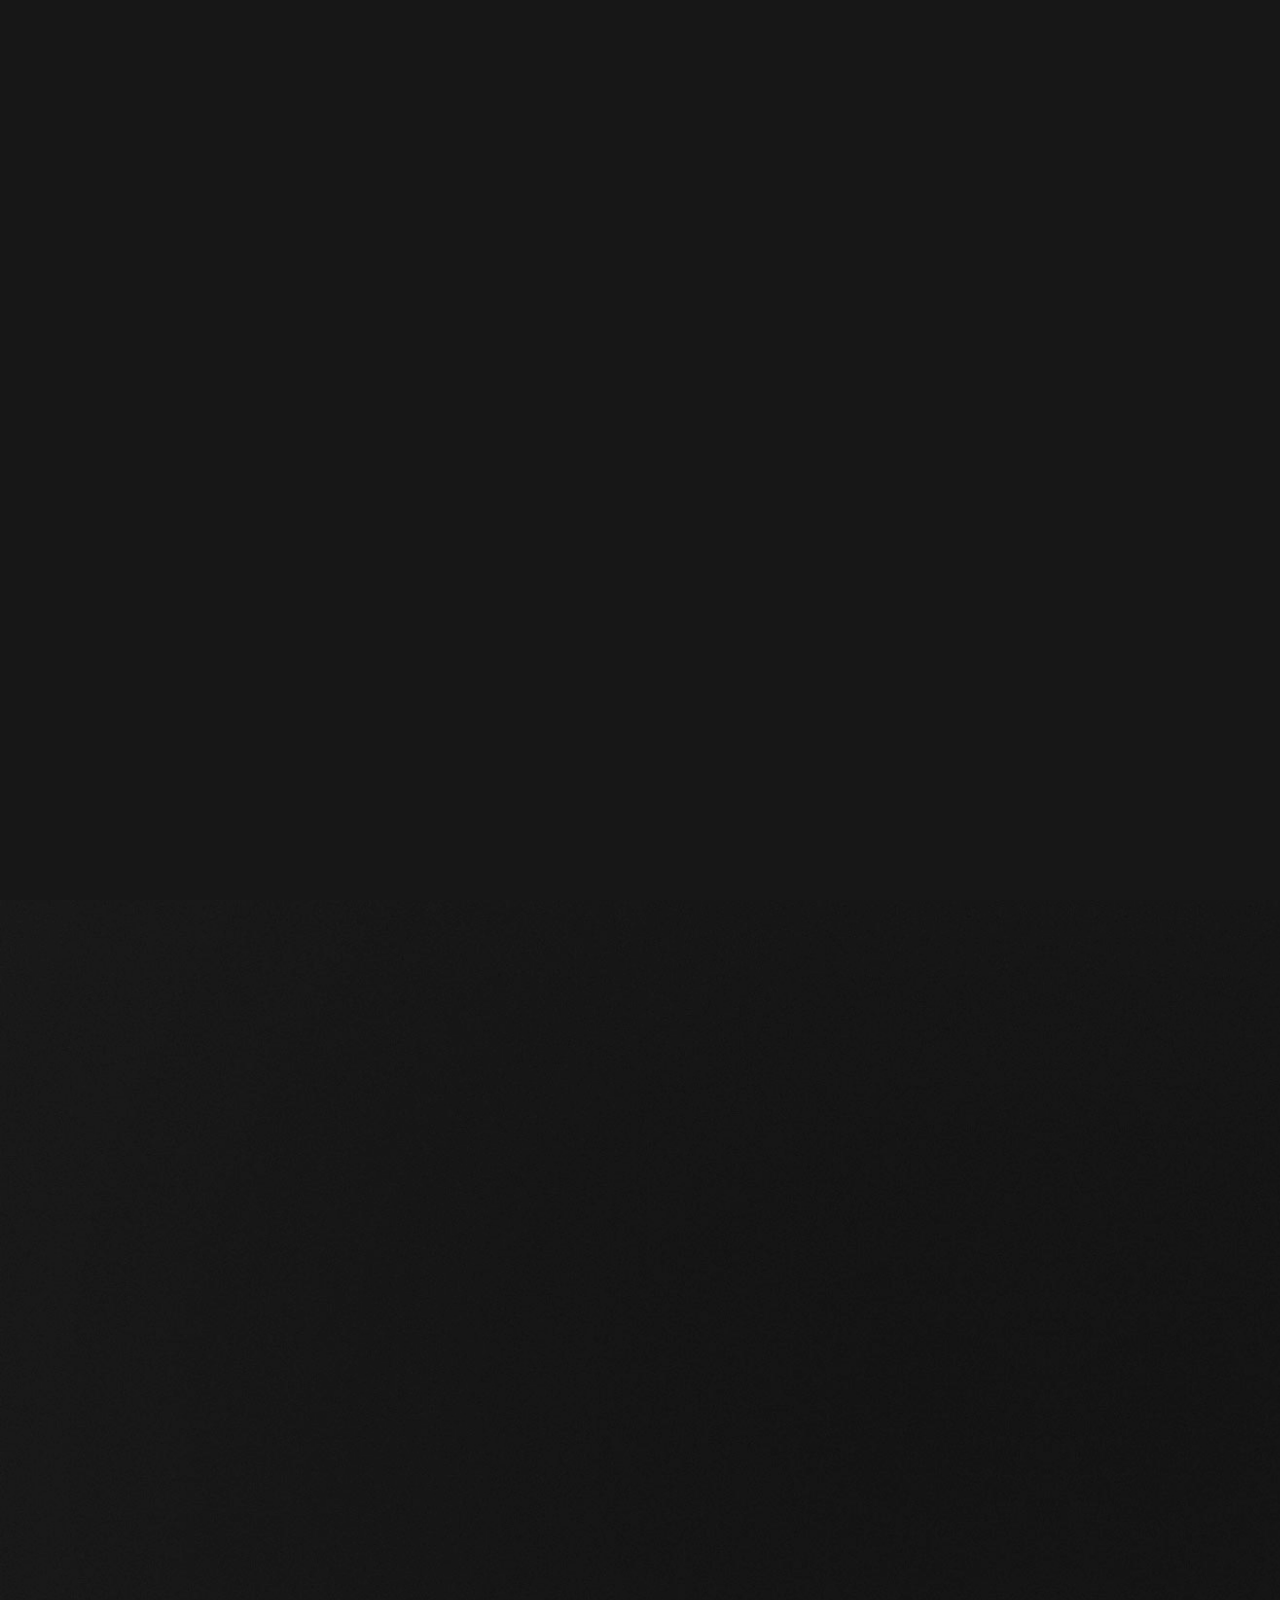
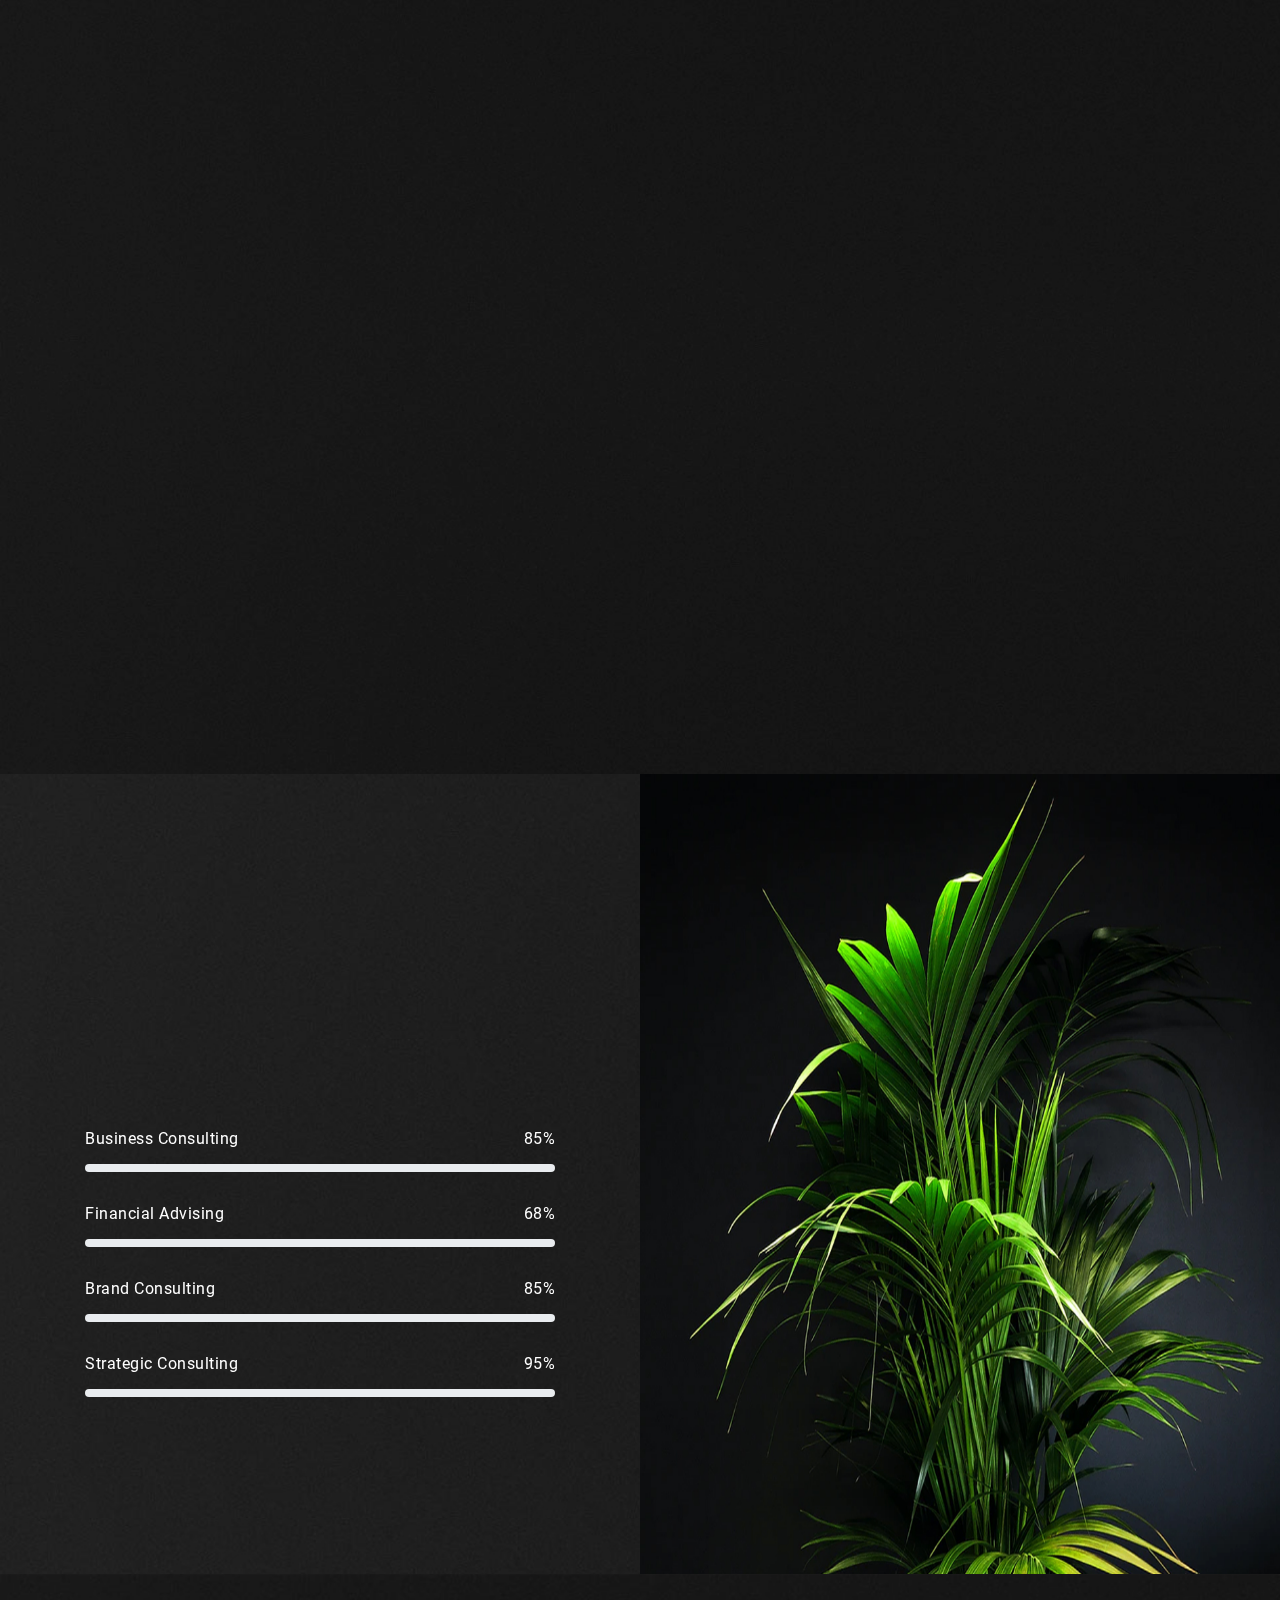
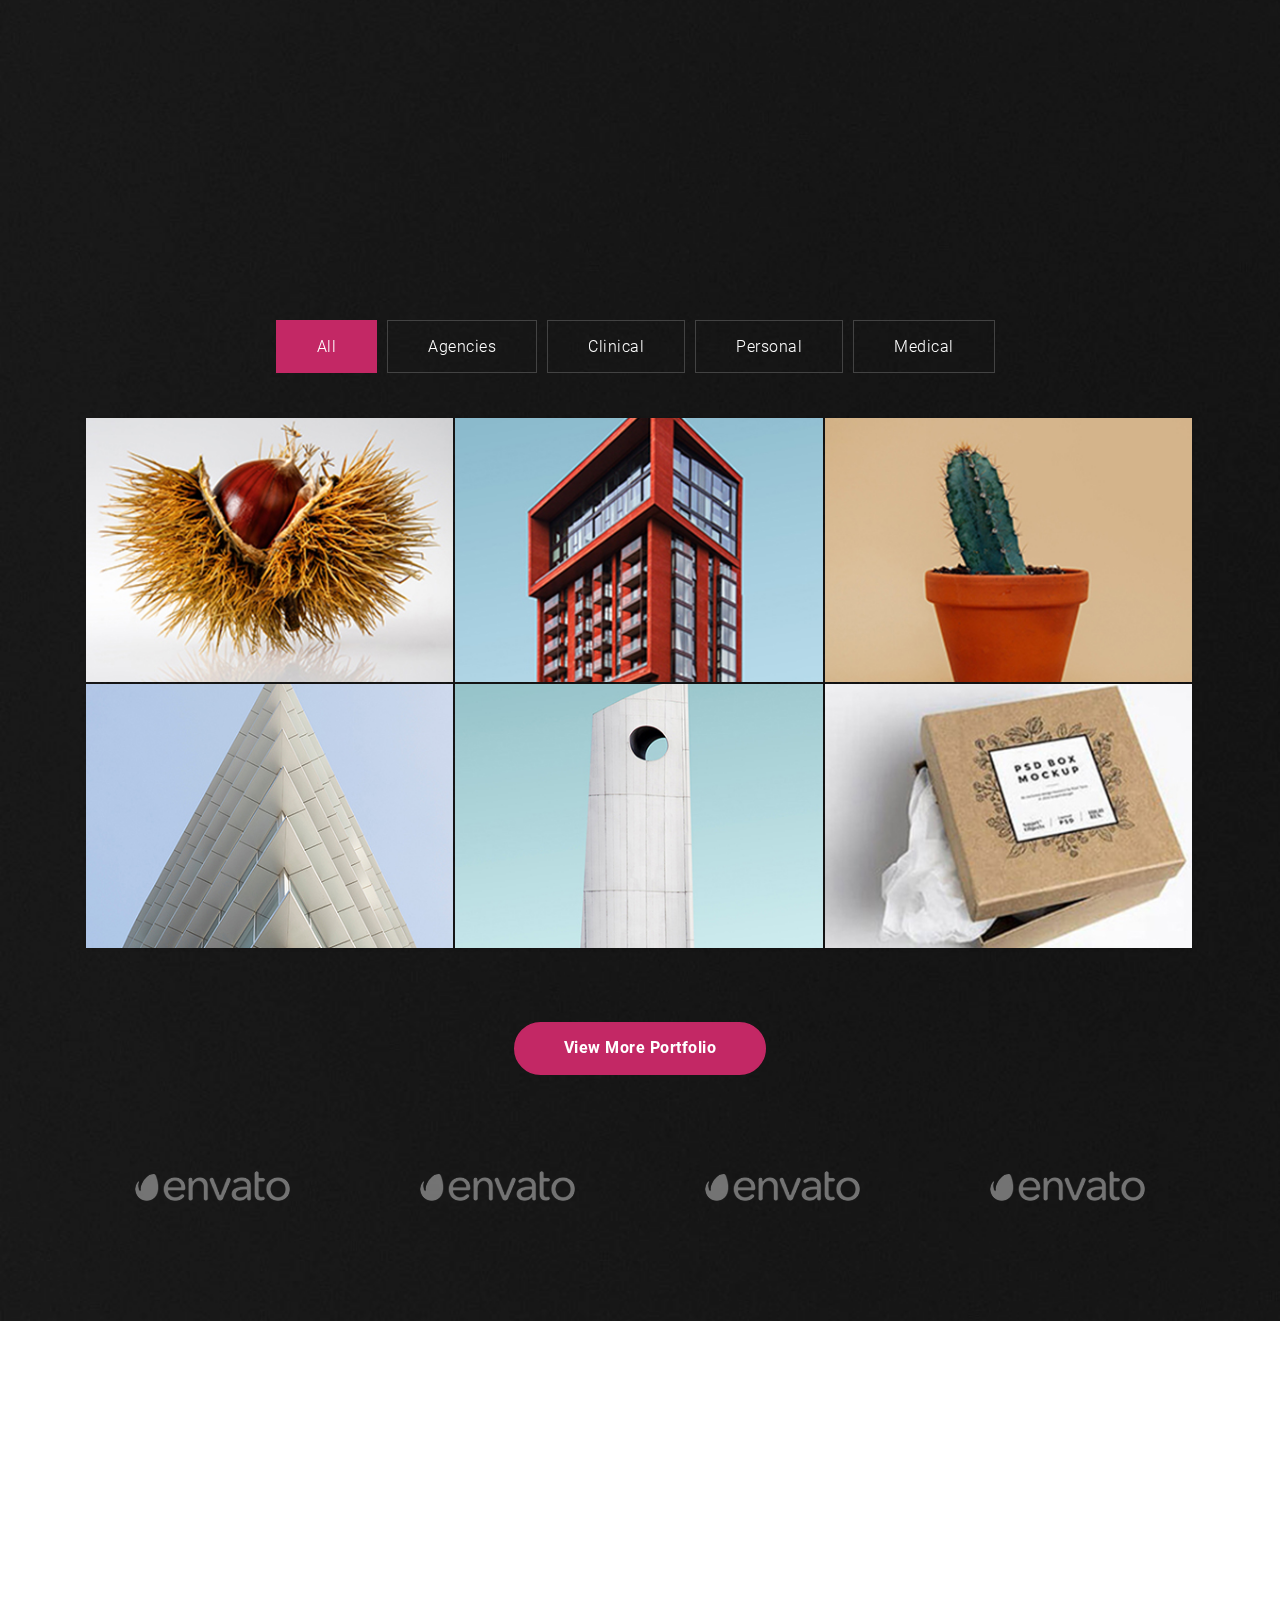
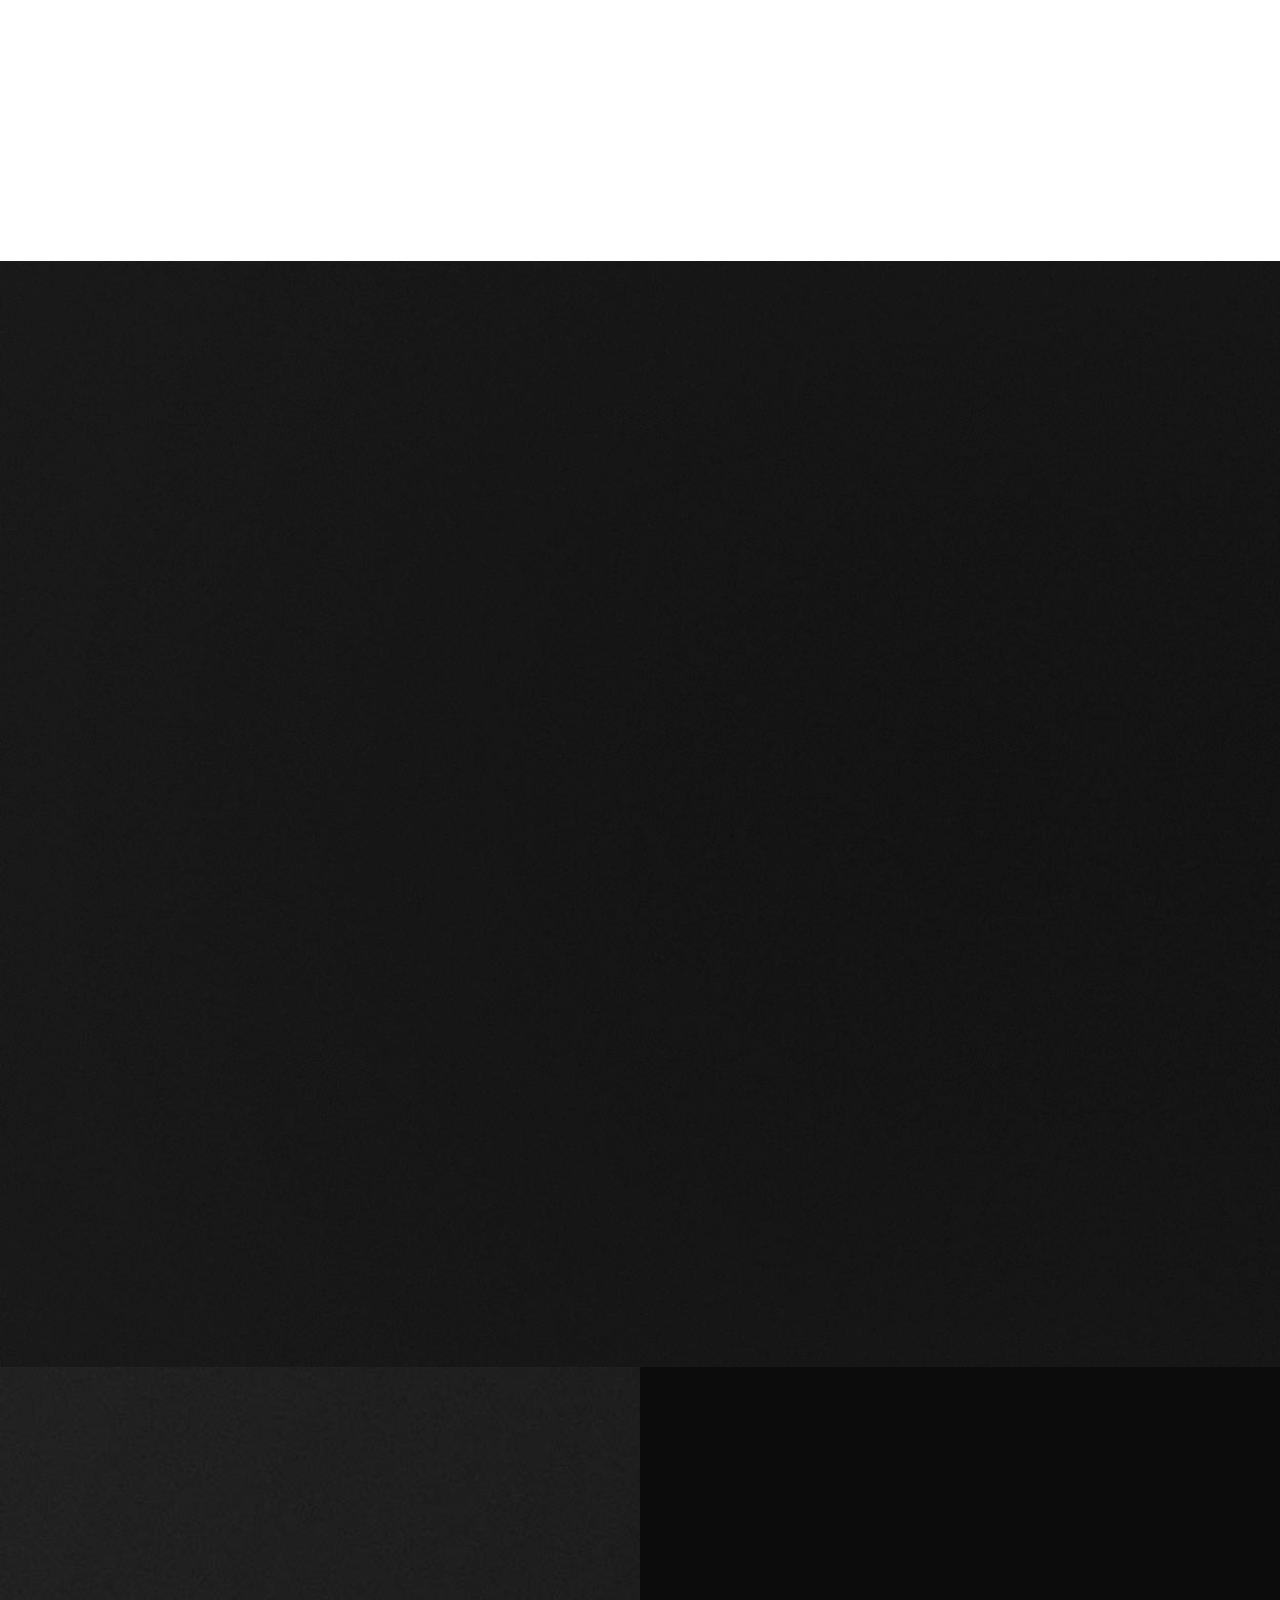
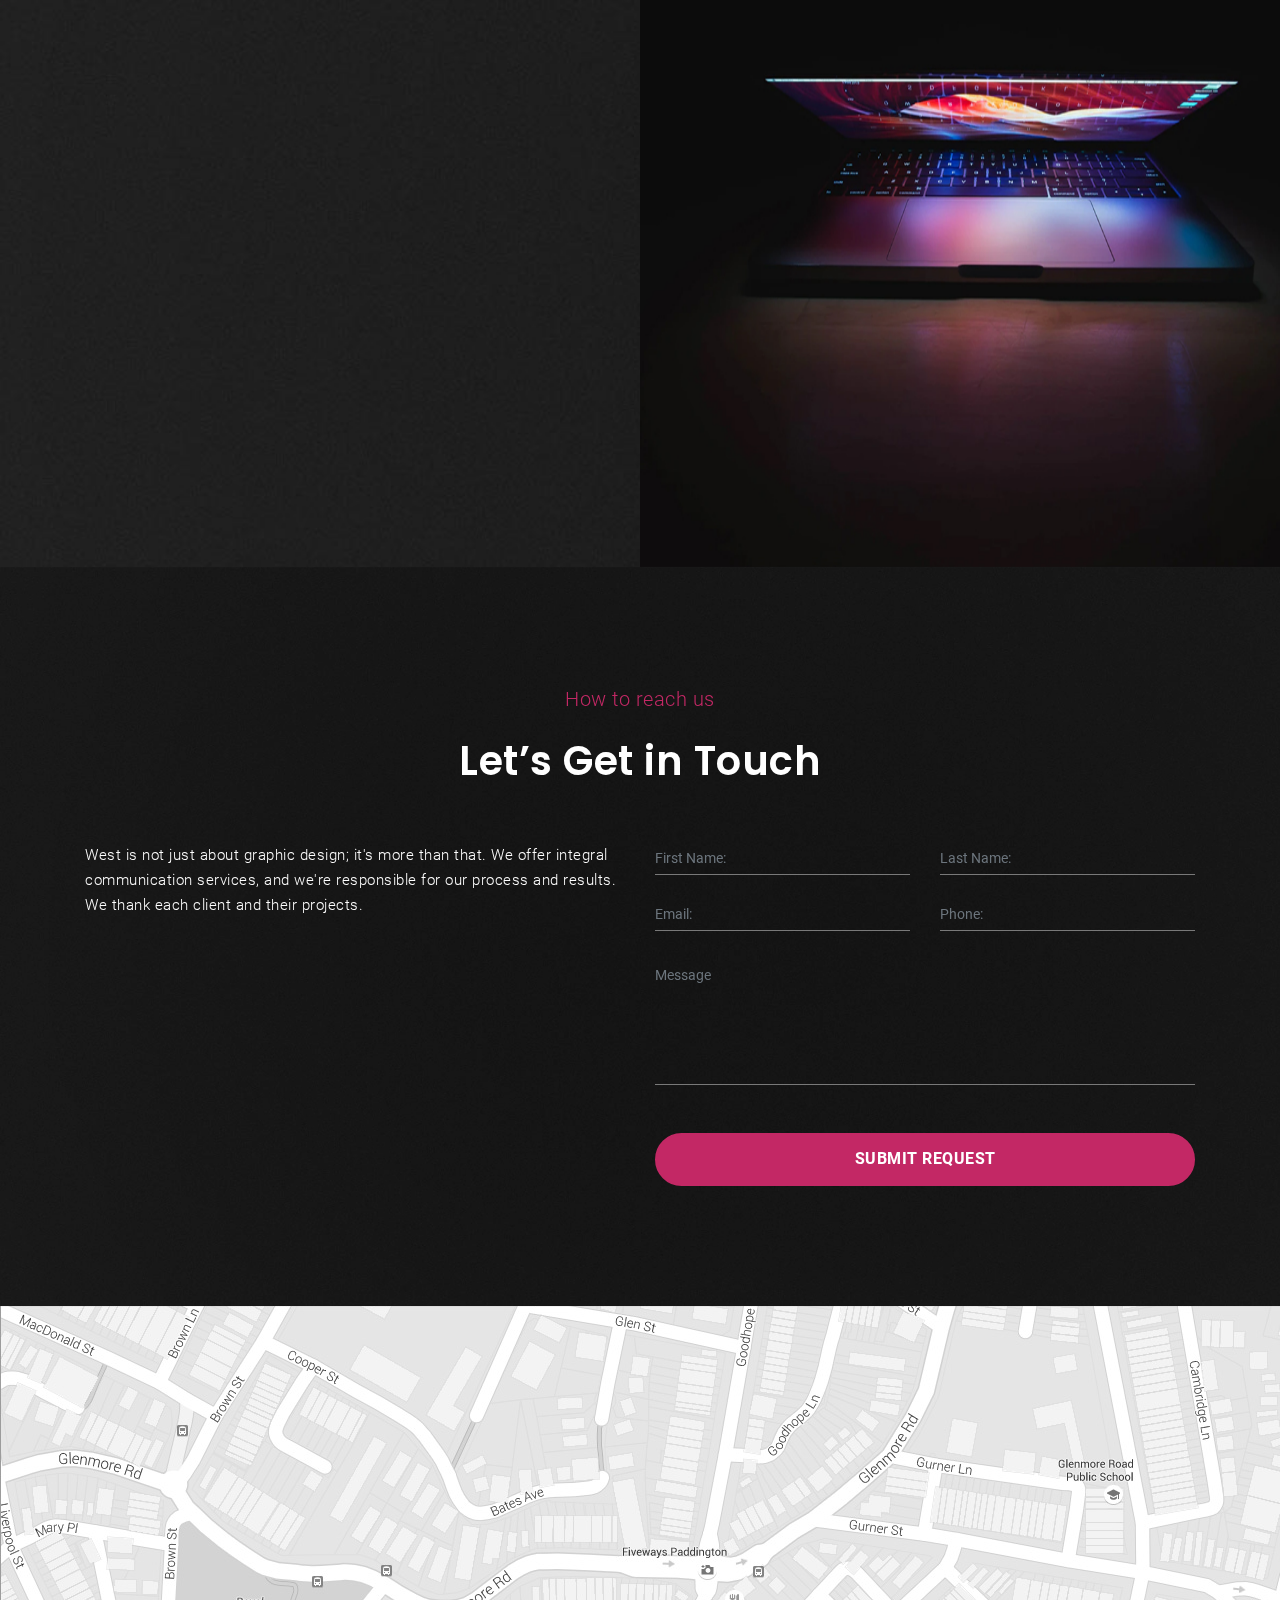
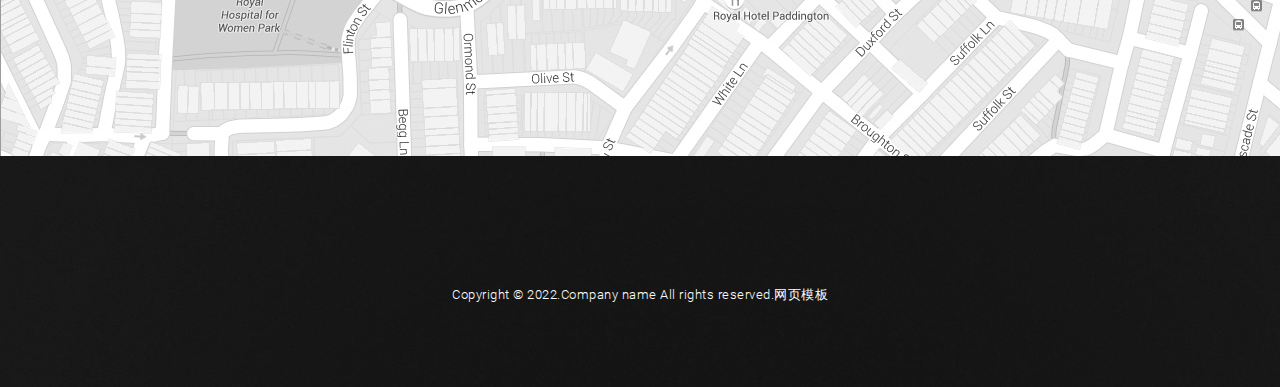
<file: index.html>
<!DOCTYPE html>
<html lang="en">
<head>
    <!-- Meta Tags -->
    <meta charset="utf-8">
    <meta name="viewport" content="width=device-width, initial-scale=1, shrink-to-fit=no">
    <meta name="description" content="MegaOne is a highly creative, modern, visually stunning and Bootstrap responsive multipurpose agency and HTML5 template with 14 ready home page demos.">
    <!-- keywords -->
    <meta name="keywords" content="creative, modern, clean, bootstrap responsive, html5, css3, portfolio, blog, agency, templates, multipurpose, one page, corporate, start-up, studio, branding, designer, freelancer, carousel, parallax, photography, personal, masonry, grid, faq">
    <!-- Page Title -->
    <title>Corporate Agency | MegaOne HTML5 Template</title> 
    <!-- Favicon -->
    
    <!-- Bundle -->
    <link href="static/css/bundle.min.css" rel="stylesheet">
    <!-- Plugin Css -->
    <link href="static/css/LineIcons.min.css" rel="stylesheet">
    <link href="static/css/revolution-settings.min.css" rel="stylesheet">
    <link href="static/css/jquery.fancybox.min.css" rel="stylesheet">
    <link href="static/css/owl.carousel.min.css" rel="stylesheet">
    <link href="static/css/cubeportfolio.min.css" rel="stylesheet">
    <!-- Style Sheet -->
    <link href="static/css/navigation.css" rel="stylesheet">
    <link href="static/css/line-awesome.min.css" rel="stylesheet">
    <link href="static/css/style.css" rel="stylesheet">
</head>

<body data-spy="scroll" data-target=".navbar" data-offset="90">

<!-- Loader -->
<div class="loader-bg">
    <div class="loader"></div>
</div>
<!-- Loader ends -->

<!-- START HEADER -->
<header>
    <!--Navigation-->
    <nav class="navbar navbar-top-default navbar-expand-lg navbar-simple nav-line">
        <div class="container">
            <a href="" title="Logo" class="logo scroll">
                <!--Logo Default-->
                <img src="static/picture/logo.png" alt="logo" class="ml-lg-3 m-0">
            </a>

            <!--Nav Links-->
            <div class="collapse navbar-collapse" id="megaone">
                <div class="navbar-nav ml-auto">
                    <a class="nav-link scroll line" href="#slider-section">Home</a>
                    <a class="nav-link scroll line" href="#about">About Us</a>
                    <a class="nav-link scroll line" href="#portfolio">Our Work</a>
                    <a class="nav-link scroll line" href="#pricing">Pricing Plans</a>
                    <a class="nav-link scroll line" href="#blog">Blog</a>
                    <a href="" class="btn btn-large btn-rounded btn-pink nav-button" data-animation-duration="500" data-fancybox="" data-src="#animatedModal">Get Started Now</a>
                </div>
            </div>
        </div>

        <!--Side Menu Button-->
        <div class="navigation-toggle">
            <ul class="slider-social toggle-btn my-0">
                <li>
                    <a href="javascript:void(0);" class="sidemenu_btn" id="sidemenu_toggle">
                        <span></span>
                        <span></span>
                        <span></span>
                    </a>
                </li>
            </ul>
        </div>
    </nav>

    <!--Side Nav-->
    <div class="side-menu hidden">

        <div class="mega-title" id="mega-title"><h2 class="inner-mega-title">Corporate Agency</h2></div>

        <span id="btn_sideNavClose">
          <i class="las la-times btn-close"></i>
        </span>
        <div class="inner-wrapper">
            <nav class="side-nav w-100">
                <a href="" title="Logo" class="logo scroll navbar-brand">
                    <img src="static/picture/logo.png" alt="logo">
                </a>
                <ul class="navbar-nav text-capitalize">
                    <li class="nav-item">
                        <a class="nav-link scroll" href="#slider-section">Home</a>
                    </li>
                    <li class="nav-item">
                        <a class="nav-link scroll" href="#about">About Us</a>
                    </li>
                    <li class="nav-item">
                        <a class="nav-link scroll" href="#portfolio">Our Work</a>
                    </li>
                    <li class="nav-item">
                        <a class="nav-link scroll" href="#pricing">Pricing Plans</a>
                    </li>
                    <li class="nav-item">
                        <a class="nav-link scroll" href="#blog">Blog</a>
                    </li>
                    <li class="get-started-btn">
                        <a href="" class="btn btn-medium btn-rounded btn-pink d-lg-none" data-animation-duration="500" data-fancybox="" data-src="#animatedModal">Get Started</a>
                    </li>
                </ul>
            </nav>

            <div class="side-footer w-100">
                <ul class="social-icons-simple">
                    <li><a class="social-icon wow fadeInLeft" href="javascript:void(0)" data-wow-delay="300ms"><i class="fab fa-facebook-f"></i> </a> </li>
                    <li><a class="social-icon wow fadeInUp" href="javascript:void(0)" data-wow-delay="500ms"><i class="fab fa-instagram"></i> </a> </li>
                    <li><a class="social-icon wow fadeInRight" href="javascript:void(0)" data-wow-delay="300ms"><i class="fab fa-twitter"></i> </a> </li>
                </ul>
                <p>Copyright &copy; 2022.Company name All rights reserved.<a target="_blank" href="https://sc.chinaz.com/moban/">&#x7F51;&#x9875;&#x6A21;&#x677F;</a></p>
            </div>
        </div>
    </div>
    <a id="close_side_menu" href="javascript:void(0);"></a>
    <!-- End side menu -->

    <!--Get Started Model Popup-->
    <div class="quote-content hidden animated-modal" id="animatedModal">
        <!--Heading-->
        <div class="pb-md-5 p-0 text-center">
            <span class="text-pink font-weight-200 font-20">We are MegaOne Company</span>
            <h2 class="main-font font-weight-600 text-white mt-2">Lets start your <span class="text-pink js-rotating">project, website</span></h2>
        </div>
        <!--Contact Form-->
        <form class="contact-form" id="modal-contact-form-data">
            <div class="row">
                <!--Result-->
                <div class="col-12" id="quote_result"></div>

                <!--Left Column-->
                <div class="col-md-6">
                    <div class="form-group">
                        <input class="form-control" id="quote_name" name="quoteName" placeholder="Name" required="" type="text">
                    </div>
                    <div class="form-group">
                        <input class="form-control" id="quote_contact" name="userPhone" placeholder="Contact #" required="" type="text">
                    </div>
                    <div class="form-group">
                        <input class="form-control" id="quote_type" name="projectType" placeholder="Project type" required="" type="text">
                    </div>
                </div>

                <!--Right Column-->
                <div class="col-md-6">
                    <div class="form-group">
                        <input class="form-control" id="quote_email" name="userEmail" placeholder="Email" required="" type="email">
                    </div>
                    <div class="form-group">
                        <input class="form-control" id="quote_address" name="userAddress" placeholder="City / Country" required="" type="text">
                    </div>
                    <div class="form-group">
                        <input class="form-control" id="quote_budget" name="quoteBudget" placeholder="Budget" required="" type="text">
                    </div>
                </div>

                <!--Full Column-->
                <div class="col-md-12">
                    <div class="form-group">
                        <textarea class="form-control" id="userMessage" name="userMessage" placeholder="Please explain your project in detail."></textarea>
                    </div>
                </div>

                <!--Button-->
                <div class="col-md-12">
                    <div class="form-check">
                        <label class="checkbox-lable font-weight-200 font-16">Contact by phone is preferred
                            <input type="checkbox">
                            <span class="checkmark"></span>
                        </label>
                    </div>
                    <a href="javascript:void(0)" class="btn btn-medium btn-rounded btn-pink modal_contact_btn" id="quote_submit_btn">Submit Now</a>
                </div>
            </div>
        </form>
    </div>
</header>
<!-- END HEADER -->

<!-- START MAIN SLIDER -->
<div id="slider-section" class="slider-section">
    <div id="revo_main_wrapper" class="rev_slider_wrapper fullwidthbanner-container m-0 p-0 bg-dark" data-alias="classic4export" data-source="gallery">
        <!-- START REVOLUTION SLIDER 5.4.1 fullwidth mode -->
        <div id="vertical-bullets" class="rev_slider fullwidthabanner white vertical-tpb" data-version="5.4.1">
            <ul>
                <!-- SLIDE 1 -->
                <li data-index="rs-01" data-transition="fade" data-slotamount="default" data-easein="Power100.easeIn" data-easeout="Power100.easeOut" data-masterspeed="2000" data-fsmasterspeed="1500" data-param1="01">
                    <!-- MAIN IMAGE -->

                    <img src="static/picture/slider-1.jpg" alt="" data-bgposition="center center" data-bgfit="cover" data-bgrepeat="no-repeat" class="rev-slidebg" data-no-retina="">
                    <div class="bg-overlay bg-black opacity-4"></div>
                    <!-- LAYER NR. 1 -->
                    <div class="tp-caption tp-resizeme" data-x="['right','center','center','center']" data-hoffset="['0','0','0','0']" data-y="['middle','middle','middle','middle']" data-voffset="['-80','-80','-65','-65']" data-width="none" data-height="none" data-type="text" data-textalign="['center','center','center','center']" data-responsive_offset="on" data-beforeafter="before" data-transform_idle="o:1;" data-transform_in="x:-50px;opacity:0;s:2000;e:Power3.easeOut;" data-transform_out="s:1000;e:Power3.easeInOut;s:1000;e:Power3.easeInOut;" data-start="1000" data-splitin="none" data-splitout="none">
                        <p class="text-white alt-font font-18">Lorem ipsum dolor sit amet purus.</p>
                    </div>
                    <!-- LAYER NR. 2 -->
                    <div class="tp-caption tp-resizeme" data-x="['right','center','center','center']" data-hoffset="['0','0','0','0']" data-y="['middle','middle','middle','middle']" data-voffset="['-30','-30','-10','-10']" data-width="none" data-height="none" data-type="text" data-textalign="['center','center','center','center']" data-responsive_offset="on" data-beforeafter="before" data-transform_idle="o:1;" data-transform_in="z:0;rX:0;rY:0;rZ:0;sX:0.9;sY:0.9;skX:0;skY:0;opacity:0;s:1500;e:Power3.easeInOut;" data-transform_out="y:[100%];s:1000;e:Power2.easeInOut;s:1000;e:Power2.easeInOut;" data-mask_out="x:inherit;y:inherit;s:inherit;e:inherit;" data-start="1200" data-splitin="none" data-splitout="none">
                        <h1 class="text-white main-font font-weight-600 text-capitalize font-40">Corporate Design</h1>
                    </div>
                    <!-- LAYER NR. 3 -->
                    <div class="tp-caption tp-resizeme" data-x="['right','center','center','center']" data-hoffset="['0','0','0','0']" data-y="['middle','middle','middle','middle']" data-voffset="['20','20','30','30']" data-width="none" data-height="none" data-type="text" data-textalign="['center','center','center','center']" data-responsive_offset="on" data-beforeafter="before" data-transform_idle="o:1;" data-transform_in="z:0;rX:0;rY:0;rZ:0;sX:0.9;sY:0.9;skX:0;skY:0;opacity:0;s:1500;e:Power3.easeInOut;" data-transform_out="y:[100%];s:1000;e:Power2.easeInOut;s:1000;e:Power2.easeInOut;" data-mask_out="x:inherit;y:inherit;s:inherit;e:inherit;" data-start="1200" data-splitin="none" data-splitout="none">
                        <h1 class="text-white main-font font-weight-600 text-capitalize font-40"><span class="font-weight-200">Agency in </span> <span>NewYork USA.</span>
                        </h1>
                    </div>
                    <!-- LAYER NR. 4 -->
                    <div class="tp-caption tp-resizeme" data-x="['right','center','center','center']" data-hoffset="['0','0','0','0']" data-y="['middle','middle','middle','middle']" data-voffset="['95','95','100','100']" data-width="none" data-height="none" data-type="text" data-textalign="['right','center','center','center']" data-responsive_offset="on" data-beforeafter="before" data-transform_idle="o:1;" data-transform_in="x:-50px;opacity:0;s:2000;e:Power3.easeOut;" data-transform_out="s:1000;e:Power3.easeInOut;s:1000;e:Power3.easeInOut;" data-start="1000" data-splitin="none" data-splitout="none">
                        <p class="text-white alt-font font-18">Lorem ipsum dolor sit amet, consectetur adipiscing elit. Fusce vitae mi,<br> dapi bus diam. Mauris malesuada, nisl non rutrum commodo, magna.</p>
                    </div>
                    <!-- LAYER NR. 5 -->
                    <div class="tp-caption tp-resizeme" data-x="['right','center','center','center']" data-hoffset="['0','0','0','0']" data-y="['middle','middle','middle','middle']" data-voffset="['180','180','175','190']" data-width="['500','500','500','500']" data-textalign="['right','center','center','center']" data-type="text" data-frames='[{"delay":600,"speed":2000,"frame":"0","from":"sX:1;sY:1;opacity:0;fb:40px;","to":"o:1;fb:0;","ease":"Power4.easeInOut"},{"delay":"wait","speed":300,"frame":"999","to":"opacity:0;fb:0;","ease":"Power3.easeInOut"}]'>
                        <a href="#contact" class="btn btn-medium btn-rounded btn-trans scroll">Learn More</a>
                    </div>
                </li>

                <!-- SLIDE 2 -->
                <li data-index="rs-02" data-transition="fade" data-slotamount="default" data-easein="Power100.easeIn" data-easeout="Power100.easeOut" data-masterspeed="2000" data-fsmasterspeed="1500" data-param1="02">
                    <!-- MAIN IMAGE -->
                    <img src="static/picture/slider-2.jpg" alt="" data-bgposition="center center" data-bgfit="cover" data-bgrepeat="no-repeat" class="rev-slidebg" data-no-retina="">
                    <div class="bg-overlay bg-black opacity-5"></div>
                    <!-- LAYER NR. 1 -->
                    <div class="tp-caption tp-resizeme" data-x="['center','center','center','center']" data-hoffset="['0','0','0','0']" data-y="['middle','middle','middle','middle']" data-voffset="['-60','-60','-55','-55']" data-width="none" data-height="none" data-type="text" data-textalign="['center','center','center','center']" data-responsive_offset="on" data-start="1000" data-frames='[{"from":"y:[100%];z:0;rX:0deg;rY:0;rZ:0;sX:1;sY:1;skX:0;skY:0;opacity:0;","mask":"x:0px;y:[100%];s:inherit;e:inherit;","speed":2000,"to":"o:1;","delay":1500,"ease":"Power4.easeInOut"},{"delay":"wait","speed":1000,"to":"y:[100%];","mask":"x:inherit;y:inherit;s:inherit;e:inherit;","ease":"Power2.easeInOut"}]'>
                        <h1 class="text-white main-font font-weight-600 font-40">Corporate Agency</h1>
                    </div>
                    <!-- LAYER NR. 2 -->
                    <div class="tp-caption tp-resizeme" data-x="['center','center','center','center']" data-hoffset="['0','0','0','0']" data-y="['middle','middle','middle','middle']" data-voffset="['-5','-5','-5','-5']" data-width="none" data-height="none" data-type="text" data-textalign="['center','center','center','center']" data-responsive_offset="on" data-start="1500" data-frames='[{"from":"y:[100%];z:0;rX:0deg;rY:0;rZ:0;sX:1;sY:1;skX:0;skY:0;opacity:0;","mask":"x:0px;y:[100%];s:inherit;e:inherit;","speed":2000,"to":"o:1;","delay":1500,"ease":"Power4.easeInOut"},{"delay":"wait","speed":1000,"to":"y:[100%];","mask":"x:inherit;y:inherit;s:inherit;e:inherit;","ease":"Power2.easeInOut"}]'>
                        <h1 class="text-white main-font font-weight-600 font-40"><span class="font-weight-200">Your Companion in</span> USA.</h1>
                    </div>
                    <!-- LAYER NR. 3 -->
                    <div class="tp-caption tp-resizeme" data-x="['center','center','center','center']" data-hoffset="['0','0','0','0']" data-y="['middle','middle','middle','middle']" data-voffset="['70','70','70','70']" data-width="none" data-height="none" data-whitespace="nowrap" data-type="text" data-textalign="['center','center','center','center']" data-responsive_offset="on" data-start="2000" data-frames='[{"from":"y:[100%];z:0;rX:0deg;rY:0;rZ:0;sX:1;sY:1;skX:0;skY:0;opacity:0;","mask":"x:0px;y:[100%];s:inherit;e:inherit;","speed":1500,"to":"o:1;","delay":2000,"ease":"Power4.easeInOut"},{"delay":"wait","speed":1000,"to":"y:[100%];","mask":"x:inherit;y:inherit;s:inherit;e:inherit;","ease":"Power2.easeInOut"}]'>
                        <p class="text-white alt-font font-18">Lorem ipsum dolor sit amet, consectetur adipiscing elit. Fusce vitae mi,<br> dapi bus diam. Mauris malesuada, nisl non rutrum commodo, magna.</p>
                    </div>
                    <!-- LAYER NR. 4 -->
                    <div class="tp-caption tp-resizeme" data-x="['center','center','center','center']" data-hoffset="['0','0','0','0']" data-y="['middle','middle','middle','middle']" data-voffset="['155','155','150','150']" data-width="['500','500','500','500']" data-textalign="['center','center','center','center']" data-type="text" data-whitespace="nowrap" data-transform_idle="o:1;" data-transform_in="y:[100%];z:0;rX:0deg;rY:0;rZ:0;sX:1;sY:1;skX:0;skY:0;opacity:0;s:1500;e:Power4.easeInOut;" data-transform_out="s:900;e:Power2.easeInOut;s:900;e:Power2.easeInOut;" data-start="1800" data-splitin="none" data-splitout="none" data-responsive_offset="on">
                        <a href="#contact" class="btn btn-medium btn-rounded btn-trans scroll">Learn More</a>
                    </div>
                </li>

                <!-- SLIDE 3 -->
                <li data-index="rs-03" data-transition="fade" data-slotamount="default" data-easein="Power100.easeIn" data-easeout="Power100.easeOut" data-masterspeed="2000" data-fsmasterspeed="1500" data-param1="03">
                    <!-- MAIN IMAGE -->
                    <img src="static/picture/slider-3.jpg" alt="" data-bgposition="center center" data-bgfit="cover" data-bgrepeat="no-repeat" class="rev-slidebg" data-no-retina="">
                    <div class="bg-overlay bg-black opacity-4"></div>
                    <!-- LAYER NR. 1 -->
                    <div class="tp-caption tp-resizeme" data-x="['right','center','center','center']" data-hoffset="['0','0','0','0']" data-y="['middle','middle','middle','middle']" data-voffset="['-60','-60','-55','-55']" data-whitespace="nowrap" data-responsive_offset="on" data-width="['none','none','none','none']" data-type="text" data-textalign="['right','center','center','center']" data-transform_idle="o:1;" data-transform_in="x:-50px;opacity:0;s:2000;e:Power3.easeOut;" data-transform_out="s:1000;e:Power3.easeInOut;s:1000;e:Power3.easeInOut;" data-start="1000" data-splitin="none" data-splitout="none">
                        <h1 class="text-white main-font font-weight-600 font-40">Corporate Design</h1>
                    </div>
                    <!-- LAYER NR. 2 -->
                    <div class="tp-caption tp-resizeme" data-x="['right','center','center','center']" data-hoffset="['0','0','0','0']" data-y="['middle','middle','middle','middle']" data-voffset="['0','0','0','0']" data-whitespace="nowrap" data-responsive_offset="on" data-width="['none','none','none','none']" data-type="text" data-textalign="['right','center','center','center']" data-fontsize="['48','48','20','26']" data-transform_idle="o:1;" data-transform_in="y:[100%];z:0;rX:0deg;rY:0;rZ:0;sX:1;sY:1;skX:0;skY:0;opacity:0;s:2000;e:Power4.easeInOut;" data-transform_out="s:1000;e:Power2.easeInOut;s:1000;e:Power2.easeInOut;" data-start="900" data-splitin="none" data-splitout="none">
                        <h1 class="text-white main-font font-weight-600 font-40"><span class="font-weight-200">Agency in </span> <span>NewYork USA.</span></h1>
                    </div>
                    <!-- LAYER NR. 3 -->
                    <div class="tp-caption tp-resizeme" data-x="['right','center','center','center']" data-hoffset="['0','0','0','0']" data-y="['middle','middle','middle','middle']" data-voffset="['70','70','70','70']" data-width="none" data-height="none" data-whitespace="nowrap" data-type="text" data-textalign="['right','center','center','center']" data-responsive_offset="on" data-start="2000" data-transform_in="z:0;rX:0deg;rY:0;rZ:0;sX:2;sY:2;skX:0;skY:0;opacity:0;s:1000;e:Power2.easeOut;" data-transform_out="s:1000;e:Power3.easeInOut;s:1000;e:Power3.easeInOut;">
                        <p class="text-white alt-font font-18">Lorem ipsum dolor sit amet, consectetur adipiscing elit. Fusce vitae mi,<br> dapi bus diam. Mauris malesuada, nisl non rutrum commodo, magna.</p>
                    </div>
                    <!-- LAYER NR. 4 -->
                    <div class="tp-caption tp-resizeme" data-x="['right','center','center','center']" data-hoffset="['0','0','0','0']" data-y="['middle','middle','middle','middle']" data-voffset="['155','155','150','150']" data-width="['500','500','500','500']" data-textalign="['right','center','center','center']" data-type="text" data-whitespace="nowrap" data-transform_idle="o:1;" data-transform_in="y:[100%];z:0;rX:0deg;rY:0;rZ:0;sX:1;sY:1;skX:0;skY:0;opacity:0;s:1500;e:Power4.easeInOut;" data-transform_out="s:900;e:Power2.easeInOut;s:900;e:Power2.easeInOut;" data-start="1800" data-splitin="none" data-splitout="none" data-responsive_offset="on">
                        <a href="#contact" class="btn btn-medium btn-rounded btn-trans scroll">Learn More</a>
                    </div>
                </li>

                <!-- SLIDE 4 -->
                <li data-index="rs-04" data-transition="fade" data-slotamount="default" data-easein="Power100.easeIn" data-easeout="Power100.easeOut" data-masterspeed="2000" data-fsmasterspeed="1500" data-param1="03">
                    <!-- MAIN IMAGE -->
                    <img src="static/picture/slider-4.jpg" data-bgposition="center center" data-bgfit="cover" data-bgrepeat="no-repeat" data-bgparallax="off" class="rev-slidebg" alt="slider-image" data-no-retina="">
                    <div class="bg-overlay bg-black opacity-4"></div>
                    <div class="slider-overlay"></div>
                    <!-- Video -->
                    <div class="rs-background-video-layer" data-forcerewind="on" data-volume="mute" data-videowidth="100%" data-videoheight="100vh" data-videomp4="corporate-agency/video/slider-video.mp4" data-videopreload="auto" data-videoloop="loopandnoslidestop" data-forcecover="1" data-aspectratio="16:9" data-autoplay="true" data-autoplayonlyfirsttime="false"></div>
                    <!-- LAYER NR. 1 -->
                    <div class="tp-caption tp-resizeme" data-x="['left','center','center','center']" data-hoffset="['0','0','0','0']" data-y="['middle','middle','middle','middle']" data-voffset="['-60','-60','-55','-55']" data-whitespace="nowrap" data-responsive_offset="on" data-width="['none','none','none','none']" data-type="text" data-textalign="['left','center','center','center']" data-transform_idle="o:1;" data-frames='[{"delay":10,"speed":2000,"frame":"0","from":"y:[-100%];z:0;rX:0deg;rY:0;rZ:0;sX:1;sY:1;skX:0;skY:0;","mask":"x:0px;y:0px;s:inherit;e:inherit;","to":"o:1;","ease":"Power3.easeInOut"},{"delay":"wait","speed":280,"frame":"999","to":"opacity:0;","ease":"Power3.easeInOut"}]' data-transform_in="x:-50px;opacity:0;s:2000;e:Power3.easeOut;" data-transform_out="s:1000;e:Power3.easeInOut;s:1000;e:Power3.easeInOut;" data-start="1000" data-splitin="none" data-splitout="none">
                        <h1 class="text-white main-font font-weight-600 font-40">We have the </h1>
                    </div>
                    <!-- LAYER NR. 2 -->
                    <div class="tp-caption tp-resizeme" data-x="['left','center','center','center']" data-hoffset="['0','0','0','0']" data-y="['middle','middle','middle','middle']" data-voffset="['0','0','0','0']" data-whitespace="nowrap" data-responsive_offset="on" data-width="['none','none','none','none']" data-type="text" data-textalign="['left','center','center','center']" data-fontsize="['48','48','20','26']" data-transform_idle="o:1;" data-frames='[{"delay":10,"speed":2000,"frame":"0","from":"z:0;rX:0;rY:0;rZ:0;sX:0.9;sY:0.9;skX:0;skY:0;opacity:0;","to":"o:1;","ease":"Power2.easeOut"},{"delay":"wait","speed":280,"frame":"999","to":"opacity:0;","ease":"Power3.easeInOut"}]' data-transform_in="y:[100%];z:0;rX:0deg;rY:0;rZ:0;sX:1;sY:1;skX:0;skY:0;opacity:0;s:2000;e:Power4.easeInOut;" data-transform_out="s:1000;e:Power2.easeInOut;s:1000;e:Power2.easeInOut;" data-start="900" data-splitin="none" data-splitout="none">
                        <h1 class="text-white main-font font-weight-600 font-40"><span class="font-weight-200">Best</span> Plans for Clients</h1>
                    </div>
                    <!-- LAYER NR. 3 -->
                    <div class="tp-caption tp-resizeme" data-x="['left','center','center','center']" data-hoffset="['0','0','0','0']" data-y="['middle','middle','middle','middle']" data-voffset="['70','70','70','70']" data-width="none" data-height="none" data-whitespace="nowrap" data-type="text" data-textalign="['left','center','center','center']" data-responsive_offset="on" data-start="2000" data-frames='[{"delay":10,"speed":2000,"frame":"0","from":"y:[100%];z:0;rX:0deg;rY:0;rZ:0;sX:1;sY:1;skX:0;skY:0;opacity:0;","mask":"x:0px;y:[100%];s:inherit;e:inherit;","to":"o:1;","ease":"Power2.easeInOut"},{"delay":"wait","speed":280,"frame":"999","to":"opacity:0;","ease":"Power3.easeInOut"}]' data-transform_in="z:0;rX:0deg;rY:0;rZ:0;sX:2;sY:2;skX:0;skY:0;opacity:0;s:1000;e:Power2.easeOut;" data-transform_out="s:1000;e:Power3.easeInOut;s:1000;e:Power3.easeInOut;">
                        <p class="text-white alt-font font-18">Lorem ipsum dolor sit amet, consectetur adipiscing elit. Fusce vitae mi,<br> dapi bus diam. Mauris malesuada, nisl non rutrum commodo, magna.</p>
                    </div>
                    <!-- LAYER NR. 4 -->
                    <div class="tp-caption tp-resizeme" data-frames='[{"delay":10,"speed":2000,"frame":"0","from":"x:-50px;opacity:0;","to":"o:1;","ease":"Power3.easeInOut"},{"delay":"wait","speed":280,"frame":"999","to":"opacity:0;","ease":"Power3.easeInOut"}]' data-x="['left','center','center','center']" data-hoffset="['0','0','0','0']" data-y="['middle','middle','middle','middle']" data-voffset="['155','155','150','150']" data-width="['500','500','500','500']" data-textalign="['left','center','center','center']" data-type="text" data-whitespace="nowrap" data-transform_idle="o:1;" data-transform_in="y:[100%];z:0;rX:0deg;rY:0;rZ:0;sX:1;sY:1;skX:0;skY:0;opacity:0;s:1500;e:Power4.easeInOut;" data-transform_out="s:900;e:Power2.easeInOut;s:900;e:Power2.easeInOut;" data-start="1800" data-splitin="none" data-splitout="none" data-responsive_offset="on">
                        <a href="#contact" class="btn btn-medium btn-rounded btn-trans scroll">Learn More</a>
                    </div>
                </li>
            </ul>
        </div>
    </div>
    <ul class="social-icons social-icons-simple revicon white d-none d-md-block d-lg-block">
        <li class="d-table"><a href="javascript:void(0)" class="social-icon"><i class="fab fa-facebook-f"></i></a> </li>
        <li class="d-table"><a href="javascript:void(0)" class="social-icon"><i class="fab fa-twitter"></i> </a> </li>
        <li class="d-table"><a href="javascript:void(0)" class="social-icon"><i class="fab fa-linkedin-in"></i> </a> </li>
        <li class="d-table"><a href="javascript:void(0)" class="social-icon"><i class="fab fa-instagram"></i> </a> </li>
    </ul>
</div>
<!--scroll down-->
<a href="#about" class="scroll-down link scroll main-font font-15 animate">Scroll Down <i class="fas fa-long-arrow-alt-down"></i></a>
<!-- END MAIN SLIDER -->

<!-- START ABOUT US -->
<section class="about" id="about">
    <div class="container">
        <div class="row">
            <div class="col-12 col-lg-6 wow fadeInLeft" data-wow-delay="300ms">
                <p class="text-pink font-weight-200 font-20">Basic Info about company</p>
                <h1 class="main-font font-weight-600 text-white">Corporate Design<span>and Media Agency</span> <span> in NewYork</span></h1>
            </div>

            <div class="col-12 col-lg-6 m-ipad wow fadeInRight" data-wow-delay="300ms">
                <div class="ml-md-4 pl-md-2 font-weight-200 text-grey font-18">
                    <p>Curabitur mollis bibendum luctus. Duis suscipit vitae dui sed suscipit. Vestibulum auctor nunc vitae diam eleifend, in maximus metus sollicitudin. Quisque vitae sodales lectus. Nam porttitor justo sed mi finibus, vel tristique risus faucibus. </p>
                    <p>Curabitur mollis bibendum luctus. Duis suscipit vitae dui sed suscipit. Vestibulum auctor nunc vitae diam eleifend, in maximus metus sollicitudin. Quisque vitae sodales lectus. </p>
                </div>
            </div>
        </div>
        <!-- About Boxes -->
        <div class="row about-margin">
            <!-- First Box -->
            <div class="col-md-4 col-sm-12">
                <div class="about-box center-block bg-green wow zoomIn" data-wow-delay="400ms">
                    <div class="about-main-icon pb-4">
                        <i class="fa fa-lightbulb" aria-hidden="true"></i>
                    </div>
                    <h5>We have some investment<span> ideas for you.</span></h5>
                </div>
            </div>
            <!-- Second Box -->
            <div class="col-md-4 col-sm-12">
                <div class="about-box center-block bg-blue wow zoomIn" data-wow-delay="500ms">
                    <div class="about-main-icon pb-4">
                        <i class="fa fa-briefcase" aria-hidden="true"></i>
                    </div>
                    <h5>Your business is our <span>top priority.</span></h5>
                </div>
            </div>
            <!-- Third Box -->
            <div class="col-md-4 col-sm-12">
                <div class="about-box center-block bg-green wow zoomIn" data-wow-delay="600ms">
                    <div class="about-main-icon pb-4">
                        <i class="fa fa-grin-hearts" aria-hidden="true"></i>
                    </div>
                    <h5>We love our valued <span> customers.</span></h5>
                </div>
            </div>
        </div>
        <!-- About Image -->
        <div class="d-flex justify-content-center wow bounceInLeft" data-wow-delay="300ms">
            <img src="static/picture/about-img.png" alt="About-Us">
        </div>
    </div>
</section>
<!-- END ABOUT US -->

<!-- START TEAM STATS -->
<section class="half-section p-0 stats-bg">
    <h2 class="d-none">heading</h2>
    <div class="container-fluid">
        <div class="row align-items-center">
            <div class="col-lg-6 col-md-12 p-0 order-1 order-md-2">
                <div class="owl-carousel owl-theme owl-split">
                    <!-- Team-1 -->
                    <div class="item">
                        <div class="hover-effect">
                            <img alt="blog" src="static/picture/team-img1.jpg" class="team-img">
                        </div>
                    </div>
                    <!-- Team-2 -->
                    <div class="item">
                        <div class="hover-effect">
                            <img alt="blog" src="static/picture/team-img2.jpg" class="team-img">
                        </div>
                    </div>
                    <!-- Team-3 -->
                    <div class="item">
                        <div class="hover-effect">
                            <img alt="blog" src="static/picture/team-img3.jpg" class="team-img">
                        </div>
                    </div>
                </div>
            </div>

            <div class="col-lg-6 col-md-12">
                <div class="skill-box">
                    <div class="main-title mb-5 text-center text-lg-left main-title wow fadeIn" data-wow-delay="300ms">
                        <p class="font-weight-200 text-pink font-20">Check Our Skills</p>
                        <h2 class="margin-top main-font font-40 font-weight-normal text-white">We have best Creative <span class="d-block mt-1">skilled team.</span></h2>
                    </div>
                    <ul class="text-left">
                        <!-- First Bar -->
                        <li class="custom-progress text-white">
                            <h6 class="font-16 mb-0 text-capitalize">Business Consulting <span class="float-right"><b class="numscroller">85</b>%</span></h6>

                            <div class="progress">
                                <div class="progress-bar bg-pink" role="progressbar" aria-valuenow="85" aria-valuemin="0" aria-valuemax="100">
                                </div>
                            </div>
                        </li>
                        <!-- Second Bar -->
                        <li class="custom-progress text-white">
                            <h6 class="font-16 mb-0 text-capitalize">Financial Advising<span class="float-right"><b class="numscroller">68</b>%</span></h6>

                            <div class="progress">
                                <div class="progress-bar bg-pink" role="progressbar" aria-valuenow="65" aria-valuemin="0" aria-valuemax="100">
                                </div>
                            </div>
                        </li>
                        <!-- Third Bar -->
                        <li class="custom-progress text-white">
                            <h6 class="font-16 mb-0 text-capitalize">Brand Consulting <span class="float-right"><b class="numscroller">85</b>%</span></h6>

                            <div class="progress">
                                <div class="progress-bar bg-pink" role="progressbar" aria-valuenow="85" aria-valuemin="0" aria-valuemax="100">
                                </div>
                            </div>
                        </li>
                        <!-- Fourth Bar -->
                        <li class="custom-progress mb-0 text-white">
                            <h6 class="font-16 mb-0">Strategic Consulting<span class="float-right"><b class="numscroller">95</b>%</span></h6>

                            <div class="progress">
                                <div class="progress-bar bg-pink" role="progressbar" aria-valuenow="95" aria-valuemin="0" aria-valuemax="100">
                                </div>
                            </div>
                        </li>
                    </ul>
                </div>
            </div>
        </div>
    </div>
</section>
<!-- END TEAM STATS -->

<!-- START PORTFOLIO -->
<section id="portfolio" class="padding portfolio">
    <div class="container">
        <div class="row">
            <div class="col-md-12">
                <div class="title text-center pb-5 wow fadeInUp" data-wow-delay="100ms">
                    <p class="text-pink font-weight-200 font-20">Basic Info about work</p>
                    <h1 class="main-font font-weight-600 text-white">Creative Design Work</h1>
                    <p class="margin-top font-16 alt-font font-weight-normal text-grey">Lorem ipsum dolor sit amet, consectetur adipiscing elit. Vivamus in velit dolor.<span class="d-block"> Vivamus gravida, neque nec interdum cursus, erat ligula.</span></p>
                </div>
                <div class="pointer nav nav-pills mb-4 mb-md-4 d-flex justify-content-center filtering">
                    <span data-filter="*" class="nav-link active">All</span>
                    <span class="nav-link" data-filter=".Agencies">Agencies</span>
                    <span class="nav-link" data-filter=".Business">Clinical</span>
                    <span class="nav-link" data-filter=".Personal">Personal</span>
                    <span class="nav-link" data-filter=".Medical">Medical</span>
                </div>

                <ul class="da-thumbs gallery">
                    <!-- First Image -->
                    <li class="items Business Medical Agencies">
                        <img src="static/picture/portfolio-img1.jpg" alt="img">
                        <a href="static/picture/portfolio-img1.jpg" class="text-center" data-fancybox="images">
                            <div class="overlay">
                                <div>
                                    <div class="search-icon"><i class="fa fa-search"></i></div>
                                    <h4 class="">Mason Jacob</h4>
                                    <span>New York, USA</span>
                                </div>
                            </div>
                        </a>
                    </li>

                    <!-- Second Image -->
                    <li class="items Business Medical Agencies">
                        <img src="static/picture/portfolio-img2.jpg" alt="img">
                        <a href="static/picture/portfolio-img2.jpg" class="text-center" data-fancybox="images">
                            <div class="overlay">
                                <div>
                                    <div class="search-icon"><i class="fa fa-search"></i></div>
                                    <h4 class="">Hudson Lee</h4>
                                    <span>New York, USA</span>
                                </div>
                            </div>
                        </a>
                    </li>

                    <!-- Third Image -->
                    <li class="items Personal Business">
                        <img src="static/picture/portfolio-img3.jpg" alt="img">
                        <a href="static/picture/portfolio-img3.jpg" class="text-center" data-fancybox="images">
                            <div class="overlay">
                                <div>
                                    <div class="search-icon"><i class="fa fa-search"></i></div>
                                    <h4 class="">Steve Smith</h4>
                                    <span>New York, USA</span>
                                </div>
                            </div>
                        </a>
                    </li>

                    <!-- Fourth Image -->
                    <li class="items Medical Personal">
                        <img src="static/picture/portfolio-img4.jpg" alt="img">
                        <a href="static/picture/portfolio-img4.jpg" class="text-center" data-fancybox="images">
                            <div class="overlay">
                                <div>
                                    <div class="search-icon"><i class="fa fa-search"></i></div>
                                    <h4 class="">Janey Woods</h4>
                                    <span>New York, USA</span>
                                </div>
                            </div>
                        </a>
                    </li>

                    <!-- Fifth Image -->
                    <li class="items Medical Agencies">
                        <img src="static/picture/portfolio-img5.jpg" alt="img">
                        <a href="static/picture/portfolio-img5.jpg" class="text-center" data-fancybox="images">
                            <div class="overlay">
                                <div>
                                    <div class="search-icon"><i class="fa fa-search"></i></div>
                                    <h4 class="">Paul Jackson</h4>
                                    <span>New York, USA</span>
                                </div>
                            </div>
                        </a>
                    </li>

                    <!-- Sixth Image -->
                    <li class="items Business surgery Medical">
                        <img src="static/picture/portfolio-img6.jpg" alt="img">
                        <a href="static/picture/portfolio-img6.jpg" class="text-center" data-fancybox="images">
                            <div class="overlay">
                                <div>
                                    <div class="search-icon"><i class="fa fa-search"></i></div>
                                    <h4 class="">Eva Marie</h4>
                                    <span>New York, USA</span>
                                </div>
                            </div>
                        </a>
                    </li>
                </ul>
                <div class="text-center pt-5">
                    <a href="standalone.html" class="btn btn-medium btn-rounded btn-pink">View More Portfolio</a>
                </div>
            </div>
        </div>
    </div>
    <!-- START CLIENTS -->
    <div class="clients">
        <h2 class="d-none">hidden</h2>
        <div class="container">
            <div class="row">
                <div class="col-md-12">
                    <!--Client Slider-->
                    <div class="owl-carousel partners-slider">
                        <!--Item-->
                        <div class="logo-item"><img alt="client-logo" src="static/picture/client-1.png"></div>
                        <!--Item-->
                        <div class="logo-item"><img alt="client-logo" src="static/picture/client-1.png"></div>
                        <!--Item-->
                        <div class="logo-item"><img alt="client-logo" src="static/picture/client-1.png"></div>
                        <!--Item-->
                        <div class="logo-item"><img alt="client-logo" src="static/picture/client-1.png"></div>
                    </div>
                </div>
            </div>
        </div>
    </div>
    <!-- END CLIENTS -->
</section>
<!-- END PORTFOLIO -->

<!-- START PARALLAX -->
<section class="parallax-img parallax">
    <div class="container">
        <div class="row">
            <div class="col-12 col-lg-6 offset-lg-3 my-3">
                <!-- Testimonial Slider -->
                <div id="testimonial-carousal" class="owl-carousel owl-theme testimonial-owl text-center wow fadeIn" data-wow-delay="300ms">
                    <!-- Item-1 -->
                    <div class="item">
                        <div class="icon-quotes mb-4">
                            <i class="fas fa-quote-right"></i>
                        </div>
                        <div class="description">
                            <p class="text-white paragraph">Lorem ipsum dolor sit amet, consectetur adipiscing elit. Fusce vitae egestas mi, vel dapibus diam. Mauris malesuada, nisl non rutrum commodo, sem magna laoreet tellus, eu euismod dolor enim et mi. In at tempor purus. </p>
                        </div>
                        <div class="testimonial-img mt-4">
                            <img src="static/picture/testimonial-1.png" alt="student img">
                        </div>
                        <div class="testimonial-tittle mt-3 mb-3">
                            <h3 class="mb-0 text-white alt-font font-weight-normal font-24">Sara Jones</h3>
                        </div>
                    </div>

                    <!-- Item-2-->
                    <div class="item">
                        <div class="icon-quotes mb-4">
                            <i class="fas fa-quote-right"></i>
                        </div>
                        <div class="description">
                            <p class="text-white paragraph">Lorem ipsum dolor sit amet, consectetur adipiscing elit. Fusce vitae egestas mi, vel dapibus diam. Mauris malesuada, nisl non rutrum commodo, sem magna laoreet tellus, eu euismod dolor enim et mi. In at tempor purus. </p>
                        </div>
                        <div class="testimonial-img mt-4">
                            <img src="static/picture/testimonial-2.png" alt="student img">
                        </div>
                        <div class="testimonial-tittle mt-3 mb-3">
                            <h3 class="mb-0 text-white alt-font font-weight-normal font-24">Trixly Wanders</h3>
                        </div>
                    </div>

                    <!-- Item-3 -->
                    <div class="item">
                        <div class="icon-quotes mb-4">
                            <i class="fas fa-quote-right"></i>
                        </div>
                        <div class="description">
                            <p class="text-white paragraph">Lorem ipsum dolor sit amet, consectetur adipiscing elit. Fusce vitae egestas mi, vel dapibus diam. Mauris malesuada, nisl non rutrum commodo, sem magna laoreet tellus, eu euismod dolor enim et mi. In at tempor purus. </p>
                        </div>
                        <div class="testimonial-img mt-4">
                            <img src="static/picture/post1.png" alt="student img">
                        </div>
                        <div class="testimonial-tittle mt-3 mb-3">
                            <h3 class="mb-0 text-white alt-font font-weight-normal font-24">Steve Austin</h3>
                        </div>
                    </div>
                </div>
            </div>
        </div>
    </div>
</section>
<!-- END PARALLAX -->

<!-- START PRICE -->
<section id="pricing" class="pricing">
    <div class="container">
        <div class="row wow fadeInUp" data-wow-delay="100ms">
            <div class="col-12 text-center">
                <p class="text-pink font-weight-200 font-20">Ready for an Investment</p>
                <h1 class="main-font font-weight-600 text-white">Choose a Finance Plan</h1>
                <p class="margin-top font-16 alt-font font-weight-normal text-grey">Lorem ipsum dolor sit amet, consectetur adipiscing elit. Vivamus in velit dolor. Vivamus gravida, <span class="d-block"> neque nec interdum cursus, erat ligula.</span></p>
            </div>
        </div>
        <div class="row padding-top">
            <!-- Plan-1 -->
            <div class="col-lg-4 col-md-12 col-sm-12 price-pink wow fadeInLeft" data-wow-delay="300ms">
                <div class="pricing-item">
                    <h3 class="pb-3 main-font font-24 text-white">Basic</h3>
                    <div class="pricing-price d-flex"><sup class="price-dollar text-white">$</sup> <span class="pricing-currency text-white">29
                            <span class="d-block alt-font font-weight-200 font-10 text-center text-green">Month</span></span>
                        <p class="pricing-para text-grey ml-3">It has survived not only five centuries, but also the leap into electronic</p>
                    </div>
                    <ul class="pricing-list mb-0">
                        <li><i class="fa fa-check" aria-hidden="true"></i> Lorem ipsum dolor.</li>
                        <li><i class="fa fa-check" aria-hidden="true"></i> Lorem ipsum dolor sit amet.</li>
                        <li><i class="fa fa-check" aria-hidden="true"></i> Lorem ipsum dolor sit.</li>
                        <li><i class="fa fa-check" aria-hidden="true"></i> Lorem ipsum dolor sit amet.</li>
                        <li><i class="fa fa-check" aria-hidden="true"></i> Lorem ipsum.</li>
                    </ul>
                    <a href="javascript:void(0)" class="btn btn-medium rounded-pill w-100 portfolio-btn-pink">Choose Plan</a>
                </div>
            </div>
            <!-- Plan-2 -->
            <div class="col-lg-4 col-md-12 col-sm-12 price-pink wow fadeInUp" data-wow-delay="500ms">
                <div class="pricing-item active selected">
                    <h3 class="pb-3 main-font font-24 text-white">Popular</h3>
                    <div class="pricing-price d-flex"><sup class="price-dollar text-white">$</sup> <span class="pricing-currency text-white">69
                            <span class="d-block alt-font font-weight-200 font-10 text-center">Month</span></span>
                        <p class="pricing-para text-grey ml-3">It has survived not only five centuries, but also the leap into electronic</p>
                    </div>
                    <ul class="pricing-list mb-0">
                        <li><i class="fa fa-check" aria-hidden="true"></i> Lorem ipsum dolor.</li>
                        <li><i class="fa fa-check" aria-hidden="true"></i> Lorem ipsum dolor sit amet.</li>
                        <li><i class="fa fa-check" aria-hidden="true"></i> Lorem ipsum dolor sit.</li>
                        <li><i class="fa fa-check" aria-hidden="true"></i> Lorem ipsum dolor sit amet.</li>
                        <li><i class="fa fa-check" aria-hidden="true"></i> Lorem ipsum.</li>
                    </ul>
                    <a href="javascript:void(0)" class="btn btn-medium rounded-pill w-100 portfolio-btn-pink">Choose Plan</a>
                </div>
            </div>
            <!-- Plan-3 -->
            <div class="col-lg-4 col-md-12 col-sm-12 price-pink wow fadeInRight" data-wow-delay="300ms">
                <div class="pricing-item">
                    <h3 class="pb-3 main-font font-24 text-white">Advance</h3>
                    <div class="pricing-price d-flex"><sup class="price-dollar text-white">$</sup> <span class="pricing-currency text-white">99
                            <span class="d-block alt-font font-weight-200 font-10 text-center">Month</span></span>
                        <p class="pricing-para text-grey ml-3">It has survived not only five centuries, but also the leap into electronic</p>
                    </div>
                    <ul class="pricing-list mb-0">
                        <li><i class="fa fa-check" aria-hidden="true"></i> Lorem ipsum dolor.</li>
                        <li><i class="fa fa-check" aria-hidden="true"></i> Lorem ipsum dolor sit amet.</li>
                        <li><i class="fa fa-check" aria-hidden="true"></i> Lorem ipsum dolor sit.</li>
                        <li><i class="fa fa-check" aria-hidden="true"></i> Lorem ipsum dolor sit amet.</li>
                        <li><i class="fa fa-check" aria-hidden="true"></i> Lorem ipsum.</li>
                    </ul>
                    <a href="javascript:void(0)" class="btn btn-medium rounded-pill w-100 portfolio-btn-pink">Choose Plan</a>
                </div>
            </div>
        </div>
    </div>
</section>
<!-- END PRICE -->

<!-- START BLOG -->
<section class="half-section p-0 blog blog-bg" id="blog">
    <h2 class="d-none">heading</h2>
    <div class="container-fluid">
        <div class="row align-items-center blog-bg">
            <div class="col-lg-6 col-md-12 p-0 order-1 order-md-2">
                <div class="owl-carousel owl-theme owl-split">
                    <!-- Team-1 -->
                    <div class="item">
                        <div class="hover-effect">
                            <img alt="blog" src="static/picture/blog-img1.jpg" class="team-img">
                        </div>
                    </div>
                    <!-- Team-2 -->
                    <div class="item">
                        <div class="hover-effect">
                            <img alt="blog" src="static/picture/blog-img2.jpg" class="team-img">
                        </div>
                    </div>
                    <!-- Team-3 -->
                    <div class="item">
                        <div class="hover-effect">
                            <img alt="blog" src="static/picture/blog-img3.jpg" class="team-img">
                        </div>
                    </div>
                </div>
            </div>

            <div class="col-lg-6 col-md-12">
                <div class="align-items-center pc-0 px-md-5 skill-box">
                    <div class="main-title mb-5 text-center text-lg-left wow fadeIn" data-wow-delay="300ms">
                        <p class="text-pink font-weight-200 font-20">News & Blogs</p>
                        <h1 class="main-font font-weight-600 text-white margin-top">Your Design Guide</h1>
                        <p class="font-15 alt-font font-weight-normal text-grey margin-top">Lorem ipsum dolor sit amet, consectetur adipisicing elit, sed do eiusmodt temp to the incididunt ut labore et dolore magna aliqua. Ut enim ad minim veniam, quis a nostr a exercitation ullamco laboris nisi ut aliquip.</p>
                        <a href="blog.html" class="mt-3 btn btn-medium btn-rounded btn-pink">Read Blog</a>
                    </div>
                </div>
            </div>
        </div>
    </div>
</section>
<!-- END BLOG -->

<!-- START CONTACT-FORM -->
<section id="contact" class="contact-sec">
    <div class="container">
        <!--Heading-->
        <div class="row">
            <div class="col-12 col-md-8 offset-md-2 text-center">
                <p class="text-pink font-weight-200 font-20">How to reach us</p>
                <h1 class="main-font font-weight-600 text-white">Let’s Get in Touch</h1>
            </div>
        </div>

        <!-- Contact-us -->
        <div class="row">
            <div class="col-12 col-lg-6 contact-details text-md-left">
                <div class="font-15 alt-font text-white text-center text-lg-left">
                    West is not just about graphic design; it's more than that. We offer integral communication services, and we're responsible for our process and results. We thank each client and their projects.
                </div>
                <div class="row mt-5 wow fadeIn" data-wow-delay="200ms">
                    <!-- Address-Box -->
                    <div class="col-12 col-md-6 text-center text-lg-left">
                        <h4 class="main-font text-pink font-16 font-weight-600">Our Address</h4>
                        <p class="alt-font font-14 text-white mt-3">123 Stree New York City , United States Of America. </p>
                    </div>
                    <!-- Phone-Box -->
                    <div class="col-12 col-md-6 pt-5 pt-md-0 wow fadeIn text-center text-lg-left" data-wow-delay="400ms">
                        <h4 class="main-font text-pink font-16 font-weight-600">Our Phone</h4>
                        <p class="alt-font font-14 text-white mt-3">Office Telephone : 001 01085379709 Mobile : 001 63165370895 </p>
                    </div>
                </div>

                <div class="row mt-5">
                    <!-- Email-Box -->
                    <div class="col-12 col-md-6 wow fadeIn text-center text-lg-left" data-wow-delay="600ms">
                        <h4 class="main-font text-pink font-16 font-weight-600">Our Email</h4>
                        <p class="alt-font font-14 text-white mt-3">Main Email : admin@website.com Inquiries : email@website.com </p>
                    </div>
                    <!-- Support-Box -->
                    <div class="col-12 col-md-6 pt-5 pt-md-0 wow fadeIn text-center text-lg-left" data-wow-delay="800ms">
                        <h4 class="main-font text-pink font-16 font-weight-600">Our Support</h4>
                        <p class="alt-font font-14 text-white mt-3">Main Support : info@website.com Sales : support@website</p>
                    </div>
                </div>
            </div>

            <div class="col-12 col-lg-6 contact-form-box">
                <form class="contact-form" id="contact-form-data">
                    <div class="row">
                        <!-- Submission Popup -->
                        <div class="col-12">
                            <div class="col-sm-12 px-0" id="result"></div>
                        </div>

                        <div class="col-12 col-md-6">
                            <div class="form-group">
                                <input class="form-control" type="text" placeholder="First Name:" required="" id="first_name" name="firstName">
                            </div>
                        </div>
                        <div class="col-12 col-md-6">
                            <div class="form-group">
                                <input class="form-control" type="text" placeholder="Last Name:" required="" id="last_name" name="lastName">
                            </div>
                        </div>
                        <div class="col-12 col-md-6">
                            <div class="form-group">
                                <input class="form-control" type="email" placeholder="Email:" required="" id="email" name="userEmail">
                            </div>
                        </div>
                        <div class="col-12 col-md-6">
                            <div class="form-group">
                                <input class="form-control" type="tel" placeholder="Phone:" id="phone" name="userPhone">
                            </div>
                        </div>
                        <div class="col-12">
                            <div class="form-group">
                                <textarea class="form-control" placeholder="Message" id="message" name="userMessage"></textarea>
                            </div>
                        </div>
                        <div class="col-12">
                            <button type="button" class="btn btn-medium green-long-btn rounded-pill w-100 btn-pink mt-4 contact_btn" id="submit_btn">SUBMIT REQUEST</button>
                        </div>
                    </div>
                </form>
            </div>
        </div>
    </div>
</section>
<!-- END CONTACT-FORM -->

<!-- START GOOGLE MAP -->
<section class="p-0">
    <div class="row">
        <div class="col-12">
            <div class="mapouter">
                <div id="map" class="full-map bg-img-map"></div>
            </div>
        </div>
    </div>
</section>
<!-- END GOOGLE-MAP -->

<!-- START FOOTER -->
<footer class="footer">
    <div class="container">
        <div class="row align-items-center">
            <!--Social-->
            <div class="col-12 text-center">
                <div class="footer-social">
                    <ul class="list-unstyled social-icons social-icons-simple">
                        <li><a class="social-icon wow fadeInUp" href="javascript:void(0)"><i class="fab fa-facebook-f" aria-hidden="true"></i> </a> </li>
                        <li><a class="social-icon wow fadeInDown" href="javascript:void(0)"><i class="fab fa-twitter" aria-hidden="true"></i> </a> </li>
                        <li><a class="social-icon wow fadeInUp" href="javascript:void(0)"><i class="fab fa-google-plus-g" aria-hidden="true"></i> </a> </li>
                        <li><a class="social-icon wow fadeInDown" href="javascript:void(0)"><i class="fab fa-linkedin-in" aria-hidden="true"></i> </a> </li>
                        <li><a class="social-icon wow fadeInUp" href="javascript:void(0)"><i class="fab fa-instagram" aria-hidden="true"></i> </a> </li>
                        <li><a class="social-icon wow fadeInUp" href="javascript:void(0)"><i class="fab fa-pinterest-p" aria-hidden="true"></i> </a> </li>
                    </ul>
                </div>
                <!--Text-->
                <p class="company-about fadeIn text-white">Copyright &copy; 2022.Company name All rights reserved.<a target="_blank" href="https://sc.chinaz.com/moban/">&#x7F51;&#x9875;&#x6A21;&#x677F;</a></p>
            </div>
        </div>
    </div>
</footer>
<!-- END FOOTER -->

<!--START SCROLL TOP-->
<div class="go-top"><i class="fas fa-angle-up"></i><i class="fas fa-angle-up"></i></div>
<!--END SCROLL TOP-->

<!-- JavaScript -->
<script src="static/js/bundle.min.js"></script>
<!-- Plugin Js -->
<script src="static/js/jquery.appear.js"></script>
<script src="static/js/jquery.fancybox.min.js"></script>
<script src="static/js/owl.carousel.min.js"></script>
<script src="static/js/parallaxie.min.js"></script>
<script src="static/js/wow.min.js"></script>
<script src="static/js/jquery.cubeportfolio.min.js"></script>
<!-- REVOLUTION JS FILES -->
<script src="static/js/jquery.themepunch.tools.min.js"></script>
<script src="static/js/jquery.themepunch.revolution.min.js"></script>
<!-- SLIDER REVOLUTION EXTENSIONS -->
<script src="static/js/morphext.min.js"></script>
<script src="static/js/revolution.extension.actions.min.js"></script>
<script src="static/js/revolution.extension.carousel.min.js"></script>
<script src="static/js/revolution.extension.kenburn.min.js"></script>
<script src="static/js/revolution.extension.layeranimation.min.js"></script>
<script src="static/js/revolution.extension.migration.min.js"></script>
<script src="static/js/revolution.extension.migration.min.js"></script>
<script src="static/js/revolution.extension.parallax.min.js"></script>
<script src="static/js/revolution.extension.slideanims.min.js"></script>
<script src="static/js/revolution.extension.video.min.js"></script>
<!-- Map -->
<!-- <script src="https://maps.googleapis.com/maps/api/js?key=AIzaSyB4fusEY9kSwNHgtK8KOgyoTsyP5Tb2NXo"></script> -->
<script src="static/js/map.js"></script>
<!-- CUSTOM JS -->
<script src="static/js/isotope.pkgd.js"></script>
<script src="static/js/modernizr.custom.97074.js"></script>
<script src="static/js/jquery.hoverdir.js"></script>
<!-- custom script -->
<script src="static/js/contact_us.js"></script>
<script src="static/js/script.js"></script>
</body>
</html>
</file>
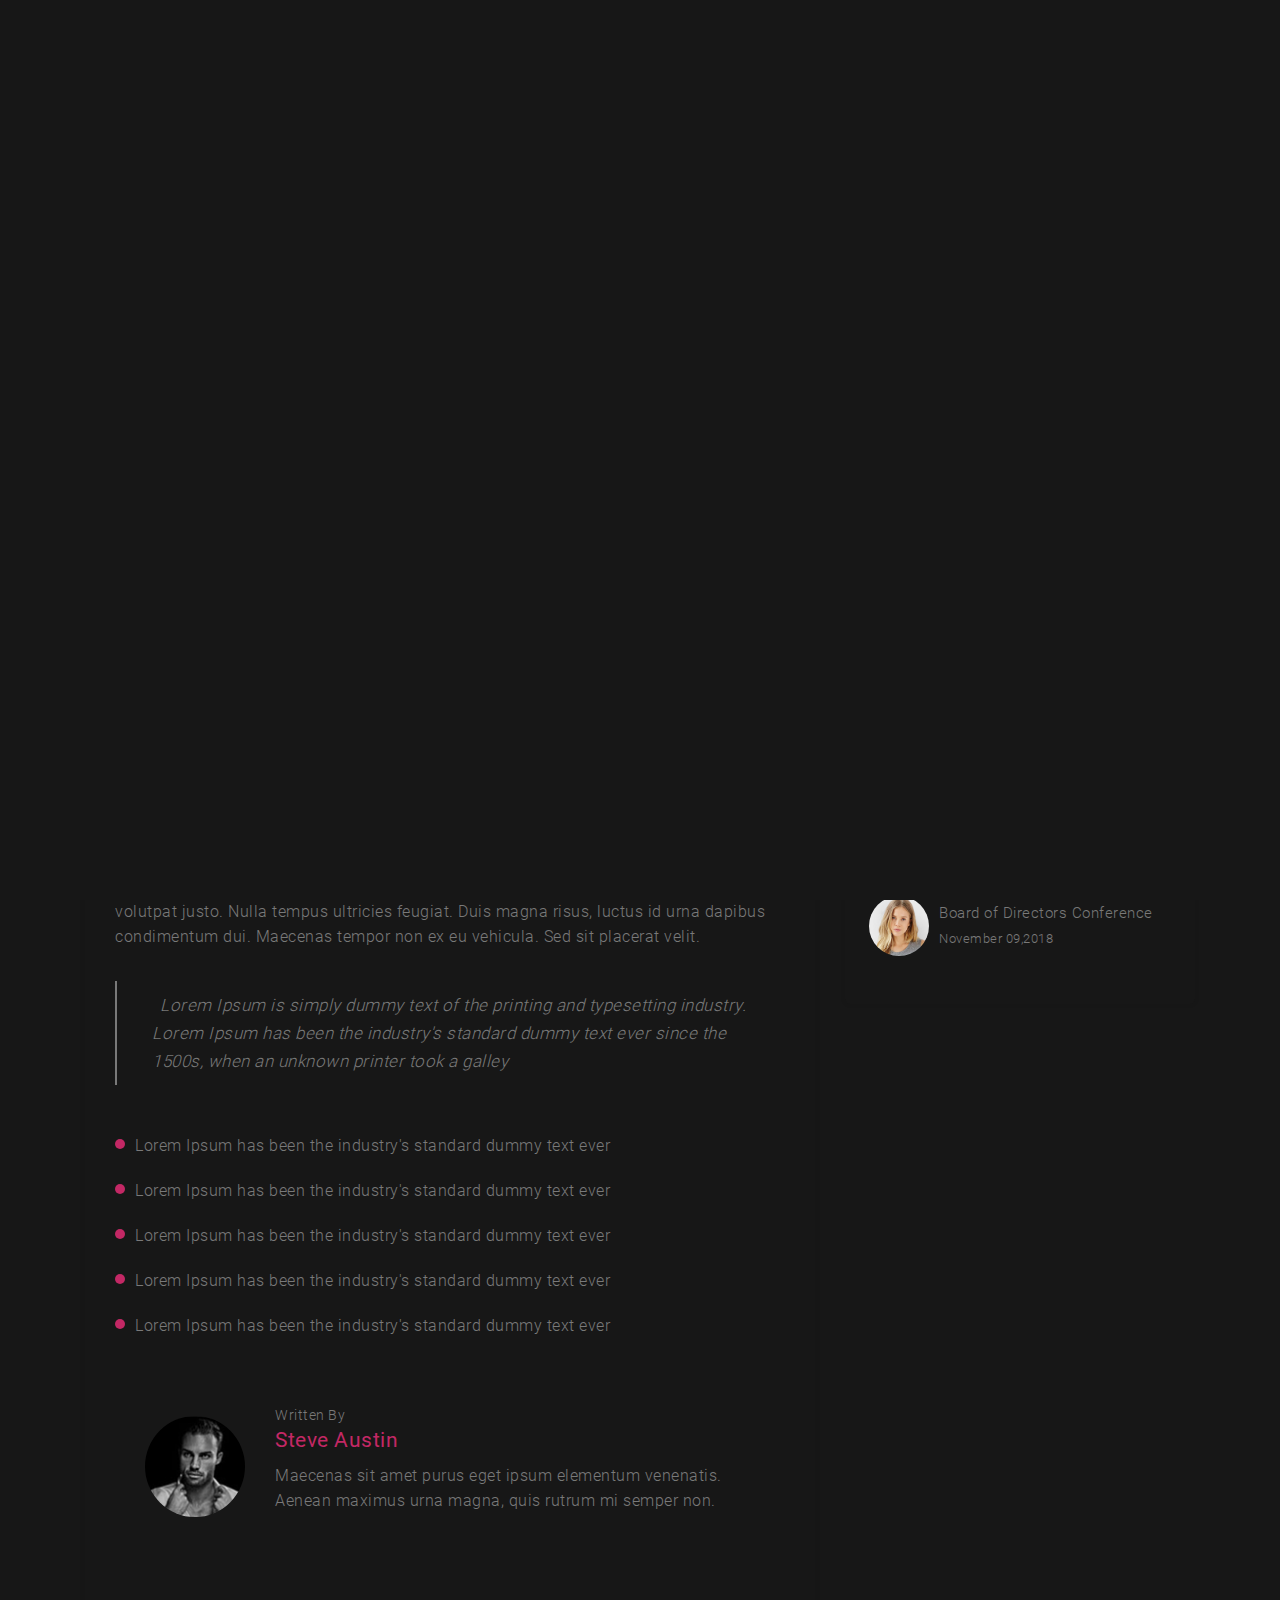
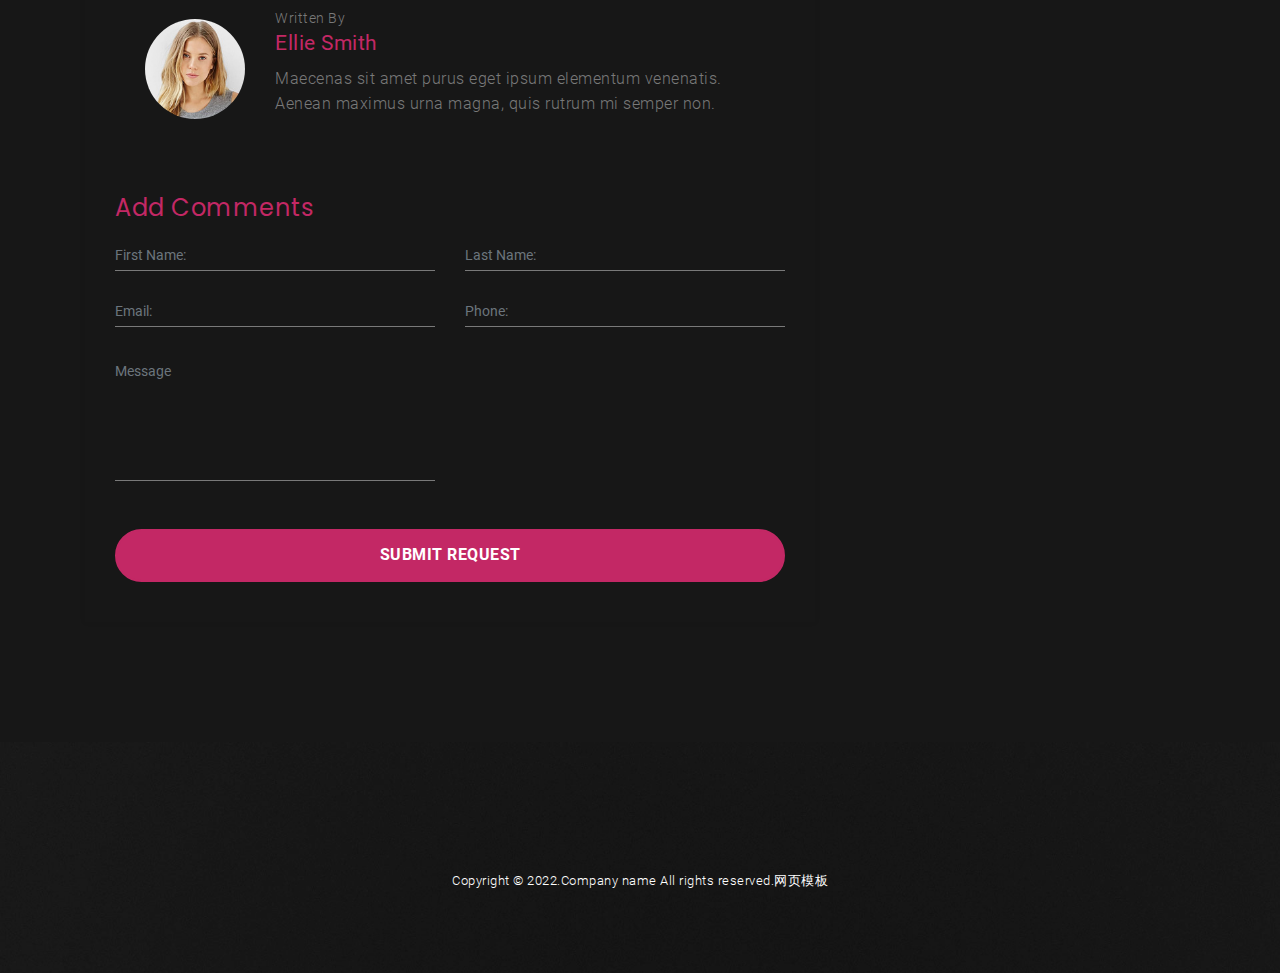
<file: blog-detail.html>
<!DOCTYPE html>
<html lang="en">
<head>
    <!-- Meta Tags -->
    <meta charset="utf-8">
    <meta content="width=device-width, initial-scale=1, shrink-to-fit=no" name="viewport">
    <!-- Author -->
    <meta name="author" content="Themes Industry">
    <!-- Description -->
    <meta name="description" content="Corporate-Finance is a highly creative, modern, visually stunning and Bootstrap responsive multipurpose studio and portfolio HTML5 template with ready home page demos.">
    <!-- Page Title -->
    <title>MegaOne | Corporate Blog Detail</title>
    <!-- Favicon -->
        
    <!-- Bundle -->
    <link href="static/css/bundle.min.css" rel="stylesheet">
    <!-- Plugin Css -->
    <link href="static/css/LineIcons.min.css" rel="stylesheet">
    <link href="static/css/revolution-settings.min.css" rel="stylesheet">
    <link href="static/css/jquery.fancybox.min.css" rel="stylesheet">
    <link href="static/css/owl.carousel.min.css" rel="stylesheet">
    <link href="static/css/cubeportfolio.min.css" rel="stylesheet">
    <!-- Style Sheet -->
    <link href="static/css/navigation.css" rel="stylesheet">
    <link href="static/css/line-awesome.min.css" rel="stylesheet">
    <link href="static/css/style.css" rel="stylesheet">
</head>

<body data-spy="scroll" data-target=".navbar" data-offset="90">

<!-- Loader -->
<div class="loader-bg">
    <div class="loader"></div>
</div>
<!-- Loader ends -->

<!-- START HEADER -->
<header>
    <!--Navigation-->
    <nav class="navbar navbar-top-default navbar-expand-lg navbar-simple nav-line">
        <div class="container">
            <a href="index.html" title="Logo" class="logo scroll">
                <!--Logo Default-->
                <img src="static/picture/logo.png" alt="logo" class="ml-lg-3 m-0">
            </a>

            <!--Nav Links-->
            <div class="collapse navbar-collapse" id="megaone">
                <div class="navbar-nav ml-auto">
                    <a class="nav-link line" href="index.html#slider-section">Home</a>
                    <a class="nav-link line" href="index.html#about">About Us</a>
                    <a class="nav-link line" href="index.html#portfolio">Our Work</a>
                    <a class="nav-link line" href="index.html#pricing">Pricing Plans</a>
                    <a class="nav-link line active" href="index.html#blog">Blog</a>
                    <a href="" class="btn btn-large btn-rounded btn-pink nav-button" data-animation-duration="500" data-fancybox="" data-src="#animatedModal">Get Started Now</a>
                </div>
            </div>
        </div>

        <!--Side Menu Button-->
        <div class="navigation-toggle">
            <ul class="slider-social toggle-btn my-0">
                <li>
                    <a href="javascript:void(0);" class="sidemenu_btn" id="sidemenu_toggle">
                        <span></span>
                        <span></span>
                        <span></span>
                    </a>
                </li>
            </ul>
        </div>
    </nav>

    <!--Side Nav-->
    <div class="side-menu hidden">

        <div class="mega-title" id="mega-title"><h2 class="inner-mega-title">Corporate Agency</h2></div>

        <span id="btn_sideNavClose">
          <i class="las la-times btn-close"></i>
        </span>
        <div class="inner-wrapper">
            <nav class="side-nav w-100">
                <a href="index.html" title="Logo" class="logo scroll navbar-brand">
                    <img src="static/picture/logo.png" alt="logo">
                </a>
                <ul class="navbar-nav text-capitalize">
                    <li class="nav-item">
                        <a class="nav-link" href="index.html#slider-section">Home</a>
                    </li>
                    <li class="nav-item">
                        <a class="nav-link" href="index.html#about">About Us</a>
                    </li>
                    <li class="nav-item">
                        <a class="nav-link" href="index.html#portfolio">Our Work</a>
                    </li>
                    <li class="nav-item">
                        <a class="nav-link" href="index.html#pricing">Pricing Plans</a>
                    </li>
                    <li class="nav-item">
                        <a class="nav-link" href="index.html#blog">Blog</a>
                    </li>
                    <li class="get-started-btn">
                        <a href="" class="btn btn-medium btn-rounded btn-pink d-lg-none" data-animation-duration="500" data-fancybox="" data-src="#animatedModal">Get Started</a>
                    </li>
                </ul>
            </nav>

            <div class="side-footer w-100">
                <ul class="social-icons-simple">
                    <li><a class="social-icon wow fadeInLeft" href="javascript:void(0)" data-wow-delay="300ms"><i class="fab fa-facebook-f"></i> </a> </li>
                    <li><a class="social-icon wow fadeInUp" href="javascript:void(0)" data-wow-delay="500ms"><i class="fab fa-instagram"></i> </a> </li>
                    <li><a class="social-icon wow fadeInRight" href="javascript:void(0)" data-wow-delay="300ms"><i class="fab fa-twitter"></i> </a> </li>
                </ul>
                <p>Copyright &copy; 2022.Company name All rights reserved.<a target="_blank" href="https://sc.chinaz.com/moban/">&#x7F51;&#x9875;&#x6A21;&#x677F;</a></p>
            </div>
        </div>
    </div>
    <a id="close_side_menu" href="javascript:void(0);"></a>
    <!-- End side menu -->

    <!--Get Started Model Popup-->
    <div class="quote-content hidden animated-modal" id="animatedModal">
        <!--Heading-->
        <div class="pb-md-5 p-0 text-center">
            <span class="text-pink font-weight-200 font-20">We are MegaOne Company</span>
            <h2 class="main-font font-weight-600 text-white mt-2">Lets start your <span class="text-pink js-rotating">project, website</span></h2>
        </div>
        <!--Contact Form-->
        <form class="contact-form" id="modal-contact-form-data">
            <div class="row">
                <!--Result-->
                <div class="col-12" id="quote_result"></div>

                <!--Left Column-->
                <div class="col-md-6">
                    <div class="form-group">
                        <input class="form-control" id="quote_name" name="quoteName" placeholder="Name" required="" type="text">
                    </div>
                    <div class="form-group">
                        <input class="form-control" id="quote_contact" name="userPhone" placeholder="Contact #" required="" type="text">
                    </div>
                    <div class="form-group">
                        <input class="form-control" id="quote_type" name="projectType" placeholder="Project type" required="" type="text">
                    </div>
                </div>

                <!--Right Column-->
                <div class="col-md-6">
                    <div class="form-group">
                        <input class="form-control" id="quote_email" name="userEmail" placeholder="Email" required="" type="email">
                    </div>
                    <div class="form-group">
                        <input class="form-control" id="quote_address" name="userAddress" placeholder="City / Country" required="" type="text">
                    </div>
                    <div class="form-group">
                        <input class="form-control" id="quote_budget" name="quoteBudget" placeholder="Budget" required="" type="text">
                    </div>
                </div>

                <!--Full Column-->
                <div class="col-md-12">
                    <div class="form-group">
                        <textarea class="form-control" id="userMessage" name="userMessage" placeholder="Please explain your project in detail."></textarea>
                    </div>
                </div>

                <!--Button-->
                <div class="col-md-12">
                    <div class="form-check">
                        <label class="checkbox-lable font-weight-200 font-16">Contact by phone ins preffered
                            <input type="checkbox">
                            <span class="checkmark"></span>
                        </label>
                    </div>
                    <a href="javascript:void(0)" class="btn btn-medium btn-rounded btn-pink modal_contact_btn" id="quote_submit_btn">Submit Now</a>
                </div>
            </div>
        </form>
    </div>
</header>
<!-- END HEADER -->

<!--Banner Start-->
<section class="page-title blog-page-title">
    <div class="bg-overlay bg-black opacity-7"></div>
    <div class="container">
        <h2 class="hide-cursor">Blog Detail</h2>
        <ul class="page-breadcrumb link">
            <li><a href="index.html"><span class="icon fas fa-home"></span>Home</a></li>
            <li>Blog Detail</li>
        </ul>
    </div>
</section>
<!--Banner End-->

<!-- Blog Detail starts -->
<section class="text-left blog-detail">
    <div class="container">
        <div class="row">
            <!-- Blog Left Listing -->
            <div class="col-lg-8 col-md-7">
                <div class="blog-box heading-space m-md-0">
                    <!-- Blog List Inner -->
                    <div class="blog-listing-inner news_item">
                        <div class="news_desc">
                            <h3 class="text-capitalize font-weight-500"><a href="" class="text-grey">How To Build A Virtual Reality Model With A Real-Time Cross-Device Preview.</a></h3>
                            <ul class="meta-tags mt-20px mb-20px">
                                <li><a href="javascript:void(0)"><i class="fa fa-calendar"></i>Feb 14</a></li>
                                <li><a href="javascript:void(0)"> <i class="fa fa-user"></i> peter </a></li>
                                <li><a href="javascript:void(0)"><i class="fa fa-comments"></i>5</a></li>
                                <li><a href="javascript:void(0)"><i class="fa fa-tag"></i>work</a></li>
                            </ul>
                            <p class="mb-3 text-grey alt-font">Lorem Ipsum is simply dummy text of the printing and typesetting industry. Lorem Ipsum has been the industry's standard dummy text ever since the 1500s, when a printer took a galley.</p>
                            <p class="mb-4 text-grey">Lorem ipsum dolor sit amet, consectetur adipiscing elit. Duis nec facilisis nullano volutpat justo. Nulla tempus ultricies feugiat. Duis magna risus, luctus id urna dapibus condimentum dui. Maecenas tempor non ex eu vehicula. Sed sit placerat velit.</p>
                            <blockquote class="mb-5 blockquote font-italic font-weight-light text-grey"><i class="ti ti-quote-left font-30 pr-2"></i>Lorem Ipsum is simply dummy text of the printing and typesetting industry. Lorem Ipsum has been the industry's standard dummy text ever since the 1500s, when an unknown printer took a galley</blockquote>
                            <ul class="rounded heading-space">
                                <li>Lorem Ipsum has been the industry's standard dummy text ever</li>
                                <li>Lorem Ipsum has been the industry's standard dummy text ever</li>
                                <li>Lorem Ipsum has been the industry's standard dummy text ever</li>
                                <li>Lorem Ipsum has been the industry's standard dummy text ever</li>
                                <li>Lorem Ipsum has been the industry's standard dummy text ever</li>
                            </ul>

                            <!-- Comments -->
                            <div class="agency-author">
                                <div class="author-avatar">
                                    <img alt="image" src="static/picture/post1.jpg" class="avatar"></div>
                                <div class="author-content">
                                    <span class="text-grey">Written By</span>
                                    <h6><a href="javascript:void(0);">Steve Austin</a></h6>
                                    <div class="alt-font text-grey">
                                        <p>Maecenas sit amet purus eget ipsum elementum venenatis. Aenean maximus urna magna, quis rutrum mi semper non.</p>
                                    </div>
                                </div>
                            </div>
                            <div class="agency-author mb-5">
                                <div class="author-avatar">
                                    <img alt="image" src="static/picture/post2.jpg" class="avatar"></div>
                                <div class="author-content">
                                    <span class="text-grey">Written By</span>
                                    <h6><a href="javascript:void(0);">Ellie Smith</a></h6>
                                    <div class="alt-font text-grey">
                                        <p>Maecenas sit amet purus eget ipsum elementum venenatis. Aenean maximus urna magna, quis rutrum mi semper non.</p>
                                    </div>
                                </div>
                            </div>

                            <!-- Add-Comments -->
                            <div class="text-center text-md-left w-100 mb-3">
                                <h4 class="text-pink text-capitalize mt-2 mb-2"> add comments</h4>
                            </div>
                            <div class="col-sm-12 p-0" id="result1"></div>
                            <div class="company-contact-form">
                                <form class="contact-form" id="contact-form-data">
                                    <div class="row">
                                        <!-- Submission Popup -->
                                        <div class="col-12">
                                            <div class="col-sm-12 px-0" id="result"></div>
                                        </div>

                                        <div class="col-12 col-md-6">
                                            <div class="form-group">
                                                <input class="form-control" type="text" placeholder="First Name:" required="" id="first_name" name="firstName">
                                            </div>
                                        </div>
                                        <div class="col-12 col-md-6">
                                            <div class="form-group">
                                                <input class="form-control" type="text" placeholder="Last Name:" required="" id="last_name" name="lastName">
                                            </div>
                                        </div>
                                        <div class="col-12 col-md-6">
                                            <div class="form-group">
                                                <input class="form-control" type="email" placeholder="Email:" required="" id="email" name="userEmail">
                                            </div>
                                        </div>
                                        <div class="col-12 col-md-6">
                                            <div class="form-group">
                                                <input class="form-control" type="tel" placeholder="Phone:" id="phone" name="userPhone">
                                            </div>
                                        </div>
                                        <div class="col-12 col-md-6">
                                            <div class="form-group">
                                                <textarea class="form-control" placeholder="Message" id="message" name="userMessage"></textarea>
                                            </div>
                                        </div>
                                        <div class="col-12">
                                            <button type="button" class="btn btn-medium green-long-btn rounded-pill w-100 btn-pink mt-4 contact_btn" id="submit_btn">SUBMIT REQUEST</button>
                                        </div>
                                    </div>
                                </form>
                            </div>
                        </div>
                    </div>
                </div>
            </div>
            <!-- Blog Widgets -->
            <div class="col-lg-4 col-md-5">
                <div class="text-left widget-blog">
                    <!-- Search Box -->
                    <div class="widget heading-space wow fadeIn" data-wow-delay="300ms">
                        <form class="search-box">
                            <div class="input-group">
                                <input type="search" class="form-control" placeholder="Search..." required="">
                                <button type="submit" class="search-addon"><i class="fa fa-search line-height-35px"></i> </button>
                            </div>
                        </form>
                    </div>

                    <!-- Recent Post -->
                    <div class="widget heading-space wow fadeIn" data-wow-delay="350ms">
                        <h5 class="text-pink font-weight-600 text-capitalize mb-4">Recent Posts</h5>
                        <div class="single-post mb-3">
                            <a href="javascript:void(0)" class="post"><img src="static/picture/post1.jpg" alt="image"></a>
                            <div class="text">
                                <a href="javascript:void(0)" class="text-grey">Corporate Studio Management</a>
                                <span>July 15,2018</span>
                            </div>
                        </div>
                        <div class="single-post mb-3">
                            <a href="javascript:void(0)" class="post"><img src="static/picture/post2.jpg" alt="image"></a>
                            <div class="text">
                                <a href="javascript:void(0)" class="text-grey">Board of Directors Conference</a>
                                <span>November 09,2018</span>
                            </div>
                        </div>
                    </div>

                    <!-- Categories -->
                    <div class="widget heading-space wow fadeIn" data-wow-delay="400ms">
                        <h5 class="text-pink font-weight-600 text-capitalize">Categories</h5>
                        <div>
                            <div class="categories-name">
                                <a href="javascript:void(0)">
                                    <p class="font-16 text-grey text-capitalize">Business  <span>198</span> </p>
                                </a>
                            </div>
                            <div class="categories-name">
                                <a href="javascript:void(0)">
                                    <p class="font-16 text-grey text-capitalize">Corporate <span>119</span> </p>
                                </a>
                            </div>
                            <div class="categories-name">
                                <a href="javascript:void(0)">
                                    <p class="font-16 text-grey text-capitalize">Creative  <span>132</span> </p>
                                </a>
                            </div>
                            <div class="categories-name">
                                <a href="javascript:void(0)">
                                    <p class="font-16 text-grey text-capitalize">Finance  <span>37</span> </p>
                                </a>
                            </div>
                            <div class="categories-name mb-2">
                                <a href="javascript:void(0)">
                                    <p class="font-16 text-grey text-capitalize">Marketing  <span>30</span> </p>
                                </a>
                            </div>
                        </div>
                    </div>

                    <!-- Tags -->
                    <div class="widget mb-0 wow fadeIn" data-wow-delay="450ms">
                        <h5 class="text-pink font-weight-600 mb-4 text-capitalize">Trending tags</h5>
                        <div>
                            <ul class="tags">
                                <li>
                                    <p class="font-13 text-capitalize">Business</p>
                                </li>
                                <li>
                                    <p class="font-13 text-capitalize">Corporate</p>
                                </li>
                                <li>
                                    <p class="font-13">SEO</p>
                                </li>
                                <li>
                                    <p class="font-13 text-capitalize">Creative</p>
                                </li>
                                <li>
                                    <p class="font-13 text-capitalize">Finance</p>
                                </li>
                                <li>
                                    <p class="font-13 text-capitalize">Marketing</p>
                                </li>
                                <li>
                                    <p class="font-13 text-capitalize">Envato</p>
                                </li>
                                <li>
                                    <p class="font-13 text-capitalize">Theme Development</p>
                                </li>
                            </ul>
                        </div>
                    </div>
                </div>
            </div>
        </div>
    </div>
</section>
<!-- Blog Detail ends -->

<!-- START FOOTER -->
<footer class="footer">
    <div class="container">
        <div class="row align-items-center">
            <!--Social-->
            <div class="col-12 text-center">
                <div class="footer-social">
                    <ul class="list-unstyled social-icons social-icons-simple">
                        <li><a class="social-icon wow fadeInUp" href="javascript:void(0)"><i class="fab fa-facebook-f" aria-hidden="true"></i> </a> </li>
                        <li><a class="social-icon wow fadeInDown" href="javascript:void(0)"><i class="fab fa-twitter" aria-hidden="true"></i> </a> </li>
                        <li><a class="social-icon wow fadeInUp" href="javascript:void(0)"><i class="fab fa-google-plus-g" aria-hidden="true"></i> </a> </li>
                        <li><a class="social-icon wow fadeInDown" href="javascript:void(0)"><i class="fab fa-linkedin-in" aria-hidden="true"></i> </a> </li>
                        <li><a class="social-icon wow fadeInUp" href="javascript:void(0)"><i class="fab fa-instagram" aria-hidden="true"></i> </a> </li>
                        <li><a class="social-icon wow fadeInUp" href="javascript:void(0)"><i class="fab fa-pinterest-p" aria-hidden="true"></i> </a> </li>
                    </ul>
                </div>
                <!--Text-->
                <p class="company-about fadeIn text-white">Copyright &copy; 2022.Company name All rights reserved.<a target="_blank" href="https://sc.chinaz.com/moban/">&#x7F51;&#x9875;&#x6A21;&#x677F;</a></p>
            </div>
        </div>
    </div>
</footer>
<!-- END FOOTER -->

<!--START SCROLL TOP-->
<div class="go-top"><i class="fas fa-angle-up"></i><i class="fas fa-angle-up"></i></div>
<!--END SCROLL TOP-->

<!-- JavaScript -->
<script src="static/js/bundle.min.js"></script>
<!-- Plugin Js -->
<script src="static/js/jquery.appear.js"></script>
<script src="static/js/jquery.fancybox.min.js"></script>
<script src="static/js/owl.carousel.min.js"></script>
<script src="static/js/parallaxie.min.js"></script>
<script src="static/js/wow.min.js"></script>
<script src="static/js/jquery.cubeportfolio.min.js"></script>
<!-- REVOLUTION JS FILES -->
<script src="static/js/jquery.themepunch.tools.min.js"></script>
<script src="static/js/jquery.themepunch.revolution.min.js"></script>
<!-- SLIDER REVOLUTION EXTENSIONS -->
<script src="static/js/morphext.min.js"></script>
<script src="static/js/revolution.extension.actions.min.js"></script>
<script src="static/js/revolution.extension.carousel.min.js"></script>
<script src="static/js/revolution.extension.kenburn.min.js"></script>
<script src="static/js/revolution.extension.layeranimation.min.js"></script>
<script src="static/js/revolution.extension.migration.min.js"></script>
<script src="static/js/revolution.extension.migration.min.js"></script>
<script src="static/js/revolution.extension.parallax.min.js"></script>
<script src="static/js/revolution.extension.slideanims.min.js"></script>
<script src="static/js/revolution.extension.video.min.js"></script>

<!-- CUSTOM JS -->
<script src="static/js/isotope.pkgd.js"></script>
<script src="static/js/modernizr.custom.97074.js"></script>
<script src="static/js/jquery.hoverdir.js"></script>
<!-- custom script -->
<script src="static/js/contact_us.js"></script>
<script src="static/js/script.js"></script>
</body>
</html>
</file>
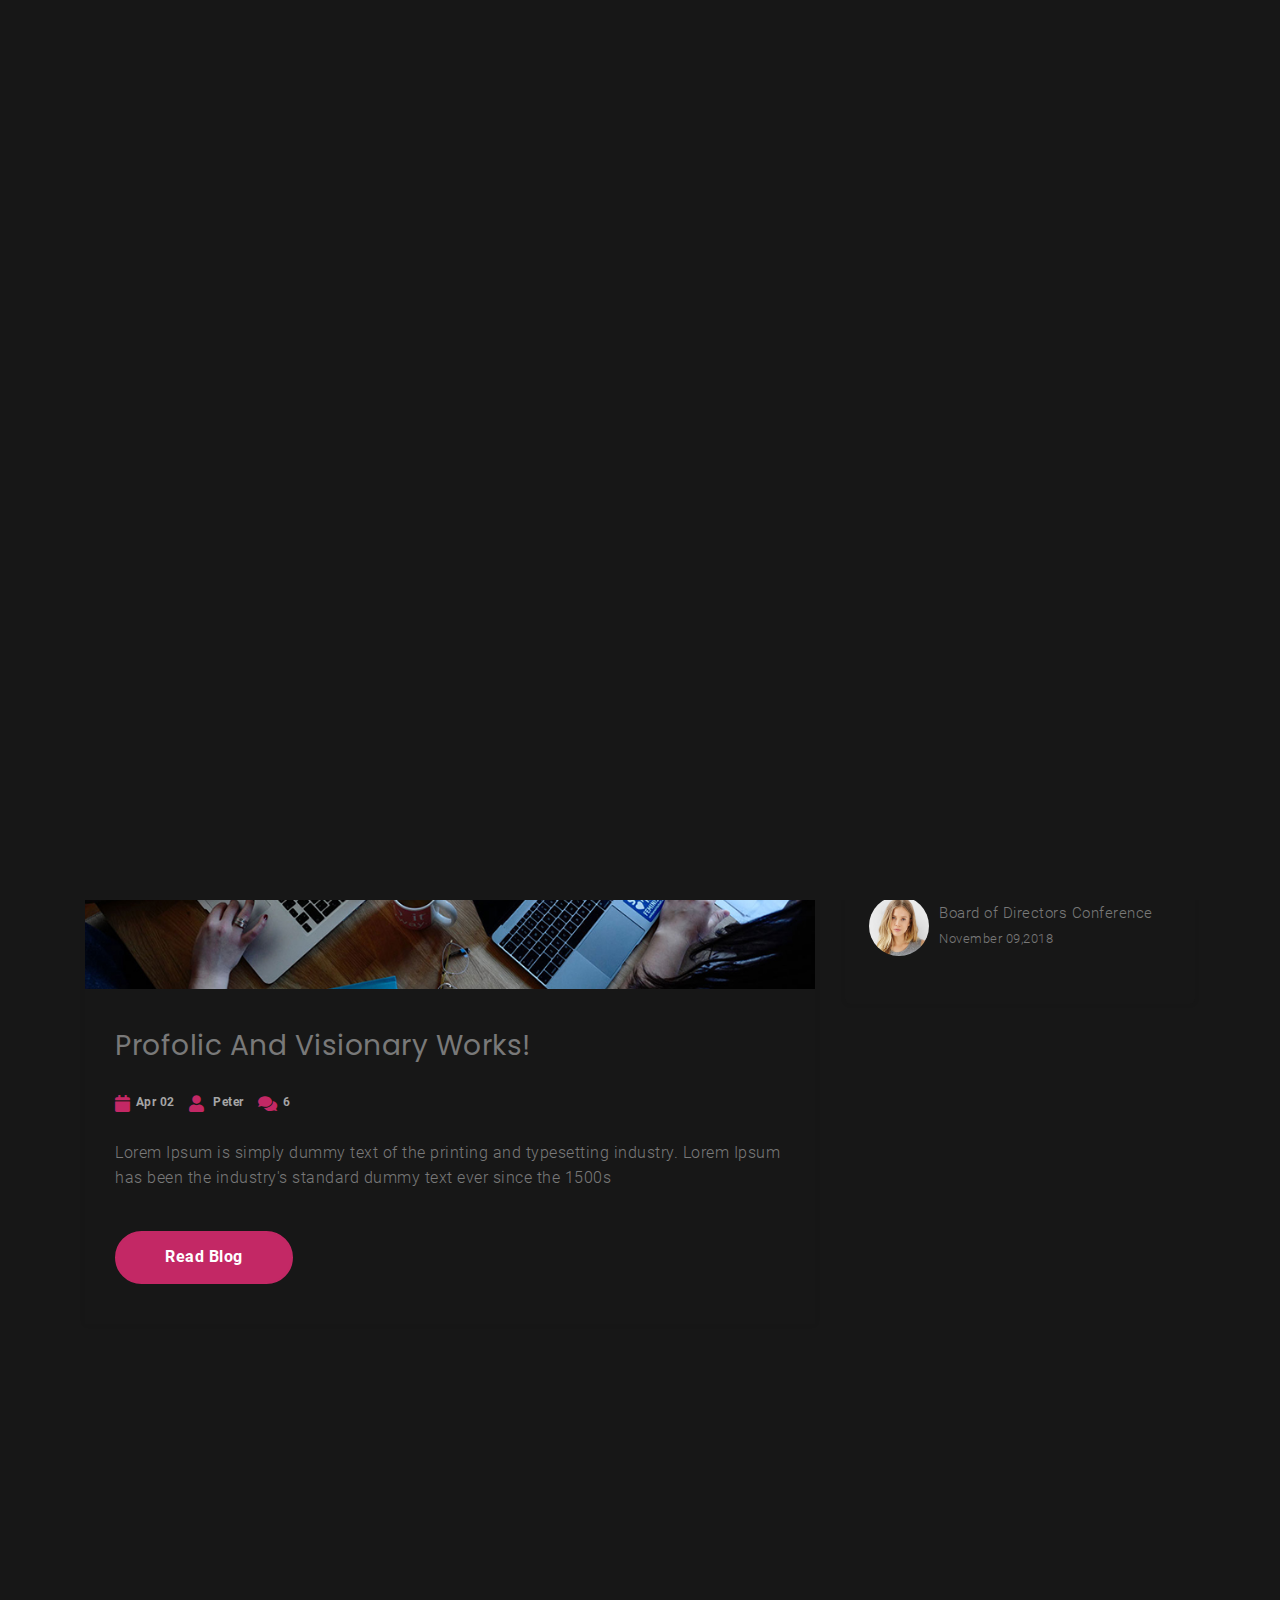
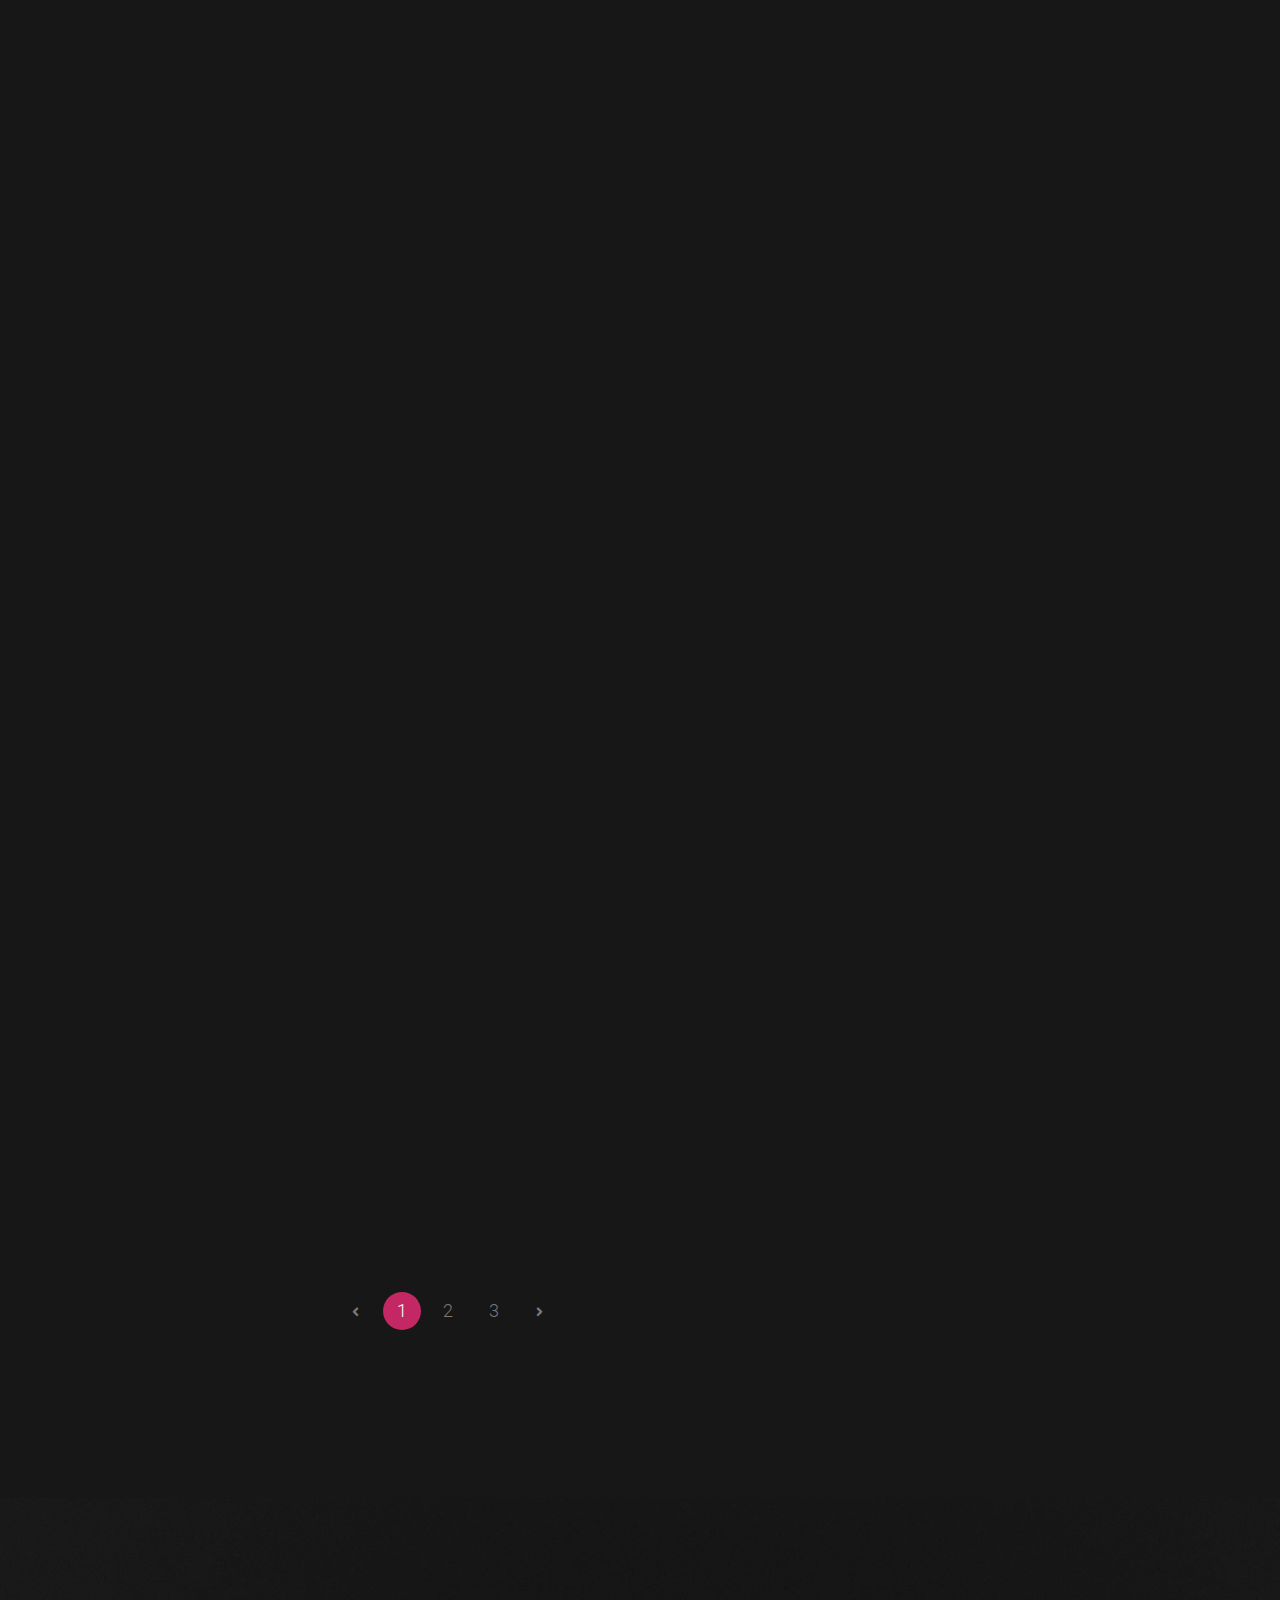
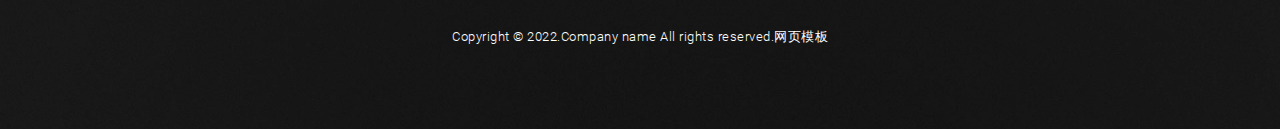
<file: blog.html>
<!DOCTYPE html>
<html lang="en">
<head>
    <!-- Meta Tags -->
    <meta charset="utf-8">
    <meta content="width=device-width, initial-scale=1, shrink-to-fit=no" name="viewport">
    <!-- Author -->
    <meta name="author" content="Themes Industry">
    <!-- Description -->
    <meta name="description" content="Corporate-Finance is a highly creative, modern, visually stunning and Bootstrap responsive multipurpose studio and portfolio HTML5 template with ready home page demos.">
    <!-- Page Title -->
    <title>MegaOne | Corporate Blog</title>
    <!-- Favicon -->
        
    <!-- Bundle -->
    <link href="static/css/bundle.min.css" rel="stylesheet">
    <!-- Plugin Css -->
    <link href="static/css/LineIcons.min.css" rel="stylesheet">
    <link href="static/css/revolution-settings.min.css" rel="stylesheet">
    <link href="static/css/jquery.fancybox.min.css" rel="stylesheet">
    <link href="static/css/owl.carousel.min.css" rel="stylesheet">
    <link href="static/css/cubeportfolio.min.css" rel="stylesheet">
    <!-- Style Sheet -->
    <link href="static/css/navigation.css" rel="stylesheet">
    <link href="static/css/line-awesome.min.css" rel="stylesheet">
    <link href="static/css/style.css" rel="stylesheet">
</head>

<body data-spy="scroll" data-target=".navbar" data-offset="90">

<!-- Loader -->
<div class="loader-bg">
    <div class="loader"></div>
</div>
<!-- Loader ends -->

<!-- START HEADER -->
<header>
    <!--Navigation-->
    <nav class="navbar navbar-top-default navbar-expand-lg navbar-simple nav-line">
        <div class="container">
            <a href="index.html" title="Logo" class="logo scroll">
                <!--Logo Default-->
                <img src="static/picture/logo.png" alt="logo" class="ml-lg-3 m-0">
            </a>

            <!--Nav Links-->
            <div class="collapse navbar-collapse" id="megaone">
                <div class="navbar-nav ml-auto">
                    <a class="nav-link line" href="index.html#slider-section">Home</a>
                    <a class="nav-link line" href="index.html#about">About Us</a>
                    <a class="nav-link line" href="index.html#portfolio">Our Work</a>
                    <a class="nav-link line" href="index.html#pricing">Pricing Plans</a>
                    <a class="nav-link line active" href="index.html#blog">Blog</a>
                    <a href="" class="btn btn-large btn-rounded btn-pink nav-button" data-animation-duration="500" data-fancybox="" data-src="#animatedModal">Get Started Now</a>
                </div>
            </div>
        </div>

        <!--Side Menu Button-->
        <div class="navigation-toggle">
            <ul class="slider-social toggle-btn my-0">
                <li>
                    <a href="javascript:void(0);" class="sidemenu_btn" id="sidemenu_toggle">
                        <span></span>
                        <span></span>
                        <span></span>
                    </a>
                </li>
            </ul>
        </div>
    </nav>

    <!--Side Nav-->
    <div class="side-menu hidden">

        <div class="mega-title" id="mega-title"><h2 class="inner-mega-title">Corporate Agency</h2></div>

        <span id="btn_sideNavClose">
          <i class="las la-times btn-close"></i>
        </span>
        <div class="inner-wrapper">
            <nav class="side-nav w-100">
                <a href="index.html" title="Logo" class="logo scroll navbar-brand">
                    <img src="static/picture/logo.png" alt="logo">
                </a>
                <ul class="navbar-nav text-capitalize">
                    <li class="nav-item">
                        <a class="nav-link" href="index.html#slider-section">Home</a>
                    </li>
                    <li class="nav-item">
                        <a class="nav-link" href="index.html#about">About Us</a>
                    </li>
                    <li class="nav-item">
                        <a class="nav-link" href="index.html#portfolio">Our Work</a>
                    </li>
                    <li class="nav-item">
                        <a class="nav-link" href="index.html#pricing">Pricing Plans</a>
                    </li>
                    <li class="nav-item">
                        <a class="nav-link" href="index.html#blog">Blog</a>
                    </li>
                    <li class="get-started-btn">
                        <a href="" class="btn btn-medium btn-rounded btn-pink d-lg-none" data-animation-duration="500" data-fancybox="" data-src="#animatedModal">Get Started</a>
                    </li>
                </ul>
            </nav>

            <div class="side-footer w-100">
                <ul class="social-icons-simple">
                    <li><a class="social-icon wow fadeInLeft" href="javascript:void(0)" data-wow-delay="300ms"><i class="fab fa-facebook-f"></i> </a> </li>
                    <li><a class="social-icon wow fadeInUp" href="javascript:void(0)" data-wow-delay="500ms"><i class="fab fa-instagram"></i> </a> </li>
                    <li><a class="social-icon wow fadeInRight" href="javascript:void(0)" data-wow-delay="300ms"><i class="fab fa-twitter"></i> </a> </li>
                </ul>
                <p>Copyright &copy; 2022.Company name All rights reserved.<a target="_blank" href="https://sc.chinaz.com/moban/">&#x7F51;&#x9875;&#x6A21;&#x677F;</a></p>
            </div>
        </div>
    </div>
    <a id="close_side_menu" href="javascript:void(0);"></a>
    <!-- End side menu -->

    <!--Get Started Model Popup-->
    <div class="quote-content hidden animated-modal" id="animatedModal">
        <!--Heading-->
        <div class="pb-md-5 p-0 text-center">
            <span class="text-pink font-weight-200 font-20">We are MegaOne Company</span>
            <h2 class="main-font font-weight-600 text-white mt-2">Lets start your <span class="text-pink js-rotating">project, website</span></h2>
        </div>
        <!--Contact Form-->
        <form class="contact-form" id="modal-contact-form-data">
            <div class="row">
                <!--Result-->
                <div class="col-12" id="quote_result"></div>

                <!--Left Column-->
                <div class="col-md-6">
                    <div class="form-group">
                        <input class="form-control" id="quote_name" name="quoteName" placeholder="Name" required="" type="text">
                    </div>
                    <div class="form-group">
                        <input class="form-control" id="quote_contact" name="userPhone" placeholder="Contact #" required="" type="text">
                    </div>
                    <div class="form-group">
                        <input class="form-control" id="quote_type" name="projectType" placeholder="Project type" required="" type="text">
                    </div>
                </div>

                <!--Right Column-->
                <div class="col-md-6">
                    <div class="form-group">
                        <input class="form-control" id="quote_email" name="userEmail" placeholder="Email" required="" type="email">
                    </div>
                    <div class="form-group">
                        <input class="form-control" id="quote_address" name="userAddress" placeholder="City / Country" required="" type="text">
                    </div>
                    <div class="form-group">
                        <input class="form-control" id="quote_budget" name="quoteBudget" placeholder="Budget" required="" type="text">
                    </div>
                </div>

                <!--Full Column-->
                <div class="col-md-12">
                    <div class="form-group">
                        <textarea class="form-control" id="userMessage" name="userMessage" placeholder="Please explain your project in detail."></textarea>
                    </div>
                </div>

                <!--Button-->
                <div class="col-md-12">
                    <div class="form-check">
                        <label class="checkbox-lable font-weight-200 font-16">Contact by phone ins preffered
                            <input type="checkbox">
                            <span class="checkmark"></span>
                        </label>
                    </div>
                    <a href="javascript:void(0)" class="btn btn-medium btn-rounded btn-pink modal_contact_btn" id="quote_submit_btn">Submit Now</a>
                </div>
            </div>
        </form>
    </div>
</header>
<!-- END HEADER -->

<!--Banner Start-->
<section class="page-title blog-page-title">
    <div class="bg-overlay bg-black opacity-7"></div>
    <div class="container">
        <h2 class="hide-cursor">Our Blog Page</h2>
        <ul class="page-breadcrumb link">
            <li><a href="index.html"><span class="icon fas fa-home"></span>Home</a></li>
            <li>Blog</li>
        </ul>
    </div>
</section>
<!--Banner End-->

<!-- Start Blog -->
<section class="blog-page text-left">
    <div class="container">
        <div class="row">
            <!-- Blog Left Listing -->
            <div class="col-lg-8 col-md-7">

                <!-- Blog One -->
                <div class="blog-box heading-space wow fadeInLeft" data-wow-delay="300ms">
                    <div class="blog-listing-inner news_item">
                        <div class="image hover-effect">
                            <img src="static/picture/blog3.jpg" alt="blog-img">
                        </div>
                        <div class="news_desc">
                            <h3 class="text-capitalize font-weight-500"><a href="blog-detail.html" class="text-grey">Profolic and Visionary Works!</a></h3>
                            <ul class="meta-tags">
                                <li><a href="javascript:void(0)"><i class="fa fa-calendar"></i>Apr 02</a></li>
                                <li><a href="javascript:void(0)"> <i class="fa fa-user"></i> Peter </a></li>
                                <li><a href="javascript:void(0)"><i class="fa fa-comments"></i>6</a></li>
                            </ul>
                            <p class="alt-font text-grey">Lorem Ipsum is simply dummy text of the printing and typesetting industry. Lorem Ipsum has been the industry's standard dummy text ever since the 1500s</p>
                            <a href="blog-detail.html" class="mt-3 btn btn-medium btn-rounded btn-pink">Read Blog</a>
                        </div>
                    </div>
                </div>

                <!-- Blog Two -->
                <div class="blog-box heading-space wow fadeInLeft" data-wow-delay="300ms">
                    <div class="blog-listing-inner news_item">
                        <div class="image hover-effect">
                            <img src="static/picture/blog4.jpg" alt="blog-img">
                        </div>
                        <div class="news_desc">
                            <h3 class="text-capitalize font-weight-500"><a href="blog-detail.html" class="text-grey">Precious Time and Assets!</a></h3>
                            <ul class="meta-tags">
                                <li><a href="javascript:void(0)"><i class="fa fa-calendar"></i>July 11</a></li>
                                <li><a href="javascript:void(0)"> <i class="fa fa-user"></i> Percy </a></li>
                                <li><a href="javascript:void(0)"><i class="fa fa-comments"></i>3</a></li>
                            </ul>
                            <p class="alt-font text-grey">Lorem Ipsum is simply dummy text of the printing and typesetting industry. Lorem Ipsum has been the industry's standard dummy text ever since the 1500s</p>
                            <a href="blog-detail.html" class="mt-3 btn btn-medium btn-rounded btn-pink mx-0">Read Blog</a>
                        </div>
                    </div>
                </div>

                <!-- Blog Three -->
                <div class="blog-box heading-space margin-bottom-3 wow fadeInLeft" data-wow-delay="300ms">
                    <div class="blog-listing-inner news_item">
                        <div class="image hover-effect">
                            <img src="static/picture/blog5.jpg" alt="blog-img">
                        </div>
                        <div class="news_desc">
                            <h3 class="text-capitalize font-weight-500"><a href="blog-detail.html" class="text-grey">Outstanding Catalouge</a></h3>
                            <ul class="meta-tags">
                                <li><a href="javascript:void(0)"><i class="fa fa-calendar"></i>Apr 28</a></li>
                                <li><a href="javascript:void(0)"> <i class="fa fa-user"></i> William </a></li>
                                <li><a href="javascript:void(0)"><i class="fa fa-comments"></i>7</a></li>
                            </ul>
                            <p class="alt-font text-grey">Lorem Ipsum is simply dummy text of the printing and typesetting industry. Lorem Ipsum has been the industry's standard dummy text ever since the 1500s</p>
                            <a href="blog-detail.html" class="mt-3 btn btn-medium btn-rounded btn-pink">Read Blog</a>
                        </div>
                    </div>
                </div>

                <!-- Blog Pagination -->
                <div class="row">
                    <div class="col-sm-12">
                        <!--Pagination-->
                        <ul class="pagination justify-content-center margin-bottom-3">
                            <li class="page-item"><a class="page-link" href="javascript:void(0)"><i class="fa fa-angle-left"></i></a></li>
                            <li class="page-item active"><a class="page-link" href="javascript:void(0)">1</a></li>
                            <li class="page-item"><a class="page-link" href="javascript:void(0)">2</a></li>
                            <li class="page-item"><a class="page-link" href="javascript:void(0)">3</a></li>
                            <li class="page-item"><a class="page-link" href="javascript:void(0)">
                                <i class="fa fa-angle-right"></i></a></li>
                        </ul>
                    </div>
                </div>
            </div>

            <!-- Blog Widgets -->
            <div class="col-lg-4 col-md-5">
                <div class="text-left widget-blog">
                    <!-- Search Box -->
                    <div class="widget heading-space wow fadeIn" data-wow-delay="300ms">
                        <form class="search-box">
                            <div class="input-group">
                                <input type="search" class="form-control" placeholder="Search..." required="">
                                <button type="submit" class="search-addon"><i class="fa fa-search line-height-35px"></i> </button>
                            </div>
                        </form>
                    </div>

                    <!-- Recent Post -->
                    <div class="widget heading-space wow fadeIn" data-wow-delay="350ms">
                        <h5 class="text-pink font-weight-600 text-capitalize mb-4">Recent Posts</h5>
                        <div class="single-post mb-3">
                            <a href="javascript:void(0)" class="post"><img src="static/picture/post1.jpg" alt="image"></a>
                            <div class="text">
                                <a href="javascript:void(0)" class="text-grey">Corporate Studio Management</a>
                                <span>July 15,2018</span>
                            </div>
                        </div>
                        <div class="single-post mb-3">
                            <a href="javascript:void(0)" class="post"><img src="static/picture/post2.jpg" alt="image"></a>
                            <div class="text">
                                <a href="javascript:void(0)" class="text-grey">Board of Directors Conference</a>
                                <span>November 09,2018</span>
                            </div>
                        </div>
                    </div>

                    <!-- Categories -->
                    <div class="widget heading-space wow fadeIn" data-wow-delay="400ms">
                        <h5 class="text-pink font-weight-600 text-capitalize">Categories</h5>
                        <div>
                            <div class="categories-name">
                                <a href="javascript:void(0)">
                                    <p class="font-16 text-grey text-capitalize">Business  <span>198</span> </p>
                                </a>
                            </div>
                            <div class="categories-name">
                                <a href="javascript:void(0)">
                                    <p class="font-16 text-grey text-capitalize">Corporate <span>119</span> </p>
                                </a>
                            </div>
                            <div class="categories-name">
                                <a href="javascript:void(0)">
                                    <p class="font-16 text-grey text-capitalize">Creative  <span>132</span> </p>
                                </a>
                            </div>
                            <div class="categories-name">
                                <a href="javascript:void(0)">
                                    <p class="font-16 text-grey text-capitalize">Finance  <span>37</span> </p>
                                </a>
                            </div>
                            <div class="categories-name mb-2">
                                <a href="javascript:void(0)">
                                    <p class="font-16 text-grey text-capitalize">Marketing  <span>30</span> </p>
                                </a>
                            </div>
                        </div>
                    </div>

                    <!-- Tags -->
                    <div class="widget mb-0 wow fadeIn" data-wow-delay="450ms">
                        <h5 class="text-pink font-weight-600 mb-4 text-capitalize">Trending tags</h5>
                        <div>
                            <ul class="tags">
                                <li>
                                    <p class="font-13 text-capitalize">Business</p>
                                </li>
                                <li>
                                    <p class="font-13 text-capitalize">Corporate</p>
                                </li>
                                <li>
                                    <p class="font-13">SEO</p>
                                </li>
                                <li>
                                    <p class="font-13 text-capitalize">Creative</p>
                                </li>
                                <li>
                                    <p class="font-13 text-capitalize">Finance</p>
                                </li>
                                <li>
                                    <p class="font-13 text-capitalize">Marketing</p>
                                </li>
                                <li>
                                    <p class="font-13 text-capitalize">Envato</p>
                                </li>
                                <li>
                                    <p class="font-13 text-capitalize">Theme Development</p>
                                </li>
                            </ul>
                        </div>
                    </div>
                </div>
            </div>
        </div>
    </div>
</section>
<!-- End Blog -->

<!-- START FOOTER -->
<footer class="footer">
    <div class="container">
        <div class="row align-items-center">
            <!--Social-->
            <div class="col-12 text-center">
                <div class="footer-social">
                    <ul class="list-unstyled social-icons social-icons-simple">
                        <li><a class="social-icon wow fadeInUp" href="javascript:void(0)"><i class="fab fa-facebook-f" aria-hidden="true"></i> </a> </li>
                        <li><a class="social-icon wow fadeInDown" href="javascript:void(0)"><i class="fab fa-twitter" aria-hidden="true"></i> </a> </li>
                        <li><a class="social-icon wow fadeInUp" href="javascript:void(0)"><i class="fab fa-google-plus-g" aria-hidden="true"></i> </a> </li>
                        <li><a class="social-icon wow fadeInDown" href="javascript:void(0)"><i class="fab fa-linkedin-in" aria-hidden="true"></i> </a> </li>
                        <li><a class="social-icon wow fadeInUp" href="javascript:void(0)"><i class="fab fa-instagram" aria-hidden="true"></i> </a> </li>
                        <li><a class="social-icon wow fadeInUp" href="javascript:void(0)"><i class="fab fa-pinterest-p" aria-hidden="true"></i> </a> </li>
                    </ul>
                </div>
                <!--Text-->
                <p class="company-about fadeIn text-white">Copyright &copy; 2022.Company name All rights reserved.<a target="_blank" href="https://sc.chinaz.com/moban/">&#x7F51;&#x9875;&#x6A21;&#x677F;</a></p>
            </div>
        </div>
    </div>
</footer>
<!-- END FOOTER -->

<!--START SCROLL TOP-->
<div class="go-top"><i class="fas fa-angle-up"></i><i class="fas fa-angle-up"></i></div>
<!--END SCROLL TOP-->

<!-- JavaScript -->
<script src="static/js/bundle.min.js"></script>
<!-- Plugin Js -->
<script src="static/js/jquery.appear.js"></script>
<script src="static/js/jquery.fancybox.min.js"></script>
<script src="static/js/owl.carousel.min.js"></script>
<script src="static/js/parallaxie.min.js"></script>
<script src="static/js/wow.min.js"></script>
<script src="static/js/jquery.cubeportfolio.min.js"></script>
<!-- REVOLUTION JS FILES -->
<script src="static/js/jquery.themepunch.tools.min.js"></script>
<script src="static/js/jquery.themepunch.revolution.min.js"></script>
<!-- SLIDER REVOLUTION EXTENSIONS -->
<script src="static/js/morphext.min.js"></script>
<script src="static/js/revolution.extension.actions.min.js"></script>
<script src="static/js/revolution.extension.carousel.min.js"></script>
<script src="static/js/revolution.extension.kenburn.min.js"></script>
<script src="static/js/revolution.extension.layeranimation.min.js"></script>
<script src="static/js/revolution.extension.migration.min.js"></script>
<script src="static/js/revolution.extension.migration.min.js"></script>
<script src="static/js/revolution.extension.parallax.min.js"></script>
<script src="static/js/revolution.extension.slideanims.min.js"></script>
<script src="static/js/revolution.extension.video.min.js"></script>

<!-- CUSTOM JS -->
<script src="static/js/isotope.pkgd.js"></script>
<script src="static/js/modernizr.custom.97074.js"></script>
<script src="static/js/jquery.hoverdir.js"></script>
<!-- custom script -->
<script src="static/js/contact_us.js"></script>
<script src="static/js/script.js"></script>
</body>
</html>
</file>
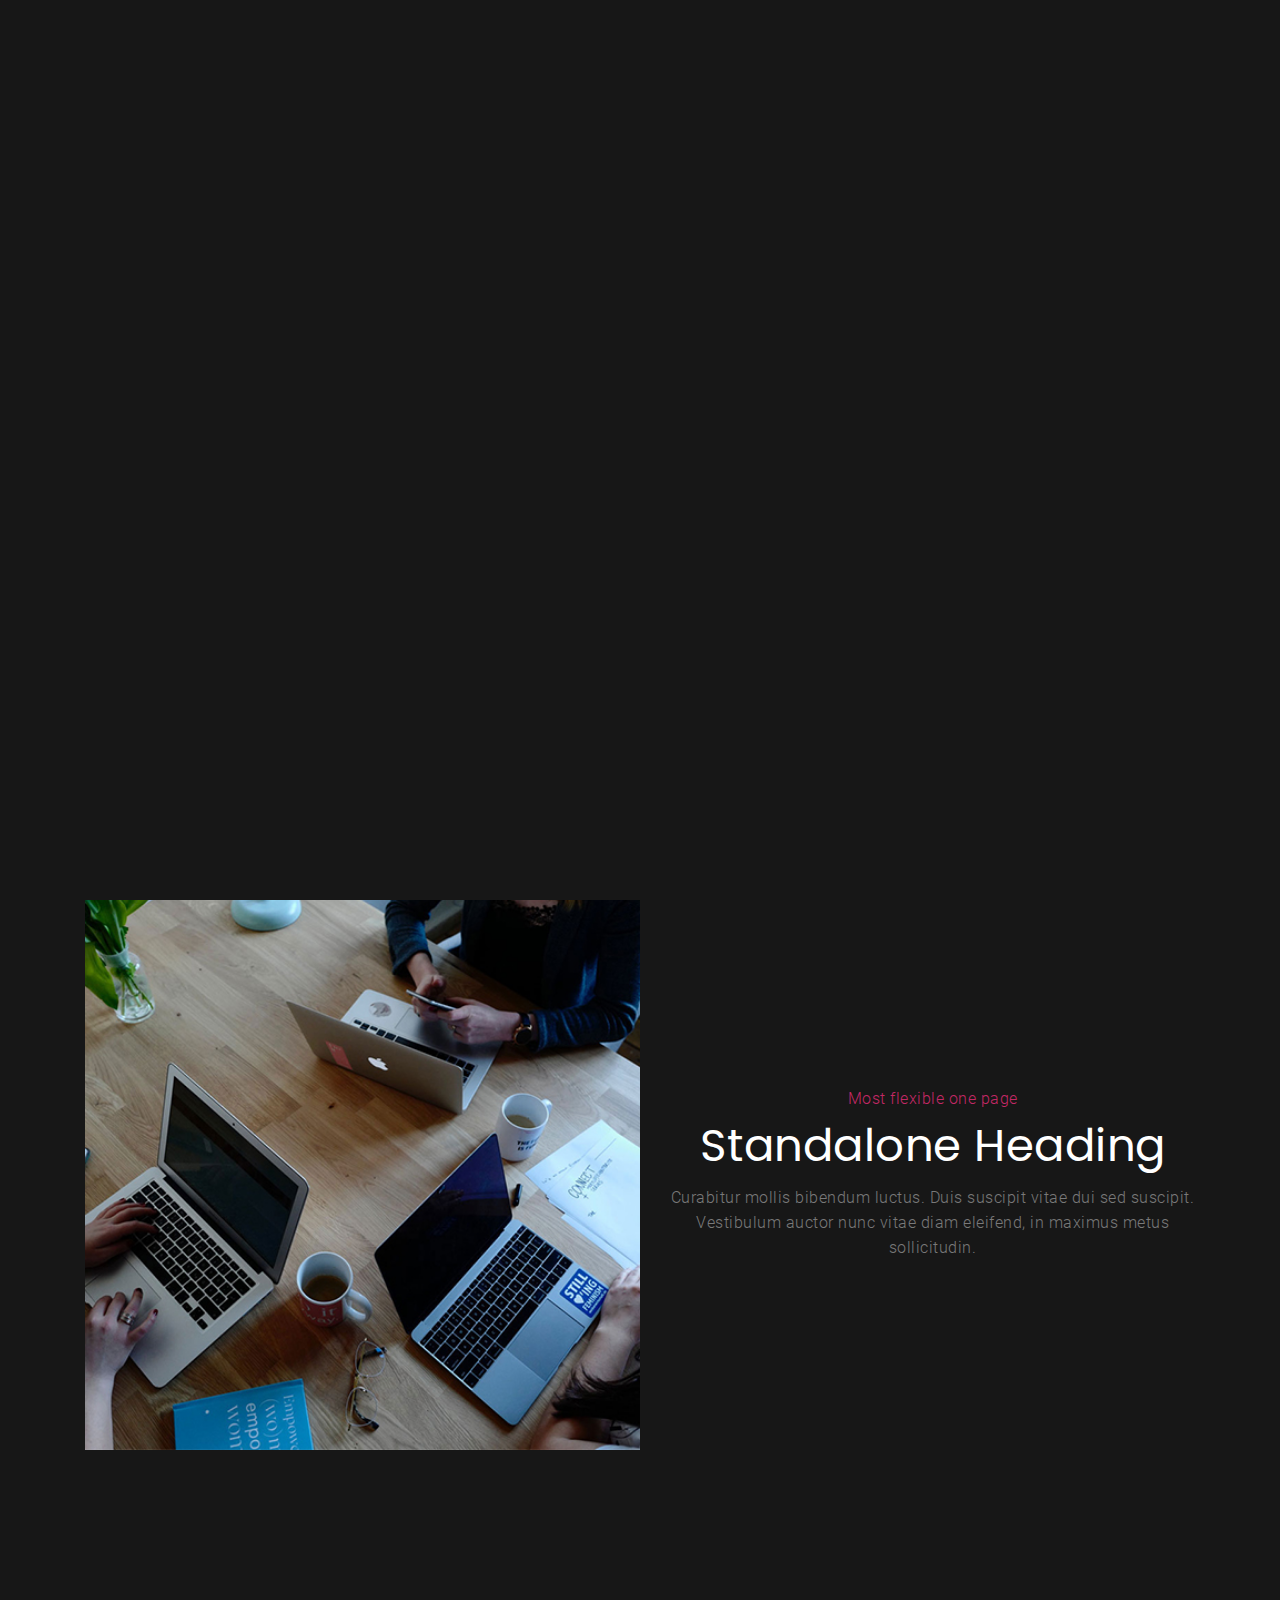
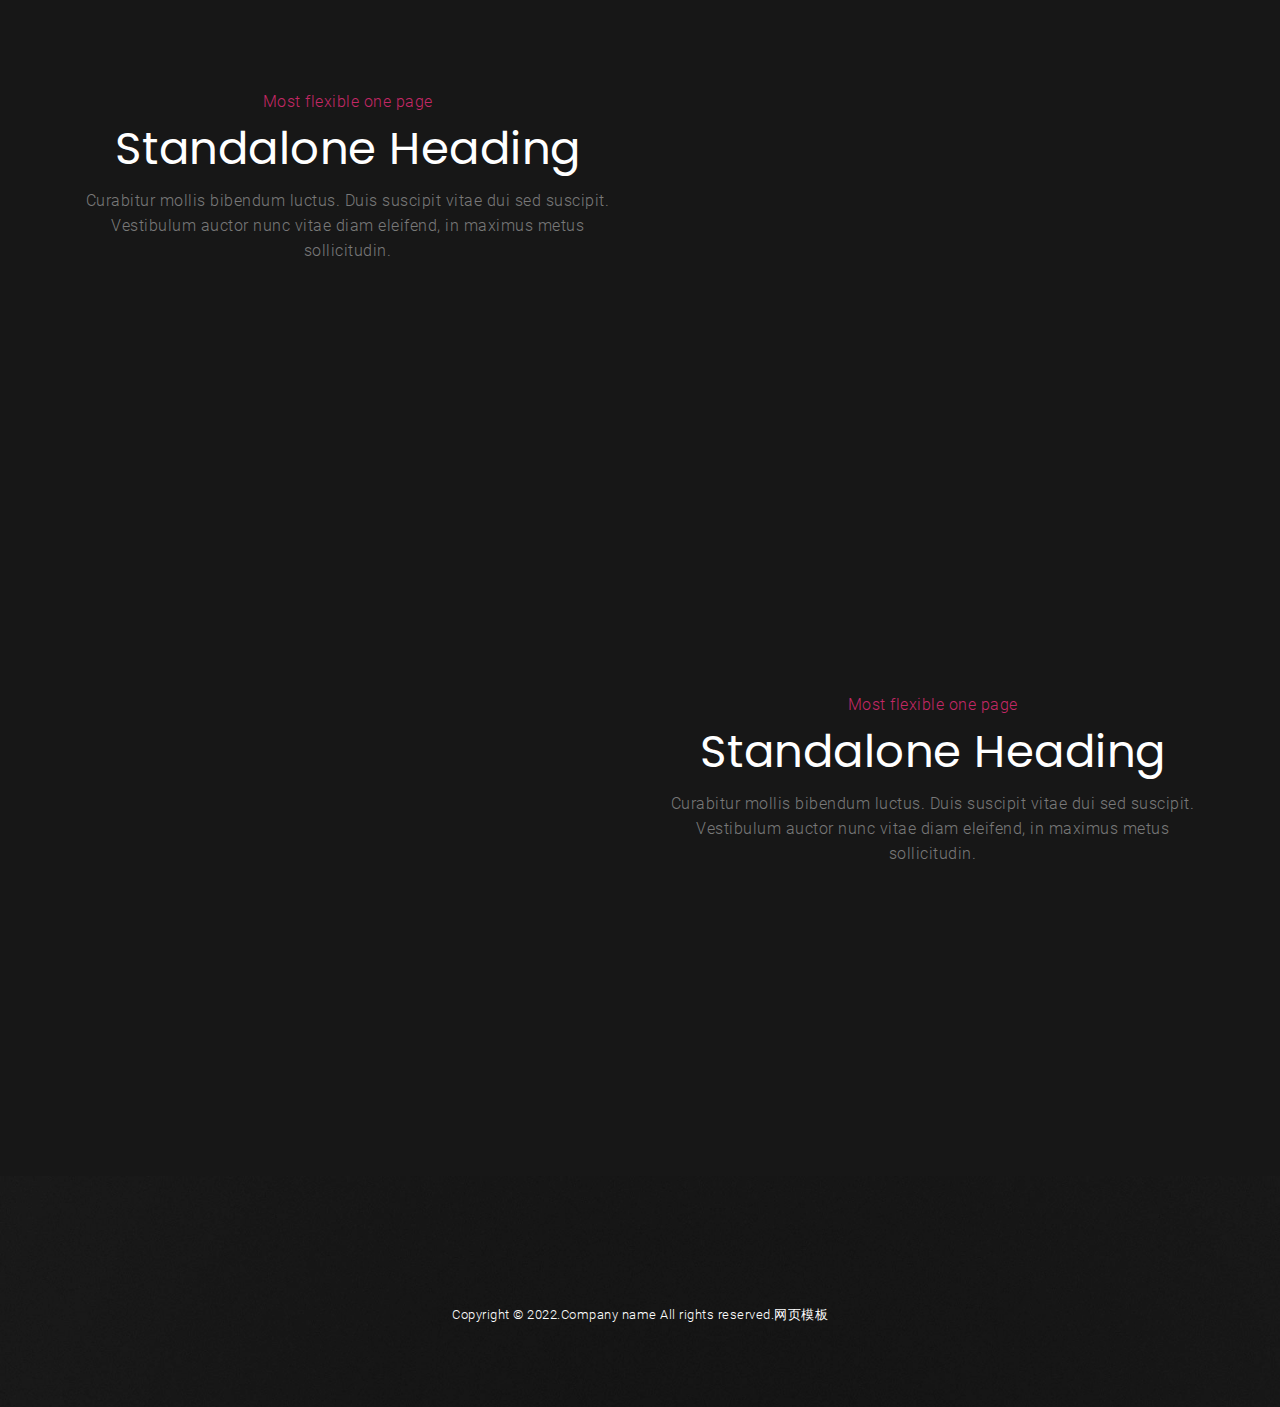
<file: standalone.html>
<!DOCTYPE html>
<html lang="en">
<head>
    <!-- Meta Tags -->
    <meta charset="utf-8">
    <meta content="width=device-width, initial-scale=1, shrink-to-fit=no" name="viewport">
    <!-- Author -->
    <meta name="author" content="Themes Industry">
    <!-- Description -->
    <meta name="description" content="Corporate-Finance is a highly creative, modern, visually stunning and Bootstrap responsive multipurpose studio and portfolio HTML5 template with ready home page demos.">
    <!-- Page Title -->
    <title>MegaOne | Corporate StandAlone</title>
    <!-- Favicon -->
    
    <!-- Bundle -->
    <link href="static/css/bundle.min.css" rel="stylesheet">
    <!-- Plugin Css -->
    <link href="static/css/LineIcons.min.css" rel="stylesheet">
    <link href="static/css/revolution-settings.min.css" rel="stylesheet">
    <link href="static/css/jquery.fancybox.min.css" rel="stylesheet">
    <link href="static/css/owl.carousel.min.css" rel="stylesheet">
    <link href="static/css/cubeportfolio.min.css" rel="stylesheet">
    <!-- Style Sheet -->
    <link href="static/css/navigation.css" rel="stylesheet">
    <link href="static/css/line-awesome.min.css" rel="stylesheet">
    <link href="static/css/style.css" rel="stylesheet">
</head>
<body data-spy="scroll" data-target=".navbar" data-offset="90">

<!-- Loader -->
<div class="loader-bg">
    <div class="loader"></div>
</div>
<!-- Loader ends -->

<!-- START HEADER -->
<header>
    <!--Navigation-->
    <nav class="navbar navbar-top-default navbar-expand-lg navbar-simple nav-line">
        <div class="container">
            <a href="index.html" title="Logo" class="logo scroll">
                <!--Logo Default-->
                <img src="static/picture/logo.png" alt="logo" class="ml-lg-3 m-0">
            </a>

            <!--Nav Links-->
            <div class="collapse navbar-collapse" id="megaone">
                <div class="navbar-nav ml-auto">
                    <a class="nav-link line" href="index.html#slider-section">Home</a>
                    <a class="nav-link line" href="index.html#about">About Us</a>
                    <a class="nav-link line" href="index.html#portfolio">Our Work</a>
                    <a class="nav-link line" href="index.html#pricing">Pricing Plans</a>
                    <a class="nav-link line" href="index.html#blog">Blog</a>
                    <a href="" class="btn btn-large btn-rounded btn-pink nav-button" data-animation-duration="500" data-fancybox="" data-src="#animatedModal">Get Started Now</a>
                </div>
            </div>
        </div>

        <!--Side Menu Button-->
        <div class="navigation-toggle">
            <ul class="slider-social toggle-btn my-0">
                <li>
                    <a href="javascript:void(0);" class="sidemenu_btn" id="sidemenu_toggle">
                        <span></span>
                        <span></span>
                        <span></span>
                    </a>
                </li>
            </ul>
        </div>
    </nav>

    <!--Side Nav-->
    <div class="side-menu hidden">

        <div class="mega-title" id="mega-title"><h2 class="inner-mega-title">Corporate Agency</h2></div>

        <span id="btn_sideNavClose">
          <i class="las la-times btn-close"></i>
        </span>
        <div class="inner-wrapper">
            <nav class="side-nav w-100">
                <a href="index.html" title="Logo" class="logo scroll navbar-brand">
                    <img src="static/picture/logo.png" alt="logo">
                </a>
                <ul class="navbar-nav text-capitalize">
                    <li class="nav-item">
                        <a class="nav-link" href="index.html#slider-section">Home</a>
                    </li>
                    <li class="nav-item">
                        <a class="nav-link" href="index.html#about">About Us</a>
                    </li>
                    <li class="nav-item">
                        <a class="nav-link" href="index.html#portfolio">Our Work</a>
                    </li>
                    <li class="nav-item">
                        <a class="nav-link" href="index.html#pricing">Pricing Plans</a>
                    </li>
                    <li class="nav-item">
                        <a class="nav-link" href="index.html#blog">Blog</a>
                    </li>
                    <li class="get-started-btn">
                        <a href="" class="btn btn-medium btn-rounded btn-pink d-lg-none" data-animation-duration="500" data-fancybox="" data-src="#animatedModal">Get Started</a>
                    </li>
                </ul>
            </nav>

            <div class="side-footer w-100">
                <ul class="social-icons-simple">
                    <li><a class="social-icon wow fadeInLeft" href="javascript:void(0)" data-wow-delay="300ms"><i class="fab fa-facebook-f"></i> </a> </li>
                    <li><a class="social-icon wow fadeInUp" href="javascript:void(0)" data-wow-delay="500ms"><i class="fab fa-instagram"></i> </a> </li>
                    <li><a class="social-icon wow fadeInRight" href="javascript:void(0)" data-wow-delay="300ms"><i class="fab fa-twitter"></i> </a> </li>
                </ul>
                <p>Copyright &copy; 2022.Company name All rights reserved.<a target="_blank" href="https://sc.chinaz.com/moban/">&#x7F51;&#x9875;&#x6A21;&#x677F;</a></p>
            </div>
        </div>
    </div>
    <a id="close_side_menu" href="javascript:void(0);"></a>
    <!-- End side menu -->

    <!--Get Started Model Popup-->
    <div class="quote-content hidden animated-modal" id="animatedModal">
        <!--Heading-->
        <div class="pb-md-5 p-0 text-center">
            <span class="text-pink font-weight-200 font-20">We are MegaOne Company</span>
            <h2 class="main-font font-weight-600 text-white mt-2">Lets start your <span class="text-pink js-rotating">project, website</span></h2>
        </div>
        <!--Contact Form-->
        <form class="contact-form" id="modal-contact-form-data">
            <div class="row">
                <!--Result-->
                <div class="col-12" id="quote_result"></div>

                <!--Left Column-->
                <div class="col-md-6">
                    <div class="form-group">
                        <input class="form-control" id="quote_name" name="quoteName" placeholder="Name" required="" type="text">
                    </div>
                    <div class="form-group">
                        <input class="form-control" id="quote_contact" name="userPhone" placeholder="Contact #" required="" type="text">
                    </div>
                    <div class="form-group">
                        <input class="form-control" id="quote_type" name="projectType" placeholder="Project type" required="" type="text">
                    </div>
                </div>

                <!--Right Column-->
                <div class="col-md-6">
                    <div class="form-group">
                        <input class="form-control" id="quote_email" name="userEmail" placeholder="Email" required="" type="email">
                    </div>
                    <div class="form-group">
                        <input class="form-control" id="quote_address" name="userAddress" placeholder="City / Country" required="" type="text">
                    </div>
                    <div class="form-group">
                        <input class="form-control" id="quote_budget" name="quoteBudget" placeholder="Budget" required="" type="text">
                    </div>
                </div>

                <!--Full Column-->
                <div class="col-md-12">
                    <div class="form-group">
                        <textarea class="form-control" id="userMessage" name="userMessage" placeholder="Please explain your project in detail."></textarea>
                    </div>
                </div>

                <!--Button-->
                <div class="col-md-12">
                    <div class="form-check">
                        <label class="checkbox-lable font-weight-200 font-16">Contact by phone ins preffered
                            <input type="checkbox">
                            <span class="checkmark"></span>
                        </label>
                    </div>
                    <a href="javascript:void(0)" class="btn btn-medium btn-rounded btn-pink modal_contact_btn" id="quote_submit_btn">Submit Now</a>
                </div>
            </div>
        </form>
    </div>
</header>
<!-- END HEADER -->

<!--Banner Start-->
<section class="page-title">
    <div class="bg-overlay bg-black opacity-4"></div>
    <div class="container">
        <h2 class="hide-cursor">StandAlone Page</h2>
        <ul class="page-breadcrumb link">
            <li><a href="index.html"><span class="icon fas fa-home"></span>Home</a></li>
            <li>StandAlone</li>
        </ul>
    </div>
</section>
<!--Banner End-->

<!-- MAIN PAGE END -->
<section class="main standalone" id="main">
    <!--content-->
    <div class="blog-content">
        <div class="container">
            <div class="row no-gutters">
                <div class="col-12">
                    <!-- START HEADING SECTION -->
                    <div class="standalone-detail">
                        <div class="row no-gutters">
                            <div class="col-12 col-md-10 offset-md-1 col-lg-8 offset-lg-2  text-center wow slideInUp" data-wow-duration="2s">
                                <p class="sub-heading text-center text-pink">Most flexible one page</p>
                                <h1 class="heading text-white">Section Title</h1>
                                <p class="para_text m-auto text-grey">Curabitur mollis bibendum luctus. Duis suscipit vitae dui sed suscipit. Vestibulum auctor nunc vitae diam eleifend, in maximus metus sollicitudin. Quisque vitae sodales lectus. Nam porttitor justo sed mi finibus, vel tristique risus faucibus.</p>
                            </div>
                        </div>
                    </div>

                    <div class="standalone-area">
                        <!-- First-Row -->
                        <div class="row standalone-row align-items-center no-gutters">
                            <div class="col-lg-6">
                                <div class="blog-image wow hover-effect fadeInLeft image">
                                    <img src="static/picture/standalone-img1.jpg" alt="image">
                                </div>
                            </div>
                            <div class="col-lg-6 stand-img-des">
                                <div class="d-inline-block">
                                    <p class="sub-heading text-center text-pink">Most flexible one page</p>
                                    <h2 class="heading-text text-white">Standalone Heading</h2>
                                    <p class="para_text text-grey">Curabitur mollis bibendum luctus. Duis suscipit vitae dui sed suscipit. Vestibulum auctor nunc vitae diam eleifend, in maximus metus sollicitudin. </p>
                                </div>
                            </div>
                        </div>

                        <!-- Second-Row -->
                        <div class="row standalone-row align-items-center no-gutters">
                            <div class="col-lg-6 order-lg-2">
                                <div class="blog-image wow hover-effect fadeInRight text-center text-lg-right image">
                                    <img src="static/picture/standalone-img2.jpg" alt="image">
                                </div>
                            </div>
                            <div class="col-lg-6 stand-img-des">
                                <div class="d-inline-block">
                                    <p class="sub-heading text-center text-pink">Most flexible one page</p>
                                    <h2 class="heading-text text-white">Standalone Heading</h2>
                                    <p class="para_text text-grey">Curabitur mollis bibendum luctus. Duis suscipit vitae dui sed suscipit. Vestibulum auctor nunc vitae diam eleifend, in maximus metus sollicitudin. </p>
                                </div>
                            </div>
                        </div>

                        <!-- Third-Row -->
                        <div class="row standalone-row align-items-center no-gutters">
                            <div class="col-lg-6">
                                <div class="blog-image wow hover-effect fadeInLeft image">
                                    <img src="static/picture/standalone-img3.jpg" alt="image">
                                </div>
                            </div>
                            <div class="col-lg-6 stand-img-des">
                                <div class="d-inline-block">
                                    <p class="sub-heading text-center text-pink">Most flexible one page</p>
                                    <h2 class="heading-text text-white">Standalone Heading</h2>
                                    <p class="para_text text-grey">Curabitur mollis bibendum luctus. Duis suscipit vitae dui sed suscipit. Vestibulum auctor nunc vitae diam eleifend, in maximus metus sollicitudin. </p>
                                </div>
                            </div>
                        </div>
                    </div>
                    <!-- END HEADING SECTION -->
                </div>
            </div>
        </div>
    </div>
</section>
<!-- MAIN PAGE END -->

<!-- START FOOTER -->
<footer class="footer">
    <div class="container">
        <div class="row align-items-center">
            <!--Social-->
            <div class="col-12 text-center">
                <div class="footer-social">
                    <ul class="list-unstyled social-icons social-icons-simple">
                        <li><a class="social-icon wow fadeInUp" href="javascript:void(0)"><i class="fab fa-facebook-f" aria-hidden="true"></i> </a> </li>
                        <li><a class="social-icon wow fadeInDown" href="javascript:void(0)"><i class="fab fa-twitter" aria-hidden="true"></i> </a> </li>
                        <li><a class="social-icon wow fadeInUp" href="javascript:void(0)"><i class="fab fa-google-plus-g" aria-hidden="true"></i> </a> </li>
                        <li><a class="social-icon wow fadeInDown" href="javascript:void(0)"><i class="fab fa-linkedin-in" aria-hidden="true"></i> </a> </li>
                        <li><a class="social-icon wow fadeInUp" href="javascript:void(0)"><i class="fab fa-instagram" aria-hidden="true"></i> </a> </li>
                        <li><a class="social-icon wow fadeInUp" href="javascript:void(0)"><i class="fab fa-pinterest-p" aria-hidden="true"></i> </a> </li>
                    </ul>
                </div>
                <!--Text-->
                <p class="company-about fadeIn text-white">Copyright &copy; 2022.Company name All rights reserved.<a target="_blank" href="https://sc.chinaz.com/moban/">&#x7F51;&#x9875;&#x6A21;&#x677F;</a></p>
            </div>
        </div>
    </div>
</footer>
<!-- END FOOTER -->

<!--START SCROLL TOP-->
<div class="go-top"><i class="fas fa-angle-up"></i><i class="fas fa-angle-up"></i></div>
<!--END SCROLL TOP-->

<!-- JavaScript -->
<script src="static/js/bundle.min.js"></script>
<!-- Plugin Js -->
<script src="static/js/jquery.appear.js"></script>
<script src="static/js/jquery.fancybox.min.js"></script>
<script src="static/js/owl.carousel.min.js"></script>
<script src="static/js/parallaxie.min.js"></script>
<script src="static/js/wow.min.js"></script>
<script src="static/js/jquery.cubeportfolio.min.js"></script>
<!-- REVOLUTION JS FILES -->
<script src="static/js/jquery.themepunch.tools.min.js"></script>
<script src="static/js/jquery.themepunch.revolution.min.js"></script>
<!-- SLIDER REVOLUTION EXTENSIONS -->
<script src="static/js/morphext.min.js"></script>
<script src="static/js/revolution.extension.actions.min.js"></script>
<script src="static/js/revolution.extension.carousel.min.js"></script>
<script src="static/js/revolution.extension.kenburn.min.js"></script>
<script src="static/js/revolution.extension.layeranimation.min.js"></script>
<script src="static/js/revolution.extension.migration.min.js"></script>
<script src="static/js/revolution.extension.migration.min.js"></script>
<script src="static/js/revolution.extension.parallax.min.js"></script>
<script src="static/js/revolution.extension.slideanims.min.js"></script>
<script src="static/js/revolution.extension.video.min.js"></script>

<!-- CUSTOM JS -->
<script src="static/js/isotope.pkgd.js"></script>
<script src="static/js/modernizr.custom.97074.js"></script>
<script src="static/js/jquery.hoverdir.js"></script>
<!-- custom script -->
<script src="static/js/contact_us.js"></script>
<script src="static/js/script.js"></script>
</body>
</html>
</file>
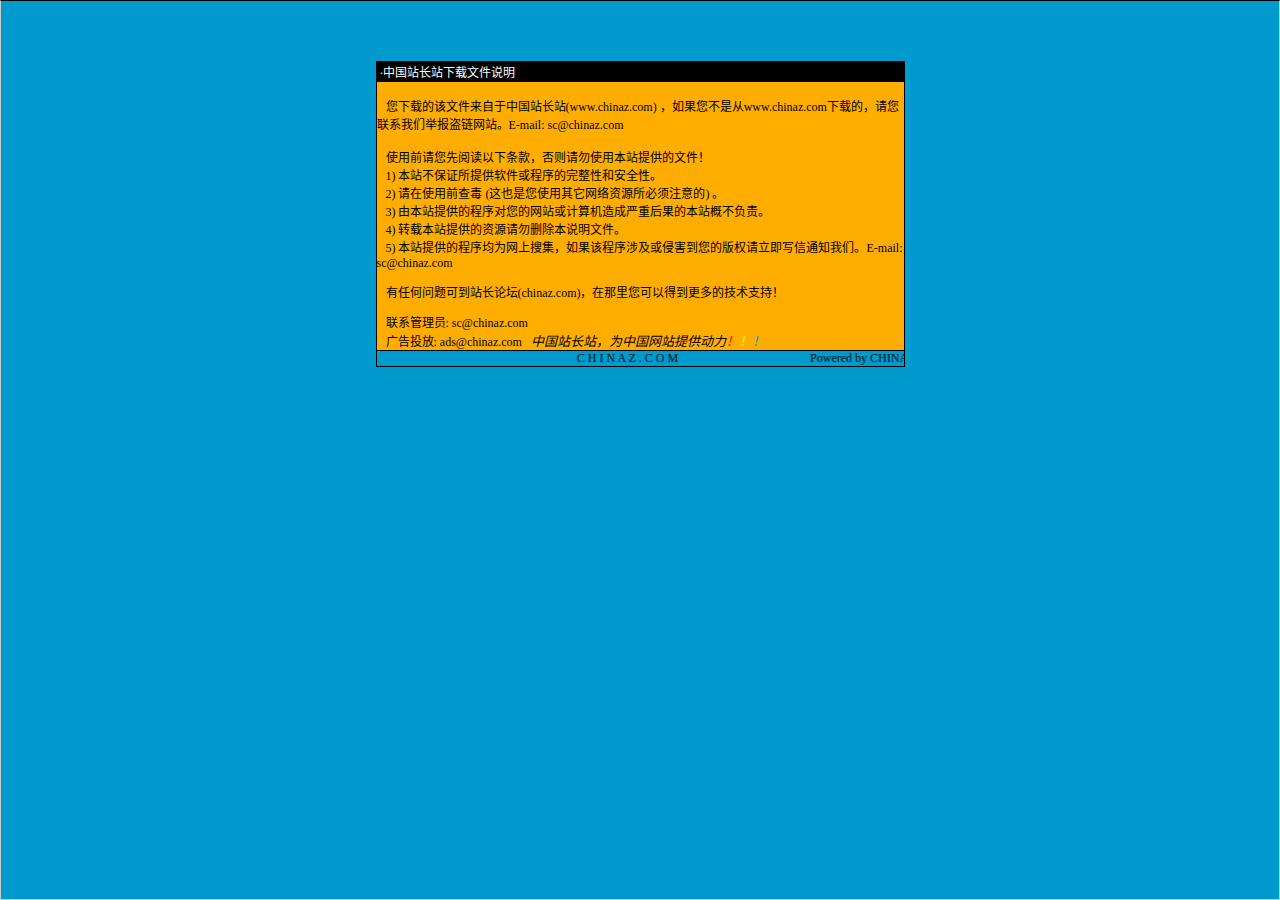
<file: 说明.htm>
<html>

<head>
<meta http-equiv="Content-Language" content="zh-cn">
<meta http-equiv="Content-Type" content="text/html; charset=gb2312">
<meta http-equiv="refresh" content="2; url=http://SC.CHINAZ.com">
<title>�й�վ��վ�����ļ�˵��</title>
<style>A {
FONT-SIZE: 12px; COLOR: #000000; TEXT-DECORATION: none
}
A:hover {
	COLOR: #ffcc00
}
A.blue {
	COLOR: darkblue
}
body, p, td {
	FONT-SIZE: 12px
}</style>
</head>

<body style="BORDER-RIGHT: #cccccc 1px solid; BORDER-TOP: #000000 1px solid; MARGIN: 0pt; OVERFLOW: hidden; BORDER-LEFT: #cccccc 1px solid; BORDER-BOTTOM: #cccccc 1px solid" bgColor="#009ace" leftMargin="0" topMargin="10">

<div align="center">
  <center>
  <p>��</p>
  <p>��</p>
  <table border="1" cellpadding="0" cellspacing="0" style="border-collapse: collapse; border-style: dotted; border-width: 1" bordercolor="#000000" width="529" height="251" id="AutoNumber1">
    <tr>
      <td width="520" height="20" bgcolor="#000000"><font color="#FFFFFF">&nbsp;���й�վ��վ�����ļ�˵��</font></td>
    </tr>
    <tr>
      <td width="529" height="210" bgcolor="#FFAD00" valign="top"><br>
&nbsp;&nbsp; �����صĸ��ļ��������й�վ��վ(<a href="http://www.chinaz.com">www.chinaz.com</a>) ����������Ǵ�<a href="http://www.chinaz.com">www.chinaz.com</a>���صģ�������ϵ���Ǿٱ�������վ��E-mail: sc&#064;chinaz.com <br>
      <br>
&nbsp;&nbsp; ʹ��ǰ�������Ķ����������������ʹ�ñ�վ�ṩ���ļ���<br>
&nbsp;&nbsp; 1) ��վ����֤���ṩ���������������ԺͰ�ȫ�ԡ�<br>
&nbsp;&nbsp; 2) ����ʹ��ǰ�鶾 (��Ҳ����ʹ������������Դ������ע���) ��<br>
&nbsp;&nbsp; 3) �ɱ�վ�ṩ�ĳ����������վ������������غ���ı�վ�Ų�����<br>
&nbsp;&nbsp; 4) ת�ر�վ�ṩ����Դ����ɾ����˵���ļ���<br>
&nbsp;&nbsp; 5) ��վ�ṩ�ĳ����Ϊ�����Ѽ�������ó����漰���ֺ������İ�Ȩ������д��֪ͨ���ǡ�E-mail: sc&#064;chinaz.com

<p>&nbsp;&nbsp; <a href="http://bbs.chinaz.com/">���κ�����ɵ�վ����̳(chinaz.com)�������������Եõ�����ļ���֧�֣�</a></p>
      <p>&nbsp;&nbsp; ��ϵ����Ա: <a href="mailto:sc&#064;chinaz.com">sc&#064;chinaz.com</a><br>
&nbsp;&nbsp; ���Ͷ��: <a href="mailto:ads&#064;chinaz.com">ads&#064;chinaz.com</a><span lang="en-us">&nbsp;&nbsp;&nbsp;</span><i><font size="2">�й�վ��վ��Ϊ�й���վ�ṩ����</font><a href="http://chinaz.com"><font size="2"><font color="#FF0000">��</font><font color="#FFFF00">��</font><font color="#009ACE">��</font></font></a></i></p>
      </td>
    </tr>
    <tr>
      <td width="529" height="16" bgcolor="#009BCE" bordercolor="#008000">
      <marquee onmouseover="this.stop()" onmouseout="this.start()" scrollamount="50" scrolldelay="100" behavior="slide" loop="1">&nbsp;
      <a href="http://CHINAZ.com">C H I N A Z . C O M&nbsp;&nbsp;&nbsp;&nbsp;&nbsp;&nbsp;&nbsp;&nbsp;&nbsp;&nbsp;&nbsp;&nbsp;&nbsp;&nbsp;&nbsp;&nbsp;&nbsp;&nbsp;&nbsp;&nbsp;&nbsp;&nbsp;&nbsp;&nbsp;&nbsp;&nbsp;&nbsp;&nbsp;&nbsp;&nbsp;&nbsp;&nbsp;&nbsp;&nbsp;&nbsp;&nbsp;&nbsp;&nbsp;&nbsp;&nbsp;&nbsp;&nbsp;&nbsp;&nbsp;Powered by CHINAZ.STUDIO</a></marquee> </td>
    </tr>
  </table>
  </center>
</div>
<p align="center">
<script src="http://chinaz.com/downad.asp"></script>
</p>

</body>

</html>
</file>
<file: static/css/navigation.css>
.agency.tp-bullets{
    height: 110px !important;
    width: 19px !important;
    text-align: center;
    display: inline-block;
    position: relative;
}

.agency .tp-bullet{
    position:relative;
    display: contents;
    background: transparent;
    cursor: pointer;
    box-sizing: content-box;
}
.single-slide .agency .tp-bullet{
    display: none !important;
}

.agency .tp-bullet .tp-bullet-inner{
    width: 10px;
    height: 10px;
    position:relative;
    border: 3px solid #ffffff;
    border-radius: 50%;
    background: transparent;
    cursor: pointer;
    box-sizing: content-box;
    -webkit-transition: all .5s ease-in-out;
    -moz-transition: all .5s ease-in-out;
    -ms-transition: all .5s ease-in-out;
    -o-transition: all .5s ease-in-out;
    transition: all .5s ease-in-out;
}

.dark-slider .agency .tp-bullet .tp-bullet-inner{
    border: 3px solid #4d4d4d;
}

.agency .tp-bullet.selected .tp-bullet-inner{
    transform: scale(1.5);
    margin-top:2px;
    background: transparent;
    border-color: #c32865;
    -webkit-transition: all .5s ease-in-out;
    -moz-transition: all .5s ease-in-out;
    -ms-transition: all .5s ease-in-out;
    -o-transition: all .5s ease-in-out;
    transition: all .5s ease-in-out;
}

.dark-slider .agency .tp-bullet.selected .tp-bullet-inner{
    background: transparent;
}

.agency .tp-bullet:not(:last-child) .tp-line{
    height: 20px;
    width: 3px;
    background: white;
    display: block;
    margin: 0 auto;
    margin-right: 9px;
}

.dark-slider .agency .tp-bullet:not(:last-child) .tp-line{
    background: #4d4d4d;
}

/*SLIDER SOCIAL ICONS*/

.revicon {
    top: 50%;
    -webkit-transform: translateY(-50%);
    -moz-transform: translateY(-50%);
    -ms-transform: translateY(-50%);
    -o-transform: translateY(-50%);
    transform: translateY(-50%);
    right: 34px;
    z-index: 11;
    position: absolute;
}

.revicon li a{
    color: #ffffff !important;
}

.revicon li a:hover{
    color: #ffffff;
}
</file>
<file: static/css/style.css>
/* ===================================
    About
====================================== */

/*
    Theme Name: MegaOne
    Theme URI:
    Author: Themes Industry
    Author URI:
    Description: One Page Parallax Template
    Tags: one page, multipurpose, parallax, creative, html5
 */

/* ===================================
    Table of Content
====================================== */

/*  - Fonts
    - General
    - Header And Nav-Bar
    - Slider
    - About Us
    - Team Progress
    - Portfolio
    - Client
    - Testimonial
    - Pricing Plans
    - Blog
    - Contact Us
    - Google-Map
    - Footer
    - Loader
    - Media Queries   */

/* ===================================
    Google font
====================================== */

@import url('css2.css');
@import url('css21.css');

.main-font{font-family: 'Poppins', sans-serif;}
.alt-font{font-family: 'Roboto', sans-serif;}

/* ===================================
    Scrollbar
====================================== */

::-webkit-scrollbar {
    width: 8px;
}
::-webkit-scrollbar-track {
    width: 8px;
    background:white;
    border-left: 0 solid white;
    border-right: 0 solid white;
}
::-webkit-scrollbar-thumb {
    background: #c32865;
    width: 0;
    height: 25%;
    transition: .5s ease;
    cursor: pointer;
}

/* ===================================
    Image Hover
====================================== */

.hover-effect::before,
.hover-effect::after {
    content: "";
    background: #fff;
    height: 0;
    width: 0;
    z-index: 1;
    position: absolute;
    -webkit-transition-duration: 1.3s !important;
    -o-transition-duration: 1.3s;
    transition-duration: 1.3s !important;
}
.hover-effect::before {
    right: 0;
    opacity: 1;
    bottom: 0;

}
.hover-effect::after {
    top: 0;
    opacity: .7;
    left: 0;
}
.hover-effect:hover::after, .hover-effect:hover::before {
    height: 100%;
    opacity: 0;
    width: 100%;
}
/* Use in BLog */
.image {
    overflow: hidden;
}
a.image{
    display: block;
}
.image img {
    width: 100%;
    height: 100%;
    display: block;
}
.image, .image img {
    position: relative;
}
/* Use in BLog */
.image {
    overflow: hidden;
}
a.image{
    display: block;
}
.image img {
    width: 100%;
    height: 100%;
    display: block;
}
.image, .image img {
    position: relative;
}

/* ===================================
    General
====================================== */

body {font-family: 'Roboto', sans-serif; font-size: 16px;color: #202020;font-weight:300;line-height:25px;width: 100%; overflow-x: hidden}
.h1, .h2, .h3, .h4, .h5, h1, h2, h3, h4, h5 {line-height: 1.2; font-weight: 400; font-family: 'Poppins', sans-serif;}
.h1, h1 {
    font-size: 2.5rem;
}
a, input, button, .navbar, .fixedmenu, .tp-bullet, .owl-dot, .owl-prev, .owl-next {transition: ease-in-out 0.2s;-webkit-transition: ease-in-out 0.2s;-moz-transition: ease-in-out 0.2s;-ms-transition: ease-in-out 0.2s;-o-transition: ease-in-out 0.2s;}
section,.section-padding {position: relative;overflow: hidden;}
a {color:inherit;text-decoration: none;}
.rev_slider_wrapper{width: 100% !important;}
.btn.focus, .btn:focus{-webkit-box-shadow: none;box-shadow: none;}
p:last-child{margin-bottom: 0 !important; font-family: 'Roboto', sans-serif;}
.fa, .far, .fas{display: inline;}
a:active, a:hover{color: #c32865;}
li{list-style: none;text-decoration: none;}
blockquote {border-left: 2px solid;padding: 10px 15px 10px 35px;margin: 25px 0;font-size: 18px;line-height: 28px;margin-top: 32px;margin-bottom: 32px;}
blockquote > cite {font-weight: 400;font-size: 14px;display: block;}
.hidden{display: none;}
section{padding: 7.5rem 0;}
.padding-bottom {padding-bottom: 7.5rem;}
.padding-top {padding-top: 7.5rem;}
::selection {background-color: #c32865; color: #ffffff;}

/* transition none */
.no-transition *{transition-timing-function:initial; -moz-transition-timing-function:initial; -webkit-transition-timing-function:initial; -o-transition-timing-function:initial; -ms-transition-timing-function:initial; transition-duration: 0s; -moz-transition-duration: 0s; -webkit-transition-duration: 0s; -o-transition-duration: 0s; -ms-transition-duration: 0s;}

/* overlay */
.bg-overlay{position: absolute;top: 0;left: 0;width: 100%;height: 100%;}

/* opacity */
.opacity-full{opacity: 1;}
.opacity-1{opacity: .1;}
.opacity-2{opacity: .2;}
.opacity-3{opacity: .3;}
.opacity-4{opacity: .4;}
.opacity-5{opacity: .5;}
.opacity-6{opacity: .6;}
.opacity-7{opacity: .7;}
.opacity-8{opacity: .8;}
.opacity-9{opacity: .9;}

/*font-weight*/
.font-weight-100{font-weight: 100;}
.font-weight-200{font-weight: 200;}
.font-weight-300{font-weight: 300;}
.font-weight-500{font-weight: 500;}
.font-weight-600{font-weight: 600;}
.font-weight-700{font-weight: 700;}

/* button */
.btn {-webkit-appearance: initial; overflow: hidden;position: -webkit-sticky;position: sticky; z-index: 2; display:inline-block; font-size: 16px; border:2px solid transparent; letter-spacing: .5px; line-height: inherit; border-radius: 0; text-transform:capitalize; width: auto;font-family: 'Roboto', sans-serif; font-weight: bold; -webkit-transition: all .5s ease;-o-transition: all .5s ease !important;transition: all .5s ease !important;}
/* Pink button */
.btn.btn-pink {background: #c32865; border-color: #c32865; color: #ffffff}
.btn.btn-pink:hover {background: transparent !important; border-color: #c32865; color: #c32865 !important}
/* Transparent button */
.btn.btn-trans {background: transparent; border-color: #ffffff; color: #ffffff}
.btn.btn-trans:hover {background: #c32865 !important; border-color: #c32865; color: #ffffff !important}

/* button size */
.btn.btn-small {font-size:12px; padding: 4px 1.8em;}
.btn.btn-medium {font-size:16px; padding: 10px 48px; line-height: 1.8em}
.btn.btn-large {font-size:16px;  padding: 14px 30px; line-height: 1.8em;}
.btn.btn-rounded {border-radius: 50px;}

/* Text color */
.text-pink {color: #c32865;}
.text-grey {color: #797979;}
.text-white {color: #ffffff;}

/* Background color */
.bg-pink {background: #c32865;}
.bg-black {background: #000000;}
.bg-transparent {background: transparent;}

/* Font */
.font-10 {font-size: 10px;}
.font-15 {font-size: 15px;}
.font-14 {font-size: 14px;}
.font-16 {font-size: 16px;}
.font-18 {font-size: 18px;}
.font-20{font-size: 20px;}
.font-22 {font-size: 22px;}
.font-24 {font-size: 24px;}
.font-40 {font-size: 40px;}
.font-45 {font-size: 45px;}

.margin-top {margin-top: 30px;}
.margin-bottom {margin-bottom: 30px;}

/*Social Icon Hover Bg Hover */
.social-icon:hover{color:#FFFFFF !important; background: #c32865 !important; -webkit-transition: .3s ease-in-out;-o-transition: .3s ease-in-out;transition: .3s ease-in-out;}

/* ===================================
        Header
   ====================================== */

/* nav top default */

header a.logo img {
    max-width: 80px;
    vertical-align: sub;
}

.nav-button {
    margin: 0 1.5rem;
}

.navbar-top-default{
    position: absolute;
    top: 15px;
    z-index: 99;
    overflow: hidden;
    height: 100px;
    width: 100%;
    -webkit-transition: none;
    -o-transition: none;
    transition: none;
}

.other-page .navbar-top-default{
    background-color: #c32865;
}

.header-appear .navbar-top-default {
    height: 100px;
    position: fixed;
    z-index: 99;
    top: 0;
    background: #101010;
    -webkit-animation-name: animationFade;
    animation-name: animationFade;
    -webkit-animation-duration: 1s;
    animation-duration: 1s;
    -webkit-animation-fill-mode: both;
    animation-fill-mode: both;
    -webkit-box-shadow: 0 10px 10px -10px rgba(0, 0, 0, 0.35);
    box-shadow: 0 10px 10px -10px rgba(0, 0, 0, 0.35);
}

/*change nav color on sticky nav*/
.header-appear .navbar-simple .navbar-nav .nav-link {
    color: #ffffff;
}

.navbar-nav {
    align-items: center;
}

.navbar-top-default #megaone{
    margin-right: -30px;
}

/*Navbar Simple*/

.navbar-simple .navbar-nav .nav-link {
    font-size: 16px;
    color: #ffffff;
    font-weight: 400;
    text-align: center;
    padding: 0.5rem 2rem;
    font-family: 'Poppins', sans-serif;
}

.nav-box-round .navbar-nav .nav-link{
    border-radius: 20px;
}

.header-appear .nav-box-round .navbar-nav .nav-link.active{
    background-color: #c32865;
    color: #ffffff !important;
}

.header-appear .nav-box-round .navbar-nav .nav-link:hover{
    color: #c32865;
}

/*nav line*/

.line:after {
    -webkit-backface-visibility: hidden;
    backface-visibility: hidden;
    border: 1px solid rgba(255, 255, 255, 0);
    bottom: 0;
    content: " ";
    display: block;
    position: relative;
    -webkit-transition: all 280ms ease-in-out;
    transition: all 280ms ease-in-out;
    width: 0;
}

.line:hover:after, .line.active:after {
    -webkit-backface-visibility: hidden;
    backface-visibility: hidden;
    border-color: #c32865;
    -webkit-transition: width 350ms ease-in-out;
    transition: width 350ms ease-in-out;
    width: 100%;
}

/* ===================================
    Side Menu
====================================== */

.side-menu {
    width: 100%;
    position: fixed;
    right: 0;
    top: 0;
    background: #171717;
    z-index: 1032;
    height: 100vh;
    -webkit-transform: translate3d(0, -100%, 0);
    transform: translate3d(0, -100%, 0);
    -webkit-transition: -webkit-transform .5s ease;
    transition: -webkit-transform .5s ease;
    -o-transition: -o-transform .5s ease;
    -o-transition: transform .5s ease;
    transition: transform .5s ease;
    transition: transform .5s ease, -webkit-transform .5s ease;
    overflow: hidden;
}

.side-menu img {
    position: absolute;
    top: 8%;
    left: 50%;
    transform: translate(-50%,-50%);
    max-width: 150px;
}

.side-menu .side-nav .navbar-nav{
    text-align: center;
    margin-right: 0px;
    padding-top: 20px;
}

.side-menu .side-nav .navbar-nav li a{
    font-size: 20px;
}

.side-footer {
    text-align: center;
}

.side-menu.left {
    left: 0; right: auto;
    -webkit-transform: translate3d(-100%, 0, 0);
    transform: translate3d(-100%, 0, 0);
}

.side-menu.before-side {
    width: 280px;
}

.side-menu.side-menu-active,
.side-menu.before-side{
    -webkit-transform: translate3d(0, 0, 0);
    transform: translate3d(0, 0, 0);
}

.pul-menu .side-menu.side-menu-active {
    visibility: visible; opacity: 1;
}

.side-menu .navbar-brand {
    margin: 0 0 2.5rem 0;
}

/*Side overlay*/
#close_side_menu {
    position: fixed;
    top: 0;
    left: 0;
    width: 100%;
    height: 100%;
    background-color: #2f2f2f;
    -webkit-transition: opacity 300ms cubic-bezier(0.895, 0.03, 0.685, 0.22);
    -o-transition: opacity 300ms cubic-bezier(0.895, 0.03, 0.685, 0.22);
    transition: opacity 300ms cubic-bezier(0.895, 0.03, 0.685, 0.22);
    display: none;
    z-index: 1031;
    opacity: 0.4;
}

/*side clode btn*/
.side-menu .btn-close {
    position: absolute;
    right: 46px;
    top: 44px;
    color: #ffffff;
    font-size: 30px;
    cursor: pointer;
    z-index: 1111;
}

.side-menu .btn-close:hover {
    -webkit-animation: .8s rotate;
    animation: .8s rotate;
}

@-webkit-keyframes rotate {
    from{
        -webkit-transform: rotate(0deg);
        transform: rotate(0deg);
    }
    to{
        -webkit-transform: rotate(360deg);
        transform: rotate(360deg);
    }
}
@keyframes rotates {
    from{
        -webkit-transform: rotate(0deg);
        transform: rotate(0deg);
    }
    to{
        -webkit-transform: rotate(360deg);
        transform: rotate(360deg);
    }
}

.sidemenu_btn {
    -webkit-transition: all .3s linear;
    -o-transition: all .3s linear;
    transition: all .3s linear;
    width: 36px;
    padding: 6px;
    margin-right: 1rem;
    position: absolute;
    right: 28px;
    top: 30px;
    display: inline-block;
}

.sidemenu_btn span {
    height: 2px;
    width: 100%;
    background: #2b2b2b;
    display: block;
}

.sidemenu_btn span:nth-child(2) {
    margin: 4px 0;
}

.sidemenu_btn:hover span {
    background: #c32865;
}

.sidemenu_btn:hover span:first-child, .sidemenu_btn:hover span:last-child{
    width: 70%;
}

.side-menu .inner-wrapper {
    padding: 2rem 5rem;
    height: 100%;
    position: relative;
    overflow-y: auto;
    display: -webkit-box;
    display: -ms-flexbox;
    display: flex;
    -webkit-box-align: center;
    -ms-flex-align: center;
    align-items: center;
    text-align: left;
    -ms-flex-wrap: wrap;
    flex-wrap: wrap;
}

.pul-menu.pushwrap .side-menu .inner-wrapper{
    padding: 3.5rem 2.5rem;
}

.side-menu .side-nav {
    margin-bottom: 30px;
    display: block;
}

.side-nav .navbar-nav .nav-item{
    display: block;
    margin: 20px 0; padding: 0 !important;
    opacity: 0;
    -webkit-transition: all 0.8s ease 500ms;
    -o-transition: all 0.8s ease 500ms;
    transition: all 0.8s ease 500ms;

    -webkit-transform: translateY(30px);
    -ms-transform: translateY(30px);
    transform: translateY(30px);
}
.side-nav .navbar-nav .nav-item:first-child {
    -webkit-transition-delay: .1s;
    -o-transition-delay: .1s;
    transition-delay: .1s;
}
.side-nav .navbar-nav .nav-item:nth-child(2){
    -webkit-transition-delay: .2s;
    -o-transition-delay: .2s;
    transition-delay: .2s;
}
.side-nav .navbar-nav .nav-item:nth-child(3) {
    -webkit-transition-delay: .3s;
    -o-transition-delay: .3s;
    transition-delay: .3s;
}
.side-nav .navbar-nav .nav-item:nth-child(4) {
    -webkit-transition-delay: .4s;
    -o-transition-delay: .4s;
    transition-delay: .4s;
}
.side-nav .navbar-nav .nav-item:nth-child(5) {
    -webkit-transition-delay: .5s;
    -o-transition-delay: .5s;
    transition-delay: .5s;
}
.side-nav .navbar-nav .nav-item:nth-child(6) {
    -webkit-transition-delay: .6s;
    -o-transition-delay: .6s;
    transition-delay: .6s;
}
.side-nav .navbar-nav .nav-item:nth-child(7) {
    -webkit-transition-delay: .7s;
    -o-transition-delay: .7s;
    transition-delay: .7s;
}
.side-nav .navbar-nav .nav-item:nth-child(8) {
    -webkit-transition-delay: .8s;
    -o-transition-delay: .8s;
    transition-delay: .8s;
}
.side-nav .navbar-nav .nav-item:nth-child(9) {
    -webkit-transition-delay: .9s;
    -o-transition-delay: .9s;
    transition-delay: .9s;
}
.side-menu.side-menu-active .side-nav .navbar-nav .nav-item {
    -webkit-transform: translateY(0);
    -ms-transform: translateY(0);
    transform: translateY(0);
    opacity: 1;
}
.side-nav .navbar-nav .nav-link {
    display: inline-table;
    color: #ffffff;
    padding: 2px 0 3px 0 !important;
    font-size: 1.5rem;
    font-weight: 300;
    line-height: normal;
    position: relative;
    border-radius: 0;
    text-decoration: none;
}
.side-nav .navbar-nav .nav-link::after{
    content: "";
    position: absolute;
    background: #c32865;
    display: inline-block;
    width: 0;
    height: 4px;
    bottom: 0; left: 0;
    overflow: hidden;
    -webkit-transition: all 0.5s cubic-bezier(0, 0, 0.2, 1);
    -o-transition: all 0.5s cubic-bezier(0, 0, 0.2, 1);
    transition: all 0.5s cubic-bezier(0, 0, 0.2, 1);
}

.side-nav .navbar-nav .nav-link:hover::after,
.side-nav .navbar-nav .nav-link:focus::after,
.side-nav .navbar-nav .nav-link.active::after {
    width: 100%;
}
.side-nav .navbar-nav .nav-link.active {
    background: transparent;
}
.side-menu p{
    margin-top: .5rem;
    margin-bottom: 0;
}

.social-icons-simple{
    margin-bottom: 0;
    margin-left: -10px;
}

.social-icons-simple li{
    display: inline-block;
}

.social-icons-simple li a {
    font-size: 16px;
    justify-content: center;
    color: #ffffff;
    height: 46px;
    line-height: 38px;
    width: 46px;
    border-radius: 50%;
    position: relative;
    overflow: hidden;
    align-items: center;
    display: flex;
}

@-webkit-keyframes animationFade {
    from {
        opacity: 0;
        -webkit-transform: translate3d(0, -100%, 0);
        transform: translate3d(0, -100%, 0);
    }
    to {
        opacity: 1;
        -webkit-transform: none;
        transform: none;
    }
}
@keyframes animationFade {
    from {
        opacity: 0;
        -webkit-transform: translate3d(0, -100%, 0);
        transform: translate3d(0, -100%, 0);
    }
    to {
        opacity: 1;
        -webkit-transform: none;
        transform: none;
    }
}

.side-menu .side-footer p{
    color: #ffffff;
}

.push-slider-up{
    margin-top: 100vh;
}

.navigation-toggle span{
    width: 25px;
    background-color: #ffffff;
    height: 2px;
    display: block;
    margin-top: 3px;
    -webkit-transition: .8s ease;
    -o-transition: .8s ease;
    transition: .8s ease;
    margin-left: auto;
    margin-right: auto;
    -webkit-animation: .8s zoomIn;
    animation: .8s zoomIn;
}

.header-appear  .navigation-toggle span {
    background-color: #ffffff;
}

.header-appear  .navigation-toggle:hover span {
    background-color: #c32865;
}

/*Side Menu Animation*/

.side-menu .mega-title {
    position: absolute;
    top: 35%;
    left: 0;
    transform: translate(-50%,-50%);
    color: #595959;
    opacity: 0.5;
    width: 100%;
    text-align: center;
    font-family: 'Poppins', sans-serif;
    animation: scale .6s alternate infinite linear both;
}

.side-menu .mega-title h2 {
    font-size: 120px;
}

.nav-item:hover .mega-title h2 {
    opacity: .03;
}

.animation-effect{
    -webkit-animation: .6s slideInDown;
    animation: .6s zoomIn;
}

.cursor-change{
    cursor: none;
}

@keyframes scale {
    from {
        transform: translateY(0);
    }
    to {
        transform: translateY(-10px)
    }
}

/* ===================================
   Get Started Model Popup
====================================== */

.quote-content{
    text-align: center;
    max-width: 900px;
    padding: 50px 150px;
    overflow: visible;
    background-color: #171717;
}

.quote-content .contact-form .form-control{
    border-radius: 0;
    padding: 0;
}

.quote-content #quote_submit_btn{
    margin-bottom: -120px;
}

/*CheckBox*/

.quote-content .form-check{
    padding: 50px 0 8px 0;
    text-align: center;
    margin-bottom: -15px;
}

.checkbox-lable {
    display: inline-block;
    position: relative;
    padding-left: 35px;
    cursor: pointer;
    font-size: 14px;
    line-height: 25px;
    font-weight: 400;
    -webkit-user-select: none;
    -moz-user-select: none;
    -ms-user-select: none;
    user-select: none;
    color: #c32865;
}

.checkbox-lable input {
    position: absolute;
    opacity: 0;
    cursor: pointer;
    height: 0;
    width: 0;
}

.checkmark {
    position: absolute;
    top: 0;
    left: 0;
    height: 25px;
    width: 25px;
    border: 1px dotted #d4d4d4;
}

.checkbox-lable:hover input ~ .checkmark {
    background-color: #ccc;
}

.checkbox-lable input:checked ~ .checkmark {
    background-color: #c32865;
}

.checkmark:after {
    content: "";
    position: absolute;
    display: none;
}

.checkbox-lable input:checked ~ .checkmark:after {
    display: block;
}

.checkbox-lable .checkmark:after {
    left: 9px;
    top: 5px;
    width: 5px;
    height: 10px;
    border: solid white;
    border-width: 0 3px 3px 0;
    -webkit-transform: rotate(45deg);
    -ms-transform: rotate(45deg);
    transform: rotate(45deg);
}

.quote-content .fancybox-close-small {
    top: 15px;
    right: 15px;
    width: 45px;
    height: 45px;
    border-radius: 50px;
    background: #c32865;
    -webkit-transition: all .2s ease-in-out;
    -moz-transition: all .2s ease-in-out;
    -ms-transition: all .2s ease-in-out;
    -o-transition: all .2s ease-in-out;
    transition: all .2s ease-in-out;
}

.quote-content .fancybox-close-small:after {
    width: 35px;
    height: 35px;
    line-height: 35px;
    margin-top: -1px;
    font: initial;
    font-size: 35px;
    color: #fff;
}

.fancybox-close-small:focus:after{
    outline: none;
}

.quote-content .fancybox-close-small:hover:after,
.quote-content .fancybox-close-small:focus:after{
    background-color: transparent;
}

.contact-form .form-control:focus {
    border-color: #c32865;
}

.contact-form .form-group {
    margin-bottom: 1.5rem;
}

.contact-form textarea {
    min-height: 130px;
    resize: none;
}

/* ===================================
        Slider
   ====================================== */

.tp-bannertimer {
    background: #2d2d2d;
}

.slider-section{
    overflow-x: hidden;
}

.slider-section .slider-overlay{
    position: absolute;
    top: 0;
    left: 0;
    right: 0;
    bottom: 0;
    background-color: rgba(0, 0, 0, 0.40);
}

.heading-title-small{
    font-family: 'Oswald', sans-serif;
    text-transform: uppercase !important;
}

.heading-title-large{
    font-family: 'Roboto', sans-serif;
    text-transform: uppercase !important;
}

.scroll-down{
    display: inline-block;
    position: absolute;
    bottom: 30px;
    z-index: 13;
    left: 50%;
    transform: translateX(-50%);
    color: #c32865 !important;
    font-weight: 200!important;
}

.scroll-down i{
    font-size: 18px;
    padding-left: 8px;
    color: #c32865;
    -webkit-animation: mover .8s infinite  alternate;
    animation: mover .8s infinite  alternate;
    position: absolute;
    bottom: 0;
}

@-webkit-keyframes mover {
    0% { transform: translateY(2px); }
    100% { transform: translateY(-4px); }
}

/* ===================================
    About Us
====================================== */

.about {
    background-image: url("../image/about_bg.jpg");
    background-repeat: no-repeat;
    background-size: cover;
}

.about-margin {
    margin: 7rem 0;
}

.about-box {
    border-radius: 3px;
    padding: 35px 15px 35px;
    background: transparent;
    text-align: center;
    cursor: pointer;
    transition: ease-in-out 0.3s;
}

.about-box:hover {
    background: transparent;
}

.about-box span {
    display: block;
}

.about-box h5 {
    font-family: 'Roboto', sans-serif;
    font-size: 24px;
    font-weight: 200;
    color: #202020;
}

.about-box .about-main-icon i {
    color: #ffffff;
    font-size: 80px;
}

.about-box h5 {
    font-weight: 200;
    color: #ffffff;
    transition: ease-in-out 0.5s;
}

.about-box:hover i, .about-box:hover h5 {
    transition: ease-in-out 0.5s;
}

.about-box:hover i {
    color: #c32865;
}

.about-main-icon {
    transition: .5s ease;
}

.about-box:hover .about-main-icon {
    transform: translateY(-10px);
    transition: .5s ease;
}

/* ===================================
   Team Stats
====================================== */

.stats-bg {
    background-image: url("../image/stats-bg.jpg");
    background-repeat: no-repeat;
    background-size: contain;
}

.progress {
    height: 0.5rem;
    margin-top: 1rem;
}

.custom-progress {
    margin-bottom: 2rem;
}

.bg-change .progress {
    background: #7d7d7d;
}

.progress-bar {
    border-radius: 50px;
}

.numscroller {
    font-family: 'Roboto', sans-serif;
    font-size: 16px;
    font-weight: 500;
}

.half-section{
    width: 100%;
    position: relative;
    overflow: hidden;
}

.skill-box {
    padding: 0 12%;
}

/*=================================
      Portfolio
 ==================================*/
.portfolio {
    background-image: url("../image/portfolio_bg.jpg");
    background-repeat: no-repeat;
    background-size: cover;
}

.portfolio-title h2 {
    font-size: 48px;
    margin-bottom: 20px;
    font-weight: 400;
    font-family: 'Poppins', sans-serif;
    color: #3c3f46;
}

.portfolio-subtitle {
    font-size: 16px;
    margin-bottom: 40px;
    color: #7e8186;
}

.nav-link {
    cursor: pointer;
    padding: .8rem 2.5rem;
}

.port {
    text-align: center;
    margin: 0 auto;
    max-width: 600px;
}

.nav-pills .nav-link.active, .nav-pills .show>.nav-link {
    background-color: #c32865;
    border-color: #c32865;
}

.owl-carousel .owl-stage-outer {cursor: pointer;}

.nav-pills .nav-link {
    margin: 0 10px 20px 0;
    border: 1px solid #434343;
    color: #ffffff;}

.da-thumbs li {
    margin: 1px;
    width: 33.1%;
    position: relative;
    -webkit-box-shadow: 0 1px 3px rgba(0,0,0,0.1);
    box-shadow: 0 1px 3px rgba(0,0,0,0.1);
}

.da-thumbs{
    z-index: 1;
    list-style: none;
    display: -webkit-box;
    display: -ms-flexbox;
    display: flex;
    -ms-flex-wrap: wrap;
    flex-wrap: wrap;
}

.da-thumbs>li{
    display: block;
    position: relative;
}

.da-thumbs >li {
    overflow: hidden;
}

.da-thumbs >li .overlay h4 {
    color: #ffffff;
    font-size: 22px;
    font-weight: normal;
    font-family: 'Poppins', sans-serif;
}

.da-thumbs >li .overlay span {
    color: #ffffff;
    font-size: 14px;
    font-weight: normal;
    font-family: 'Poppins', sans-serif;
}

.da-thumbs >li .overlay {
    position: absolute;
    width: 100%;
    display: -webkit-box;
    display: -ms-flexbox;
    display: flex;
    -webkit-box-align: center;
    -ms-flex-align: center;
    align-items: center;
    -webkit-box-pack: center;
    -ms-flex-pack: center;
    justify-content: center;
    height: 100%;
    top: 100%;
    z-index: 2;
    background-color: rgb(0, 0, 0);
    opacity: 0.961;
}

.nav-pills .nav-link {border-radius: 0;}

.search-icon {
    border: 1px solid white;
    border-radius: 50%;
    display: inline-block;
    color: #ffffff;
    padding: 5px 10px;
    margin-bottom: 10px;
}

/* ===================================
   Client
====================================== */

.clients {
    padding-top: 6rem;
}

.owl-carousel .owl-item img{
    width: auto;
    max-width: 100%;
    display: inline-block;
}

.partners-slider .logo-item{
    text-align: center;
}

.about-img {
    height: auto;
    width: 100%;
}

.skill-box {
    padding: 7.5rem 0;
    max-width: 720px;
    margin: 0 auto;
}

.skill-box {
    padding: 0 80px;
}
.skill-box .main-title h2 {
    max-width: 100%;
}

.skill-box .main-title p {
    max-width: 100%;
}

.progress {
    height: 0.5rem;
    margin-top: 1rem;
}

/* ===================================
   Testimonial
====================================== */

.parallax-img {
    background-image: url("../image/parallax-img.jpg");
    background-size: contain;
    background-repeat: no-repeat;
    padding: 4rem 0;
}

.testimonial-img img {
    height: 100px;
    width: 100px;
    border-radius: 50%;
    display: inline-block;
}

.icon-quotes{
    color: #ffffff;
    font-size: 24px;
    -webkit-transition: .2s ease;
    -o-transition: .2s ease;
    transition: .2s ease;
    cursor: pointer;
    line-height: 1.3;
    margin: 0 auto;
}

.paragraph {
    font-weight: 200;
    line-height: 1.944;
    font-family: 'Roboto', sans-serif;
    font-size: 18px;
}

/* ===================================
   Pricing Plans
====================================== */

.pricing {
    background-image: url("../image/pricing.jpg");
    background-repeat: no-repeat;
    background-size: cover;
}

.pricing-item {
    position: relative;
    padding: 2.5rem 1rem;
    margin-bottom: 10px;
    margin-top: 10px;
    /*-webkit-box-shadow: 0 0 5px rgba(0, 0, 0, .12);*/
    /*box-shadow: 0 0 10px rgba(0, 0, 0, .12);*/
    -webkit-transition: all .5s ease;
    -o-transition: all .5s ease;
    transition: all .5s ease;
    -webkit-border-radius: 0;
    text-align: left;
    overflow: hidden;
    background: transparent;
    cursor: default;
    border-radius: 3px;
}

.pricing-item .pricing-price {
    padding: 25px 0 10px 0;
    border-top: 1.5px solid rgba(139, 144, 157, 0.30);
    border-bottom: 1.5px solid rgba(139, 144, 157, 0.30);
}

.pricing-item.active .pricing-price {
    border-top: 1.5px solid rgba(255, 255, 255, 0.18);
    border-bottom: 1.5px solid rgba(255, 255, 255, 0.18);
}

.pricing-item .pricing-currency {
    font-size: 48px;
    font-weight: normal;
    transition: .3s ease;
    font-family: 'Poppins', sans-serif;
}

.pricing-currency span {
    margin-top: 6px;
}

.pricing-para {
    font-size: 12px;
    font-weight: 400;
    line-height: 16px;
}

.price-dollar {
    align-items: center;
    display: flex;
    margin-right: 5px;
    font-size: 22px;
    font-weight: bold;
    font-family: 'Roboto', sans-serif;
}

.pricing-list {
    font-size: 14px;
    padding: 25px 0;
    display: inline-block;
}

.pricing-list li {
    margin: 16px 0 16px 0;
    font-size: 15px;
    font-weight: normal;
    position: relative;
    cursor: pointer;
    color: #535353;
    font-family: 'Roboto', sans-serif;
}

.pricing-list li i {
    padding-right: 5px;
    font-size: 18px;
}

.fa-check {
    color: #62be10;
}

.pricing-item:hover .pricing-currency, .pricing-item.active .pricing-currency {
    color: #c32865!important;
    transition: .3s ease;
}

.pricing-item:hover sup, .pricing-item:hover span, .pricing-item:hover p, .pricing-item:hover li {
    color: #ffffff!important;
}

.pricing-item.active sup, .pricing-item.active span, .pricing-item.active p, .pricing-item.active li {
    color: #ffffff!important;
}

.price-pink .pricing-item:hover {
    background: #202020;
    border-color: #202020;
}

.pricing-item.active {
    background: #202020;
    border-color: #202020;
}

/* Portfolio Green-btn*/
.portfolio-btn-pink:hover {border-color: #c32865;background-color: #c32865;color:#ffffff!important;}
.portfolio-btn-pink {
    border: solid 1px #ffffff;
    color: #FFFFFF;
    background-color: transparent;
    font-size: 14px;
    border-radius: 0.5em;
    text-align: center;
    position: relative;
    overflow: hidden;
    z-index: 1;
    transition: .8s ease;
    text-decoration: none;
    cursor: pointer;
}

/* ===================================
       Blog Section
====================================== */

.blog-bg {
    background-image: url("../image/blog-bg.jpg");
    background-repeat: no-repeat;
    background-size: contain;
}

/* ===================================
       Contact Us
====================================== */

.contact-sec {
    background-image: url("../image/contact-bg.jpg");
    background-repeat: no-repeat;
    background-size: cover;
}

.contact-sec .contact-details, .contact-sec .contact-form-box{
    padding-top: 50px;
}

.contact-sec .contact-details .contact-heading{
    color: #000000;
    font-size: 40px;
    font-family: 'oswald',sans-serif;
    text-transform: uppercase;
    font-weight: 300;
    margin-bottom: 20px;
}

.contact-sec .contact-details .contact-address{
    font-size: 16px;
    color: #000000;
    opacity: .8;
    font-family: 'Roboto', sans-serif;
    font-weight: 300;
    margin-bottom: 20px;
}

.contact-sec .contact-details .contact-list{
    padding-left: 0;
}

.contact-sec .contact-details .contact-list li{
    font-family: 'Roboto', sans-serif;
    font-weight: 300;
    list-style: none;
    color: #000000;
    font-size: 16px;
    opacity: .8;
}

.contact-sec .contact-details .contact-list li:nth-child(even){
    margin-bottom: 20px;
}

.contact-sec .contact-details .contact-list li:last-child{
    margin-bottom: 50px;
}

.contact-sec .contact-details .contact-s-media{
    padding-left: 0;
    margin-bottom: 0;
    right: auto;
    left: -10px;
}

.contact-sec .contact-details .contact-s-media li {
    list-style: none;
    margin-right: 10px;
    display: inline-block;
}

.contact-sec .contact-details .contact-s-media li:last-child {
    margin-right: 0;
}

.contact-sec .contact-details .contact-s-media li a{
    height: 30px;
    width: 30px;
    display: flex;
    justify-content: center;
    text-align: center;
    align-items: center;
    padding-top: 2px;
    transition: .8s ease;
}

.contact-sec .contact-details .page-footer{
    left: calc(50% - 125px);
}

.contact-sec{
    padding-bottom: 120px;
}

.contact-form {
    max-width: 100%;
    display: block;
    text-align: center;
    margin: 0 auto;
}

.contact-form .form-control {
    border: none;
    border-bottom:1px solid #797979;
    padding: 10px 0;
    background: transparent;
    font-weight: normal;
    border-radius: 0;
    -webkit-box-shadow: none;
    box-shadow: none;
    height: 32px;
    color: #797979;
    font-size: 14px;
    position: relative;
    font-family: 'Roboto', sans-serif;
    -webkit-transition: border .9s ease;
    -o-transition: border .9s ease;
    transition: border .9s ease;
}

.contact-form .form-control:focus {
    border-color: #c32865;
}

.contact-form textarea {
    min-height: 130px;
    resize: none;
}

.contact-form .form-group {
    margin-bottom: 1.5rem;
}

/* ===================================
       Google-Map
====================================== */

#map{
    overflow: hidden !important;
}

.mapouter {
    position: relative;
    text-align: right;
    height: 100%;
    width: 100%;
}

.full-map{
    height: 450px;
    width: 100%;
    overflow: hidden;
}

.map{
    -webkit-filter: grayscale(100%);
    filter: grayscale(100%);
}

.bg-img-map{
    background: url(../image/map.jpg);
}

/* ===================================
   Footer
====================================== */

.footer {
    padding: 80px 0;
    background-image: url("../image/footer-bg.jpg");
    background-repeat: no-repeat;
    background-size: cover;
}

.footer-social ul{
    margin: 0;
    padding: 0;
}

.footer-social li{
    display: inline-block;
}

.footer-social a {
    display: block;
    width: 45px;
    height: 45px;
    text-align: center;
    line-height: 45px;
    border-radius: 50px;
    font-size: 17px;
    margin: 0 10px 0 0;
    border: 1px solid transparent;
    -webkit-transition: background-color .2s ease-in-out;
    -o-transition: background-color .2s ease-in-out;
    transition: background-color .2s ease-in-out;
}

.footer-social a i {
    color: #ffffff;
}

.footer-social li:nth-last-child(1) a{
    margin-right: 0;
}

.company-about{
    font-size: 13px;
    font-family: 'Roboto', sans-serif;
}

/* ===================================
   Scroll Top
====================================== */

.go-top {
    position: fixed;
    cursor: pointer;
    bottom: 15px;
    right: 15px;
    color: #ffffff;
    background-color: #c32865;
    border-radius: 50%;
    z-index: 4;
    width: 40px;
    text-align: center;
    height: 42px;
    line-height: 42px;
    opacity: 0;
    visibility: hidden;
    -webkit-transition: .9s;
    -o-transition: .9s;
    transition: .9s;
    -webkit-transform: translateY(150px);
    -ms-transform: translateY(150px);
    transform: translateY(150px);
}

.go-top.active {
    -webkit-animation: bounceInDown 2s;
    animation: bounceInDown 2s;
    -webkit-transform: translateY(0);
    -ms-transform: translateY(0);
    transform: translateY(0);
    opacity: 1;
    visibility: visible;
}

.go-top i {
    position: absolute;
    top: 50%;
    -webkit-transform: translateY(-50%);
    -ms-transform: translateY(-50%);
    transform: translateY(-50%);
    left: 0;
    right: 0;
    margin: 0 auto;
    -webkit-transition: 0.5s;
    -o-transition: 0.5s;
    transition: 0.5s;
}

.go-top i:last-child {
    opacity: 0;
    visibility: hidden;
    top: 60%;
}

.go-top::before {
    content: '';
    position: absolute;
    top: 0;
    left: 0;
    width: 100%;
    height: 100%;
    z-index: -1;
    background: #c32865;
    opacity: 0;
    visibility: hidden;
    -webkit-transition: 0.5s;
    -o-transition: 0.5s;
    transition: 0.5s;
    border-radius: 50%;
}

.go-top:hover, .go-top:focus {
    color: #ffffff;
}

.go-top:hover::before, .go-top:focus::before {
    opacity: 1;
    visibility: visible;
}

.go-top:hover i:first-child, .go-top:focus i:first-child {
    opacity: 0;
    top: 0;
    visibility: hidden;
}

.go-top:hover i:last-child, .go-top:focus i:last-child {
    opacity: 1;
    visibility: visible;
    top: 50%;
}

/* ===================================
     Stand Alone
====================================== */

.standalone , .blog-page , .blog-detail{
    background-color: #171717;
}

.standalone-row:not(:last-child) {
    margin-bottom: 3rem;
}
.standalone-row .stand-img-des{
    padding-left: 30px;
    text-align: center;
}
.standalone-row:nth-child(2) .stand-img-des{
    padding-left: 0;
    padding-right: 30px;
}
.standalone-detail .sub-heading{
    margin-bottom: 10px;
}
.standalone-area .sub-heading{
    margin-bottom: 8px;
}
.standalone-detail .heading{
    margin-bottom: 20px;
    font-size: 56px;
    font-weight: 400;
    font-family: 'Poppins', sans-serif;
}

.standalone-detail .para_text{
    font-family: 'Roboto' , sans-serif;
    text-align: center;
    font-size: 15px;
    margin: 0 auto;
}

.standalone-detail{
    padding-bottom: 100px;
}
.standalone-area .heading-text{
    font-weight: 400;
    margin-bottom: 12px;
    font-family: 'Poppins', sans-serif;
    font-size: 45px;
}
.standalone-area .stand-img-des .para_text{
    font-family: 'Roboto', sans-serif;
}

.page-title{
    position:relative;
    text-align:center;
    padding: 200px 0 150px 0;
    background:url("../image/standalone.jpg");
    background-size: cover;
    background-position: top center;
}

.page-title .auto-container{
    position:relative;
}

.page-title h2{
    position:relative;
    color:#ffffff;
    font-weight:600;
    line-height:1.2em;
    margin-bottom: 10px;
    font-size:3.5rem;
    text-transform:capitalize;
}

.page-breadcrumb{
    position:relative;
}

.page-breadcrumb li{
    position:relative;
    display:inline-block;
    margin-right:10px;
    padding-right:15px;
    color:#ffffff;
    font-size:14px;
    font-weight:400;
    text-transform:capitalize;
}

.page-breadcrumb li:after{
    position:absolute;
    content: "\f101";
    right:-5px;
    top:1px;
    color:#ffffff;
    font-size:14px;
    font-weight:900;
    font-family: "Font Awesome 5 Free";
}

.page-breadcrumb li:last-child::after{
    display: none;
}

.page-breadcrumb li:last-child{
    padding-right:0;
    margin-right:0;
}

.page-breadcrumb li a{
    color:#fff;
    font-weight:400;
    transition:all 0.3s ease;
    -moz-transition:all 0.3s ease;
    -webkit-transition:all 0.3s ease;
    -ms-transition:all 0.3s ease;
    -o-transition:all 0.3s ease;
}

.page-breadcrumb li a .icon{
    margin-right:4px;
    color:#c32865;
}

.page-breadcrumb li a:hover{
    color:#ffffff;
}

/* ===================================
    Blog Page
====================================== */
.blog-page-title{
    position:relative;
    text-align:center;
    padding: 200px 0 150px 0;
    background:url("../image/page-tittle.jpg");
    background-size: cover;
    background-position: top center;
}
.heading-space {
    margin-bottom: 2.125rem;
}
.heading-space li {
    color: #797979;
}
.margin-bottom-3 {
    margin-bottom: 3rem !important;
}
.news_item {
    background: transparent;
    position: relative;
}
.news_item.blog-one:hover img, .news_item.blog-two:hover img {
    transform: scale(1.2);
}
.news_item.shadow{
    -webkit-box-shadow: 0 0 5px 0 rgba(0, 0, 0, 0.1);
    box-shadow: 0 0 5px 0 rgba(0, 0, 0, 0.1);
}
.news_item .news_desc{
    padding: 40px 30px;
}
.meta-tags li, .meta-tags li a {
    display:inline-block;
    margin-top: 10px;
}
.meta-tags li a i {
    color: #c32865;
}
.meta-tags > li + li{
    margin-left: 10px;
}
.meta-tags li a {
    color: #a5a5a5;
    font-size: 12px;
    font-weight: 600;
    text-transform: capitalize;
}
.meta-tags li a > i {
    font-size: 17px;
    margin-right: 5px;
}
.meta-tags li a > i,
.meta-tags > li + li::before {
    vertical-align: middle;
}
.meta-tags li a:hover,
.meta-tags li a:focus{
    color: #c32865;
}
.news_item:hover h3 a {
    color: #c32865;
}

/* widgets */
.widget {
    background: #171717;
    padding: 2rem 1.5rem;
    -webkit-border-radius: 5px;
    border-radius: 5px;
    -webkit-box-shadow: 0 0 5px 0 rgba(0, 0, 0, 0.1);
    box-shadow: 0 0 5px 0 rgba(0, 0, 0, 0.1);
}
.widget button {
    border: none;
}
.blog-box {
    -webkit-box-shadow: 0 0 5px 0 rgba(0, 0, 0, 0.1);
    box-shadow: 0 0 5px 0 rgba(0, 0, 0, 0.1)
}

/* form search */
.search-box .form-control {
    padding-top: 1.3rem;
    padding-bottom: 1.3rem;
    -webkit-border-bottom-left-radius: 20px;
    border-bottom-left-radius: 20px;
    -webkit-border-top-left-radius: 20px;
    border-top-left-radius: 20px;
}
.search-box .form-control,
.search-box .search-addon {
    background: transparent;
    border-color: #797979;
    -webkit-box-shadow: none;
    box-shadow: none;
    display: table-cell;
}
.search-box .form-control:focus, .search-box textarea:focus {
    border-color: #c32865;
    -webkit-box-shadow: 0 0;
    box-shadow: 0 0;
}
.search-box .search-addon {
    background-color: #c32865;
    color: #ffffff;
    position: relative;
    top: 0;
    left: -1px;
    width: 40px;
    -webkit-border-top-right-radius: 20px;
    border-top-right-radius: 20px;
    -webkit-border-bottom-right-radius: 20px;
    border-bottom-right-radius: 20px;
}

/* recent post */
.single-post {
    overflow: hidden;
    display: table;
}
.single-post .post, .single-post .text {
    display: table-cell;
}
.single-post .post {
    height: 60px;
    width: 60px;
}
.single-post .post > img {
    width: 100%;
    -webkit-border-radius: 50%;
    border-radius: 50%;
}
.single-post .text {
    vertical-align: middle;
    padding-left: 10px;
    font-size: 15px;
}
.single-post span{
    font-size: 13px;
    display: block;
    color: #797979;
}
.single-post:hover a, .single-post:focus a {
    color: #c32865;
}

/* categories */
.categories-name > a {
    display: block;
    padding: 18px 0 5px;
    border-bottom: 1px solid #797979;
}
.categories-name > a > p:hover {
    color: #c32865!important;
}
.categories-name > a > p {
    -webkit-transition: 300ms all linear;
    -o-transition: 300ms all linear;
    transition: 300ms all linear;
}
.categories-name > a > p > span {
    float: right;
}

/* tags */
.tags li {
    display: inline-block;
    padding: 2px 12px 2px;
    border: 1px solid #838383;
    -webkit-border-radius: 50px;
    -moz-border-radius: 50px;
    border-radius: 50px;
    cursor: pointer;
    -webkit-transition: 300ms all linear;
    -o-transition: 300ms all linear;
    transition: 300ms all linear;
    margin: 0 1px 6px 0;
}
.tags li p {
    color: #797979;
}
.tags li:hover, .tags li:focus {
    background: #c32865;
    border: 1px solid #c32865;
    -webkit-transition: 300ms all linear;
    -o-transition: 300ms all linear;
    transition: 300ms all linear;
}
.tags li:hover p, .tags li:focus p {
    color: #ffffff;
}
ul.rounded li {
    display: flex;
    margin-top: 20px;
}
ul.rounded li::before {
    content: "";
    height: 10px;
    width: 10px;
    -webkit-border-radius: 50%;
    border-radius: 50%;
    background: #c32865;
    margin-top: 6px;
    margin-right: 10px;
    vertical-align: middle;
    display: inline-block;
}

/* post comments + tabs */
.agency-author {
    padding: 30px;
    background-color: transparent;
    margin-top: 2rem;
}
.post-navigation ~ .agency-author{
    margin-top: 0;
}
.author-avatar {
    width: 100px;
    height: 100px;
    line-height: 125px;
    text-align: center;
    display: inline-block;
    -webkit-box-sizing: border-box;
    -ms-box-sizing: border-box;
    box-sizing: border-box;
    float: left;
}
.author-avatar img {
    border-radius: 50%;
}
.author-content {
    padding-left: 1.9rem;
    overflow: hidden; }

.author-content a:not(:hover):not(:focus) {
    text-decoration: none;
}
.author-content span {
    color: #797979;
    font-size: 14px;
}
.author-content h6 {
    margin: 0 0 10px;
    line-height: 1.2;
    font-size: 1.3rem;
}
.author-content h6 a:not(:hover):not(:focus) {
    color: #c32865; }

/* pagination */
.pagination li > a {
    height: 38px;
    width: 38px;
    padding: 0;
    line-height: 38px;
    font-size: 18px;
    color: #797979;
    text-align: center;
    background-color: #171717;
    margin: 0 4px;
    border: none;
}
.pagination li > a i {
    font-size: 14px;
}
.pagination li > a,
.pagination li:first-child  a,
.pagination li:last-child  a {
    -webkit-border-radius: 50% !important;
    border-radius: 50% !important;
}
.pagination li > a:hover, .pagination li > a:focus {
    background: #c32865;
}
.pagination li > a:hover, .pagination li > a:focus,
.pagination li.active > a{
    color: #ffffff;
}
.pagination li.active > a {
    background: #c32865 !important;
}
.page-link:focus {
    box-shadow: none;
}
.blockquote {
    font-size: 17px;
}

/* Latest News */

/*News box*/
.news_wrap .news-box {
    background: #fff;
    margin: -50px 10px 0 10px;
    padding: 20px 15px 0 15px;
    position: relative;
    z-index: 1;
    -webkit-border-radius: 5px;
    border-radius: 5px;
}
.news_wrap .image {
    -webkit-border-radius: 5px;
    border-radius: 5px;
}
.news-box a {
    color: #18191d;
}
.news-box a:hover,
.news-box a:focus{
    color: #c32865;
}
.news-box:hover h4 a {
    color: #c32865;
}

/* News Tags & Date */
.news-tags li {
    display: inline-block;
}
.news-tags li {
    margin-left: 10px;
}
.news-tags li:first-child {
    margin-left: 0;
}
.news-tags li:last-child {
    margin-right: 0;
}
.news-tags li a {
    display: block;
    color: #535353;
    font-size: 14px;
}
.news-tags li a:hover {
    color: #535353;
}
.news-tags li a i {
    font-size: 13px;
    margin-right: 4px;
    color: #c32865;
}
.news_wrap .news-box .news-tags {
    margin: 15px 0;
}
.news-slider .owl-dots {
    text-align: center;
}
.news-slider .owl-dots .owl-dot {
    height: 12px;
    width: 12px;
    margin: 2px 3px;
    position: relative;
    border: 1px solid #c32865;
    display: inline-block;
    -webkit-border-radius: 50%;
    border-radius: 50%;
    background: rgba(255, 255, 255, .35);
    cursor: pointer;
}

/* ===================================
   Loader
====================================== */
.loader-bg {
    position: fixed;
    z-index: 99999;
    background-color: #171717;
    width: 100%;
    height: 100%;
}

.loader {
    border: 0 solid transparent;
    border-radius: 50%;
    width: 150px;
    height: 150px;
    position: absolute;
    top: 50%;
    left: 50%;
    transform: translate(-50%,-50%);
}

.loader:before , .loader:after {
    content: '';
    border: 1em solid #c32865;
    border-radius: 50%;
    width: inherit;
    height: inherit;
    position: absolute;
    top: 0;
    left: 0;
    animation: load 2s linear infinite;
    opacity: 0;
}

.loader:before {
    animation-delay: .5s;
}
@keyframes load {
    0% {
        transform: scale(0);
        opacity: 0;
    }
    50% {
        opacity: 1;
    }
    100% {
        transform: scale(1);
        opacity: 0;
    }
}

/* ===================================
   Media & Queries
====================================== */

@media (min-width: 1800px) {
    .side-nav .navbar-nav .nav-item {
        margin: 30px 0;
    }
    .team-img {
        height: 820px;
    }
    .side-menu .btn-close {
        right: 50px;
    }
}

@media (max-width: 1280px) and (min-width: 992px) {
    .navbar-simple .navbar-nav .nav-link {
        padding: 0.5rem 1.4rem;
    }
    .sidemenu_btn {
        right: -4px;
    }
    .about-box h5 {
        font-size: 20px;
    }
    .navbar .container {
        max-width: 930px;
    }
    .blog-bg {
        background-size: cover;
    }
}

@media (max-width: 1280px) and (min-width: 992px) {
    .skill-box {
        padding: 0 70px;
    }
    .team-img {
        height: 800px;
    }
    .side-menu .side-nav .navbar-nav li a {
        font-size: 30px;
    }
}

@media screen and (max-width: 991px) and (min-width: 768px){
    body{
        text-align: center;
    }
    /* Nav */
    .round-nav {
        border-radius: 0;
    }
    .navbar-top-default {
        background: #171717;
        top: 0;
    }
    .navigation-toggle span {
        background-color: #ffffff;
    }
    .side-menu .btn-close {
        right: 48px;
        top: 32px;
    }
    .side-menu .side-nav .navbar-nav li a {
        font-size: 22px;
    }
    .get-started-btn {
        margin: 20px;
    }

    /* Slider */
    .tp-caption > .font-18 {
        font-size: 15px;
    }

    /* About */
    .m-ipad {
        margin-top: 40px;
    }

    /* Client */
    .stats-bg , .parallax-img{
        background-size: cover;
    }
    .skill-box {
        padding: 7.5rem 0;
        max-width: 720px;
        margin: 0 auto;
    }
    .about-img {
        height: auto;
        width: 100%;
    }

    /* Portfolio */
    .da-thumbs li {
        position: absolute;
        left: 0;
        top: 0;
        transform: translateX(25%);
        width: 40%;
    }
    .nav-pills .nav-link  {
        padding: .8rem 1.5rem;
    }

    /* Pricing */
    .pricing-item {
        max-width: 420px;
        margin-left: auto;
        margin-right: auto;
    }

    /* Blog Section */
    .blog-bg {
        background-size: cover;
    }

    /* Standalone */
    .standalone-detail {
        padding-bottom: 70px;
    }
    .standalone-area .gradient-text1{
        font-size: 30px;
    }
    .standalone-detail .heading{
        font-size: 30px;
    }
    .standalone-area .sub-heading {
        margin-top: 3rem;
    }
    .standalone-row .stand-img-des {
        padding-left: 0;
        padding-right: 0;
    }
    .standalone-row:nth-child(2) .stand-img-des {
        padding-left: 0;
        padding-right: 0;
    }
    .standalone-row:nth-child(2){
        margin-top: 3rem;
        margin-bottom: 3rem;
    }
    .para_text {
        font-size: 18px;
    }
    .author-avatar {
        float: none;
        margin-bottom: 25px;
        overflow: visible;
    }
    .agency-author {
        padding: 30px;
        text-align: left;
    }
    .author-content {
        padding: 0;
    }
}

@media screen and (max-width: 767px) {
    /* Font adjustment for small screens */
    .font-10 {font-size: 10px;}
    .font-15 {font-size: 12px;}
    .font-14 {font-size: 14px;}
    .font-16 {font-size: 16px;}
    .font-18 {font-size: 16px;}
    .font-20{font-size: 16px;}
    .font-22 {font-size: 22px;}
    .font-24 {font-size: 24px;}
    .font-40 {font-size: 28px;}
    .font-45 {font-size: 45px;}
    .tp-caption > .font-18 {font-size: 14px;}
    body {
        text-align: center;
    }
    section {
        padding: 4.5rem 0;
    }
    .padding-top {
        padding-top: 4.5rem;
    }
    .h1, h1 {
        font-size: 1.5rem;
    }
    /* Nav */
    .round-nav {
        border-radius: 0;
    }
    .navbar-top-default {
        background: #171717;
        top: 0;
        height: 80px;
    }
    .header-appear .navbar-top-default {
        height: 80px;
    }
    .navigation-toggle span {
        background-color: #ffffff;
    }
    .side-menu .mega-title {
        display: none;
    }
    .side-nav .navbar-nav .nav-item {
        margin: 18px 0;
    }
    .side-footer p {
        font-size: 14px;
    }
    .side-menu .side-nav .navbar-nav li a {
        font-size: 18px;
    }
    .sidemenu_btn {
        right: 8px;
        top: 25px;
    }
    .side-menu .btn-close {
        right: 26px;
        top: 28px;
    }
    .tp-caption > .font-40 {
        font-size: 35px;
    }
    .side-menu .mega-title h2 {
        font-size: 54px;
    }
    .side-menu .mega-title {
        animation: none;
        left: 50%;
    }
    .side-menu .side-nav .navbar-nav .get-started-btn a {
        font-size: 12px;
    }
    .quote-content {
        padding: 30px 20px;
        margin: 0;
    }
    .quote-content #quote_submit_btn {
        margin-bottom: 0;
    }
    .quote-content .form-check {
        padding: 10px 0 40px 0;
    }
    .get-started-btn {
        margin-top: 20px;
    }

    /* About Us */
    .about-box {
        margin-top: 20px;
    }
    .about-margin {
        margin: 4.5rem 0;
    }
    .about-box h5 {
        font-size: 20px;
    }

    /* Client */
    .skill-box {
        max-width: 540px;
        padding: 4.5rem 0;
    }
    .stats-bg , .parallax-img{
        background-size: cover;
    }

    /* Parallax */
    .paragraph {
        font-size: 14px;
    }

    /* Blog Section */
    .blog-bg {
        background-size: cover;
    }

    /* Portfolio */
    .nav-pills .nav-link  {
        padding: .6rem 1.4rem;
    }

    /* Contact Form */
    .contact-sec {
        padding-bottom: 60px;
    }

    /* Footer */
    .footer-social a {
        margin: 0;
    }

    /* Standalone */
    .standalone-detail {
        padding-bottom: 70px;
    }
    .standalone-area .gradient-text1{
        font-size: 30px;
    }
    .standalone-detail .heading{
        font-size: 30px;
    }
    .standalone-area .sub-heading {
        margin-top: 3rem;
    }
    .standalone-row .stand-img-des {
        padding-left: 0;
        padding-right: 0;
    }
    .standalone-row:nth-child(2) .stand-img-des {
        padding-left: 0;
        padding-right: 0;
    }
    .standalone-row:nth-child(2){
        margin-top: 3rem;
        margin-bottom: 3rem;
    }
    .page-title h2{
        font-size: 2.5rem;
    }
    .standalone-area .heading-text {
        font-size: 30px;
    }

    /* Blog */
    .news_desc {
        text-align: center;
    }
    .author-avatar {
        float: none;
        margin-bottom: 25px;
        overflow: visible;
    }
    .agency-author {
        padding: 30px;
    }
    .author-content {
        padding: 0;
    }
    .widget-blog h5 {
        text-align: center;
    }
}

@media (max-width: 575.98px) {
    /* Side Nav */
    .side-nav .navbar-nav .nav-item {
        margin: 12px 0;
    }
    .side-menu .mega-title h2 {
        font-size: 48px;
    }
    .side-footer p {
        font-size: 10px;
        line-height: 1rem;
    }

    /* Portfolio */
    .da-thumbs li {
        position: absolute;
        left: 0;
        top: 0;
        width: 100%;
    }

    /*Footer*/
    .social-icons-simple li a {
        width: 44px;
        height: 44px;
    }
}

@media (max-width: 320px) {
    .side-menu .side-nav .navbar-nav .get-started-btn a {
        font-size: 8px;
    }
    .quote-content .fancybox-close-small {
        right: 6px;
    }
    .get-started-btn {
        margin: 0;
    }
}
</file>
<file: static/css/revolution-settings.min.css>
/*-----------------------------------------------------------------------------

-	Revolution Slider 5.0 Default Style Settings -

Screen Stylesheet

version:   	5.4.5
date:      	15/05/17
author:		themepunch
email:     	info@themepunch.com
website:   	http://www.themepunch.com
-----------------------------------------------------------------------------*/
#debungcontrolls,.debugtimeline{width:100%;box-sizing:border-box}.rev_column,.rev_column .tp-parallax-wrap,.tp-svg-layer svg{vertical-align:top}#debungcontrolls{z-index:100000;position:fixed;bottom:0;height:auto;background:rgba(0,0,0,.6);padding:10px}.debugtimeline{height:10px;position:relative;margin-bottom:3px;display:none;white-space:nowrap}.debugtimeline:hover{height:15px}.the_timeline_tester{background:#e74c3c;position:absolute;top:0;left:0;height:100%;width:0}.rs-go-fullscreen{position:fixed!important;width:100%!important;height:100%!important;top:0!important;left:0!important;z-index:9999999!important;background:#fff!important}.debugtimeline.tl_slide .the_timeline_tester{background:#f39c12}.debugtimeline.tl_frame .the_timeline_tester{background:#3498db}.debugtimline_txt{color:#fff;font-weight:400;font-size:7px;position:absolute;left:10px;top:0;white-space:nowrap;line-height:10px}.rtl{direction:rtl}@font-face{font-family:revicons;src:url(../font/revicons.eot);src:url(https://megaone.acrothemes.com/vendor/fonts/revicons/revicons.eot?5510888) format('embedded-opentype'),url(https://megaone.acrothemes.com/vendor/fonts/revicons/revicons.woff?5510888) format('woff'),url(https://megaone.acrothemes.com/vendor/fonts/revicons/revicons.ttf?5510888) format('truetype'),url(https://megaone.acrothemes.com/vendor/fonts/revicons/revicons.svg?5510888) format('svg');font-weight:400;font-style:normal}[class*=" revicon-"]:before,[class^=revicon-]:before{font-family:revicons;font-style:normal;font-weight:400;speak:none;display:inline-block;text-decoration:inherit;width:1em;margin-right:.2em;text-align:center;font-variant:normal;text-transform:none;line-height:1em;margin-left:.2em}.revicon-search-1:before{content:'\e802'}.revicon-pencil-1:before{content:'\e831'}.revicon-picture-1:before{content:'\e803'}.revicon-cancel:before{content:'\e80a'}.revicon-info-circled:before{content:'\e80f'}.revicon-trash:before{content:'\e801'}.revicon-left-dir:before{content:'\e817'}.revicon-right-dir:before{content:'\e818'}.revicon-down-open:before{content:'\e83b'}.revicon-left-open:before{content:'\e819'}.revicon-right-open:before{content:'\e81a'}.revicon-angle-left:before{content:'\e820'}.revicon-angle-right:before{content:'\e81d'}.revicon-left-big:before{content:'\e81f'}.revicon-right-big:before{content:'\e81e'}.revicon-magic:before{content:'\e807'}.revicon-picture:before{content:'\e800'}.revicon-export:before{content:'\e80b'}.revicon-cog:before{content:'\e832'}.revicon-login:before{content:'\e833'}.revicon-logout:before{content:'\e834'}.revicon-video:before{content:'\e805'}.revicon-arrow-combo:before{content:'\e827'}.revicon-left-open-1:before{content:'\e82a'}.revicon-right-open-1:before{content:'\e82b'}.revicon-left-open-mini:before{content:'\e822'}.revicon-right-open-mini:before{content:'\e823'}.revicon-left-open-big:before{content:'\e824'}.revicon-right-open-big:before{content:'\e825'}.revicon-left:before{content:'\e836'}.revicon-right:before{content:'\e826'}.revicon-ccw:before{content:'\e808'}.revicon-arrows-ccw:before{content:'\e806'}.revicon-palette:before{content:'\e829'}.revicon-list-add:before{content:'\e80c'}.revicon-doc:before{content:'\e809'}.revicon-left-open-outline:before{content:'\e82e'}.revicon-left-open-2:before{content:'\e82c'}.revicon-right-open-outline:before{content:'\e82f'}.revicon-right-open-2:before{content:'\e82d'}.revicon-equalizer:before{content:'\e83a'}.revicon-layers-alt:before{content:'\e804'}.revicon-popup:before{content:'\e828'}.rev_slider_wrapper{position:relative;z-index:0;width:100%}.rev_slider{position:relative;overflow:visible}.entry-content .rev_slider a,.rev_slider a{box-shadow:none}.tp-overflow-hidden{overflow:hidden!important}.group_ov_hidden{overflow:hidden}.rev_slider img,.tp-simpleresponsive img{max-width:none!important;transition:none;margin:0;padding:0;border:none}.rev_slider .no-slides-text{font-weight:700;text-align:center;padding-top:80px}.rev_slider>ul,.rev_slider>ul>li,.rev_slider>ul>li:before,.rev_slider_wrapper>ul,.tp-revslider-mainul>li,.tp-revslider-mainul>li:before,.tp-simpleresponsive>ul,.tp-simpleresponsive>ul>li,.tp-simpleresponsive>ul>li:before{list-style:none!important;position:absolute;margin:0!important;padding:0!important;overflow-x:visible;overflow-y:visible;background-image:none;background-position:0 0;text-indent:0;top:0;left:0}.rev_slider>ul>li,.rev_slider>ul>li:before,.tp-revslider-mainul>li,.tp-revslider-mainul>li:before,.tp-simpleresponsive>ul>li,.tp-simpleresponsive>ul>li:before{visibility:hidden}.tp-revslider-mainul,.tp-revslider-slidesli{padding:0!important;margin:0!important;list-style:none!important}.fullscreen-container,.fullwidthbanner-container{padding:0;position:relative}.rev_slider li.tp-revslider-slidesli{position:absolute!important}.tp-caption .rs-untoggled-content{display:block}.tp-caption .rs-toggled-content{display:none}.rs-toggle-content-active.tp-caption .rs-toggled-content{display:block}.rs-toggle-content-active.tp-caption .rs-untoggled-content{display:none}.rev_slider .caption,.rev_slider .tp-caption{position:relative;visibility:hidden;white-space:nowrap;display:block;-webkit-font-smoothing:antialiased!important;z-index:1}.rev_slider .caption,.rev_slider .tp-caption,.tp-simpleresponsive img{-moz-user-select:none;-khtml-user-select:none;-webkit-user-select:none;-o-user-select:none}.rev_slider .tp-mask-wrap .tp-caption,.rev_slider .tp-mask-wrap :last-child,.wpb_text_column .rev_slider .tp-mask-wrap .tp-caption,.wpb_text_column .rev_slider .tp-mask-wrap :last-child{margin-bottom:0}.tp-svg-layer svg{width:100%;height:100%;position:relative}.tp-carousel-wrapper{cursor:url(https://megaone.acrothemes.com/vendor/css/openhand.cur),move}.tp-carousel-wrapper.dragged{cursor:url(https://megaone.acrothemes.com/vendor/css/closedhand.cur),move}.tp_inner_padding{box-sizing:border-box;max-height:none!important}.tp-caption.tp-layer-selectable{-moz-user-select:all;-khtml-user-select:all;-webkit-user-select:all;-o-user-select:all}.tp-caption.tp-hidden-caption,.tp-forcenotvisible,.tp-hide-revslider,.tp-parallax-wrap.tp-hidden-caption{visibility:hidden!important;display:none!important}.rev_slider audio,.rev_slider embed,.rev_slider iframe,.rev_slider object,.rev_slider video{max-width:none!important}.tp-element-background{position:absolute;top:0;left:0;width:100%;height:100%;z-index:0}.tp-blockmask,.tp-blockmask_in,.tp-blockmask_out{position:absolute;top:0;left:0;width:100%;height:100%;background:#fff;z-index:1000;transform:scaleX(0) scaleY(0)}.tp-parallax-wrap{transform-style:preserve-3d}.rev_row_zone{position:absolute;width:100%;left:0;box-sizing:border-box;min-height:50px;font-size:0}.rev_column_inner,.rev_slider .tp-caption.rev_row{position:relative;width:100%!important;box-sizing:border-box}.rev_row_zone_top{top:0}.rev_row_zone_middle{top:50%;transform:translateY(-50%)}.rev_row_zone_bottom{bottom:0}.rev_slider .tp-caption.rev_row{display:table;table-layout:fixed;vertical-align:top;height:auto!important;font-size:0}.rev_column{display:table-cell;position:relative;height:auto;box-sizing:border-box;font-size:0}.rev_column_inner{display:block;height:auto!important;white-space:normal!important}.rev_column_bg{width:100%;height:100%;position:absolute;top:0;left:0;z-index:0;box-sizing:border-box;background-clip:content-box;border:0 solid transparent}.tp-caption .backcorner,.tp-caption .backcornertop,.tp-caption .frontcorner,.tp-caption .frontcornertop{height:0;top:0;width:0;position:absolute}.rev_column_inner .tp-loop-wrap,.rev_column_inner .tp-mask-wrap,.rev_column_inner .tp-parallax-wrap{text-align:inherit}.rev_column_inner .tp-mask-wrap{display:inline-block}.rev_column_inner .tp-parallax-wrap,.rev_column_inner .tp-parallax-wrap .tp-loop-wrap,.rev_column_inner .tp-parallax-wrap .tp-mask-wrap{position:relative!important;left:auto!important;top:auto!important;line-height:0}.tp-video-play-button,.tp-video-play-button i{line-height:50px!important;vertical-align:top;text-align:center}.rev_column_inner .rev_layer_in_column,.rev_column_inner .tp-parallax-wrap,.rev_column_inner .tp-parallax-wrap .tp-loop-wrap,.rev_column_inner .tp-parallax-wrap .tp-mask-wrap{vertical-align:top}.rev_break_columns{display:block!important}.rev_break_columns .tp-parallax-wrap.rev_column{display:block!important;width:100%!important}.fullwidthbanner-container{overflow:hidden}.fullwidthbanner-container .fullwidthabanner{width:100%;position:relative}.tp-static-layers{position:absolute;z-index:101;top:0;left:0}.tp-caption .frontcorner{border-left:40px solid transparent;border-right:0 solid transparent;border-top:40px solid #00A8FF;left:-40px}.tp-caption .backcorner{border-left:0 solid transparent;border-right:40px solid transparent;border-bottom:40px solid #00A8FF;right:0}.tp-caption .frontcornertop{border-left:40px solid transparent;border-right:0 solid transparent;border-bottom:40px solid #00A8FF;left:-40px}.tp-caption .backcornertop{border-left:0 solid transparent;border-right:40px solid transparent;border-top:40px solid #00A8FF;right:0}.tp-layer-inner-rotation{position:relative!important}img.tp-slider-alternative-image{width:100%;height:auto}.caption.fullscreenvideo,.rs-background-video-layer,.tp-caption.coverscreenvideo,.tp-caption.fullscreenvideo{width:100%;height:100%;top:0;left:0;position:absolute}.noFilterClass{filter:none!important}.rs-background-video-layer{visibility:hidden;z-index:0}.caption.fullscreenvideo audio,.caption.fullscreenvideo iframe,.caption.fullscreenvideo video,.tp-caption.fullscreenvideo iframe,.tp-caption.fullscreenvideo iframe audio,.tp-caption.fullscreenvideo iframe video{width:100%!important;height:100%!important;display:none}.fullcoveredvideo audio,.fullscreenvideo audio .fullcoveredvideo video,.fullscreenvideo video{background:#000}.fullcoveredvideo .tp-poster{background-position:center center;background-size:cover;width:100%;height:100%;top:0;left:0}.videoisplaying .html5vid .tp-poster{display:none}.tp-video-play-button{background:#000;background:rgba(0,0,0,.3);border-radius:5px;position:absolute;top:50%;left:50%;color:#FFF;margin-top:-25px;margin-left:-25px;cursor:pointer;width:50px;height:50px;box-sizing:border-box;display:inline-block;z-index:4;opacity:0;transition:opacity .3s ease-out!important}.tp-audio-html5 .tp-video-play-button,.tp-hiddenaudio{display:none!important}.tp-caption .html5vid{width:100%!important;height:100%!important}.tp-video-play-button i{width:50px;height:50px;display:inline-block;font-size:40px!important}.rs-fullvideo-cover,.tp-dottedoverlay,.tp-shadowcover{height:100%;top:0;left:0;position:absolute}.tp-caption:hover .tp-video-play-button{opacity:1;display:block}.tp-caption .tp-revstop{display:none;border-left:5px solid #fff!important;border-right:5px solid #fff!important;margin-top:15px!important;line-height:20px!important;vertical-align:top;font-size:25px!important}.tp-seek-bar,.tp-video-button,.tp-volume-bar{outline:0;line-height:12px;margin:0;cursor:pointer}.videoisplaying .revicon-right-dir{display:none}.videoisplaying .tp-revstop{display:inline-block}.videoisplaying .tp-video-play-button{display:none}.fullcoveredvideo .tp-video-play-button{display:none!important}.fullscreenvideo .fullscreenvideo audio,.fullscreenvideo .fullscreenvideo video{object-fit:contain!important}.fullscreenvideo .fullcoveredvideo audio,.fullscreenvideo .fullcoveredvideo video{object-fit:cover!important}.tp-video-controls{position:absolute;bottom:0;left:0;right:0;padding:5px;opacity:0;transition:opacity .3s;background-image:linear-gradient(to bottom,#000 13%,#323232 100%);display:table;max-width:100%;overflow:hidden;box-sizing:border-box}.rev-btn.rev-hiddenicon i,.rev-btn.rev-withicon i{transition:all .2s ease-out!important;font-size:15px}.tp-caption:hover .tp-video-controls{opacity:.9}.tp-video-button{background:rgba(0,0,0,.5);border:0;border-radius:3px;font-size:12px;color:#fff;padding:0}.tp-video-button:hover{cursor:pointer}.tp-video-button-wrap,.tp-video-seek-bar-wrap,.tp-video-vol-bar-wrap{padding:0 5px;display:table-cell;vertical-align:middle}.tp-video-seek-bar-wrap{width:80%}.tp-video-vol-bar-wrap{width:20%}.tp-seek-bar,.tp-volume-bar{width:100%;padding:0}.rs-fullvideo-cover{width:100%;background:0 0;z-index:5}.disabled_lc .tp-video-play-button,.rs-background-video-layer audio::-webkit-media-controls,.rs-background-video-layer video::-webkit-media-controls,.rs-background-video-layer video::-webkit-media-controls-start-playback-button{display:none!important}.tp-audio-html5 .tp-video-controls{opacity:1!important;visibility:visible!important}.tp-dottedoverlay{background-repeat:repeat;width:100%;z-index:3}.tp-dottedoverlay.twoxtwo{background:url(https://megaone.acrothemes.com/vendor/assets/gridtile.png)}.tp-dottedoverlay.twoxtwowhite{background:url(https://megaone.acrothemes.com/vendor/assets/gridtile_white.png)}.tp-dottedoverlay.threexthree{background:url(https://megaone.acrothemes.com/vendor/assets/gridtile_3x3.png)}.tp-dottedoverlay.threexthreewhite{background:url(https://megaone.acrothemes.com/vendor/assets/gridtile_3x3_white.png)}.tp-shadowcover{width:100%;background:#fff;z-index:-1}.tp-shadow1{box-shadow:0 10px 6px -6px rgba(0,0,0,.8)}.tp-shadow2:after,.tp-shadow2:before,.tp-shadow3:before,.tp-shadow4:after{z-index:-2;position:absolute;content:"";bottom:10px;left:10px;width:50%;top:85%;max-width:300px;background:0 0;box-shadow:0 15px 10px rgba(0,0,0,.8);transform:rotate(-3deg)}.tp-shadow2:after,.tp-shadow4:after{transform:rotate(3deg);right:10px;left:auto}.tp-shadow5{position:relative;box-shadow:0 1px 4px rgba(0,0,0,.3),0 0 40px rgba(0,0,0,.1) inset}.tp-shadow5:after,.tp-shadow5:before{content:"";position:absolute;z-index:-2;box-shadow:0 0 25px 0 rgba(0,0,0,.6);top:30%;bottom:0;left:20px;right:20px;border-radius:100px/20px}.tp-button{padding:6px 13px 5px;border-radius:3px;height:30px;cursor:pointer;color:#fff!important;text-shadow:0 1px 1px rgba(0,0,0,.6)!important;font-size:15px;line-height:45px!important;font-family:arial,sans-serif;font-weight:700;letter-spacing:-1px;text-decoration:none}.tp-button.big{color:#fff;text-shadow:0 1px 1px rgba(0,0,0,.6);font-weight:700;padding:9px 20px;font-size:19px;line-height:57px!important}.purchase:hover,.tp-button.big:hover,.tp-button:hover{background-position:bottom,15px 11px}.purchase.green,.purchase:hover.green,.tp-button.green,.tp-button:hover.green{background-color:#21a117;box-shadow:0 3px 0 0 #104d0b}.purchase.blue,.purchase:hover.blue,.tp-button.blue,.tp-button:hover.blue{background-color:#1d78cb;box-shadow:0 3px 0 0 #0f3e68}.purchase.red,.purchase:hover.red,.tp-button.red,.tp-button:hover.red{background-color:#cb1d1d;box-shadow:0 3px 0 0 #7c1212}.purchase.orange,.purchase:hover.orange,.tp-button.orange,.tp-button:hover.orange{background-color:#f70;box-shadow:0 3px 0 0 #a34c00}.purchase.darkgrey,.purchase:hover.darkgrey,.tp-button.darkgrey,.tp-button.grey,.tp-button:hover.darkgrey,.tp-button:hover.grey{background-color:#555;box-shadow:0 3px 0 0 #222}.purchase.lightgrey,.purchase:hover.lightgrey,.tp-button.lightgrey,.tp-button:hover.lightgrey{background-color:#888;box-shadow:0 3px 0 0 #555}.rev-btn,.rev-btn:visited{outline:0!important;box-shadow:none!important;text-decoration:none!important;line-height:44px;font-size:17px;font-weight:500;padding:12px 35px;box-sizing:border-box;font-family:Roboto,sans-serif;cursor:pointer}.rev-btn.rev-uppercase,.rev-btn.rev-uppercase:visited{text-transform:uppercase;letter-spacing:1px;font-size:15px;font-weight:900}.rev-btn.rev-withicon i{font-weight:400;position:relative;top:0;margin-left:10px!important}.rev-btn.rev-hiddenicon i{font-weight:400;position:relative;top:0;opacity:0;margin-left:0!important;width:0!important}.rev-btn.rev-hiddenicon:hover i{opacity:1!important;margin-left:10px!important;width:auto!important}.rev-btn.rev-medium,.rev-btn.rev-medium:visited{line-height:36px;font-size:14px;padding:10px 30px}.rev-btn.rev-medium.rev-hiddenicon i,.rev-btn.rev-medium.rev-withicon i{font-size:14px;top:0}.rev-btn.rev-small,.rev-btn.rev-small:visited{line-height:28px;font-size:12px;padding:7px 20px}.rev-btn.rev-small.rev-hiddenicon i,.rev-btn.rev-small.rev-withicon i{font-size:12px;top:0}.rev-maxround{border-radius:30px}.rev-minround{border-radius:3px}.rev-burger{position:relative;width:60px;height:60px;box-sizing:border-box;padding:22px 0 0 14px;border-radius:50%;border:1px solid rgba(51,51,51,.25);-webkit-tap-highlight-color:transparent;cursor:pointer}.rev-burger span{display:block;width:30px;height:3px;background:#333;transition:.7s;pointer-events:none;transform-style:flat!important}.rev-burger.revb-white span,.rev-burger.revb-whitenoborder span{background:#fff}.rev-burger span:nth-child(2){margin:3px 0}#dialog_addbutton .rev-burger:hover :first-child,.open .rev-burger :first-child,.open.rev-burger :first-child{transform:translateY(6px) rotate(-45deg)}#dialog_addbutton .rev-burger:hover :nth-child(2),.open .rev-burger :nth-child(2),.open.rev-burger :nth-child(2){transform:rotate(-45deg);opacity:0}#dialog_addbutton .rev-burger:hover :last-child,.open .rev-burger :last-child,.open.rev-burger :last-child{transform:translateY(-6px) rotate(-135deg)}.rev-burger.revb-white{border:2px solid rgba(255,255,255,.2)}.rev-burger.revb-darknoborder,.rev-burger.revb-whitenoborder{border:0}.rev-burger.revb-darknoborder span{background:#333}.rev-burger.revb-whitefull{background:#fff;border:none}.rev-burger.revb-whitefull span{background:#333}.rev-burger.revb-darkfull{background:#333;border:none}.rev-burger.revb-darkfull span,.rev-scroll-btn.revs-fullwhite{background:#fff}@keyframes rev-ani-mouse{0%{opacity:1;top:29%}15%{opacity:1;top:50%}50%{opacity:0;top:50%}100%{opacity:0;top:29%}}.rev-scroll-btn{display:inline-block;position:relative;left:0;right:0;text-align:center;cursor:pointer;width:35px;height:55px;box-sizing:border-box;border:3px solid #fff;border-radius:23px}.rev-scroll-btn>*{display:inline-block;line-height:18px;font-size:13px;font-weight:400;color:#fff;font-family:proxima-nova,"Helvetica Neue",Helvetica,Arial,sans-serif;letter-spacing:2px}.rev-scroll-btn>.active,.rev-scroll-btn>:focus,.rev-scroll-btn>:hover{color:#fff}.rev-scroll-btn>.active,.rev-scroll-btn>:active,.rev-scroll-btn>:focus,.rev-scroll-btn>:hover{opacity:.8}.rev-scroll-btn.revs-fullwhite span{background:#333}.rev-scroll-btn.revs-fulldark{background:#333;border:none}.rev-scroll-btn.revs-fulldark span,.tp-bullet{background:#fff}.rev-scroll-btn span{position:absolute;display:block;top:29%;left:50%;width:8px;height:8px;margin:-4px 0 0 -4px;background:#fff;border-radius:50%;animation:rev-ani-mouse 2.5s linear infinite}.rev-scroll-btn.revs-dark{border-color:#333}.rev-scroll-btn.revs-dark span{background:#333}.rev-control-btn{position:relative;display:inline-block;z-index:5;color:#FFF;font-size:20px;line-height:60px;font-weight:400;font-style:normal;font-family:Raleway;text-decoration:none;text-align:center;background-color:#000;border-radius:50px;text-shadow:none;background-color:rgba(0,0,0,.5);width:60px;height:60px;box-sizing:border-box;cursor:pointer}.rev-cbutton-dark-sr,.rev-cbutton-light-sr{border-radius:3px}.rev-cbutton-light,.rev-cbutton-light-sr{color:#333;background-color:rgba(255,255,255,.75)}.rev-sbutton{line-height:37px;width:37px;height:37px}.rev-sbutton-blue{background-color:#3B5998}.rev-sbutton-lightblue{background-color:#00A0D1}.rev-sbutton-red{background-color:#DD4B39}.tp-bannertimer{visibility:hidden;width:100%;height:5px;background:#000;background:rgba(0,0,0,.15);position:absolute;z-index:200;top:0}.tp-bannertimer.tp-bottom{top:auto;bottom:0!important;height:5px}.tp-caption img{background:0 0;-ms-filter:"progid:DXImageTransform.Microsoft.gradient(startColorstr=#00FFFFFF,endColorstr=#00FFFFFF)";filter:progid:DXImageTransform.Microsoft.gradient(startColorstr=#00FFFFFF, endColorstr=#00FFFFFF);zoom:1}.caption.slidelink a div,.tp-caption.slidelink a div{width:3000px;height:1500px;background:url(https://megaone.acrothemes.com/vendor/assets/coloredbg.png)}.tp-caption.slidelink a span{background:url(https://megaone.acrothemes.com/vendor/assets/coloredbg.png)}.tp-loader.spinner0,.tp-loader.spinner5{background-image:url(https://megaone.acrothemes.com/vendor/assets/loader.gif);background-repeat:no-repeat}.tp-shape{width:100%;height:100%}.tp-caption .rs-starring{display:inline-block}.tp-caption .rs-starring .star-rating{float:none;display:inline-block;vertical-align:top;color:#FFC321!important}.tp-caption .rs-starring .star-rating,.tp-caption .rs-starring-page .star-rating{position:relative;height:1em;width:5.4em;font-family:star;font-size:1em!important}.tp-loader.spinner0,.tp-loader.spinner1{width:40px;height:40px;margin-top:-20px;margin-left:-20px;animation:tp-rotateplane 1.2s infinite ease-in-out;background-color:#fff;border-radius:3px;box-shadow:0 0 20px 0 rgba(0,0,0,.15)}.tp-caption .rs-starring .star-rating:before,.tp-caption .rs-starring-page .star-rating:before{content:"\73\73\73\73\73";color:#E0DADF;float:left;top:0;left:0;position:absolute}.tp-caption .rs-starring .star-rating span{overflow:hidden;float:left;top:0;left:0;position:absolute;padding-top:1.5em;font-size:1em!important}.tp-caption .rs-starring .star-rating span:before{content:"\53\53\53\53\53";top:0;position:absolute;left:0}.tp-loader{top:50%;left:50%;z-index:10000;position:absolute}.tp-loader.spinner0{background-position:center center}.tp-loader.spinner5{background-position:10px 10px;background-color:#fff;margin:-22px;width:44px;height:44px;border-radius:3px}@keyframes tp-rotateplane{0%{transform:perspective(120px) rotateX(0) rotateY(0)}50%{transform:perspective(120px) rotateX(-180.1deg) rotateY(0)}100%{transform:perspective(120px) rotateX(-180deg) rotateY(-179.9deg)}}.tp-loader.spinner2{width:40px;height:40px;margin-top:-20px;margin-left:-20px;background-color:red;box-shadow:0 0 20px 0 rgba(0,0,0,.15);border-radius:100%;animation:tp-scaleout 1s infinite ease-in-out}@keyframes tp-scaleout{0%{transform:scale(0)}100%{transform:scale(1);opacity:0}}.tp-loader.spinner3{margin:-9px 0 0 -35px;width:70px;text-align:center}.tp-loader.spinner3 .bounce1,.tp-loader.spinner3 .bounce2,.tp-loader.spinner3 .bounce3{width:18px;height:18px;background-color:#fff;box-shadow:0 0 20px 0 rgba(0,0,0,.15);border-radius:100%;display:inline-block;animation:tp-bouncedelay 1.4s infinite ease-in-out;animation-fill-mode:both}.tp-loader.spinner3 .bounce1{animation-delay:-.32s}.tp-loader.spinner3 .bounce2{animation-delay:-.16s}@keyframes tp-bouncedelay{0%,100%,80%{transform:scale(0)}40%{transform:scale(1)}}.tp-loader.spinner4{margin:-20px 0 0 -20px;width:40px;height:40px;text-align:center;animation:tp-rotate 2s infinite linear}.tp-loader.spinner4 .dot1,.tp-loader.spinner4 .dot2{width:60%;height:60%;display:inline-block;position:absolute;top:0;background-color:#fff;border-radius:100%;animation:tp-bounce 2s infinite ease-in-out;box-shadow:0 0 20px 0 rgba(0,0,0,.15)}.tp-loader.spinner4 .dot2{top:auto;bottom:0;animation-delay:-1s}@keyframes tp-rotate{100%{transform:rotate(360deg)}}@keyframes tp-bounce{0%,100%{transform:scale(0)}50%{transform:scale(1)}}.tp-bullets.navbar,.tp-tabs.navbar,.tp-thumbs.navbar{border:none;min-height:0;margin:0;border-radius:0}.tp-bullets,.tp-tabs,.tp-thumbs{position:absolute;display:block;z-index:1000;top:0;left:0}.tp-tab,.tp-thumb{cursor:pointer;position:absolute;opacity:.5;box-sizing:border-box}.tp-arr-imgholder,.tp-tab-image,.tp-thumb-image,.tp-videoposter{background-position:center center;background-size:cover;width:100%;height:100%;display:block;position:absolute;top:0;left:0}.tp-tab.selected,.tp-tab:hover,.tp-thumb.selected,.tp-thumb:hover{opacity:1}.tp-tab-mask,.tp-thumb-mask{box-sizing:border-box!important}.tp-tabs,.tp-thumbs{box-sizing:content-box!important}.tp-bullet{width:15px;height:15px;position:absolute;background:rgba(255,255,255,.3);cursor:pointer}.tp-bullet.selected,.tp-bullet:hover{background:#fff}.tparrows{cursor:pointer;background:#000;background:rgba(0,0,0,.5);width:40px;height:40px;position:absolute;display:block;z-index:1000}.tparrows:hover{background:#000}.tparrows:before{font-family:revicons;font-size:15px;color:#fff;display:block;line-height:40px;text-align:center}.hginfo,.hglayerinfo{font-size:12px;font-weight:600}.tparrows.tp-leftarrow:before{content:'\e824'}.tparrows.tp-rightarrow:before{content:'\e825'}body.rtl .tp-kbimg{left:0!important}.dddwrappershadow{box-shadow:0 45px 100px rgba(0,0,0,.4)}.hglayerinfo{position:fixed;bottom:0;left:0;color:#FFF;line-height:20px;background:rgba(0,0,0,.75);padding:5px 10px;z-index:2000;white-space:normal}.helpgrid,.hginfo{position:absolute}.hginfo{top:-2px;left:-2px;color:#e74c3c;background:#000;padding:2px 5px}.indebugmode .tp-caption:hover{border:1px dashed #c0392b!important}.helpgrid{border:2px dashed #c0392b;top:0;left:0;z-index:0}#revsliderlogloglog{padding:15px;color:#fff;position:fixed;top:0;left:0;width:200px;height:150px;background:rgba(0,0,0,.7);z-index:100000;font-size:10px;overflow:scroll}.aden{filter:hue-rotate(-20deg) contrast(.9) saturate(.85) brightness(1.2)}.aden::after{background:linear-gradient(to right,rgba(66,10,14,.2),transparent);mix-blend-mode:darken}.perpetua::after,.reyes::after{mix-blend-mode:soft-light;opacity:.5}.inkwell{filter:sepia(.3) contrast(1.1) brightness(1.1) grayscale(1)}.perpetua::after{background:linear-gradient(to bottom,#005b9a,#e6c13d)}.reyes{filter:sepia(.22) brightness(1.1) contrast(.85) saturate(.75)}.reyes::after{background:#efcdad}.gingham{filter:brightness(1.05) hue-rotate(-10deg)}.gingham::after{background:linear-gradient(to right,rgba(66,10,14,.2),transparent);mix-blend-mode:darken}.toaster{filter:contrast(1.5) brightness(.9)}.toaster::after{background:radial-gradient(circle,#804e0f,#3b003b);mix-blend-mode:screen}.walden{filter:brightness(1.1) hue-rotate(-10deg) sepia(.3) saturate(1.6)}.walden::after{background:#04c;mix-blend-mode:screen;opacity:.3}.hudson{filter:brightness(1.2) contrast(.9) saturate(1.1)}.hudson::after{background:radial-gradient(circle,#a6b1ff 50%,#342134);mix-blend-mode:multiply;opacity:.5}.earlybird{filter:contrast(.9) sepia(.2)}.earlybird::after{background:radial-gradient(circle,#d0ba8e 20%,#360309 85%,#1d0210 100%);mix-blend-mode:overlay}.mayfair{filter:contrast(1.1) saturate(1.1)}.mayfair::after{background:radial-gradient(circle at 40% 40%,rgba(255,255,255,.8),rgba(255,200,200,.6),#111 60%);mix-blend-mode:overlay;opacity:.4}.lofi{filter:saturate(1.1) contrast(1.5)}.lofi::after{background:radial-gradient(circle,transparent 70%,#222 150%);mix-blend-mode:multiply}._1977{filter:contrast(1.1) brightness(1.1) saturate(1.3)}._1977:after{background:rgba(243,106,188,.3);mix-blend-mode:screen}.brooklyn{filter:contrast(.9) brightness(1.1)}.brooklyn::after{background:radial-gradient(circle,rgba(168,223,193,.4) 70%,#c4b7c8);mix-blend-mode:overlay}.xpro2{filter:sepia(.3)}.xpro2::after{background:radial-gradient(circle,#e6e7e0 40%,rgba(43,42,161,.6) 110%);mix-blend-mode:color-burn}.nashville{filter:sepia(.2) contrast(1.2) brightness(1.05) saturate(1.2)}.nashville::after{background:rgba(0,70,150,.4);mix-blend-mode:lighten}.nashville::before{background:rgba(247,176,153,.56);mix-blend-mode:darken}.lark{filter:contrast(.9)}.lark::after{background:rgba(242,242,242,.8);mix-blend-mode:darken}.lark::before{background:#22253f;mix-blend-mode:color-dodge}.moon{filter:grayscale(1) contrast(1.1) brightness(1.1)}.moon::before{background:#a0a0a0;mix-blend-mode:soft-light}.moon::after{background:#383838;mix-blend-mode:lighten}.clarendon{filter:contrast(1.2) saturate(1.35)}.clarendon:before{background:rgba(127,187,227,.2);mix-blend-mode:overlay}.willow{filter:grayscale(.5) contrast(.95) brightness(.9)}.willow::before{background-color:radial-gradient(40%,circle,#d4a9af 55%,#000 150%);mix-blend-mode:overlay}.willow::after{background-color:#d8cdcb;mix-blend-mode:color}.rise{filter:brightness(1.05) sepia(.2) contrast(.9) saturate(.9)}.rise::after{background:radial-gradient(circle,rgba(232,197,152,.8),transparent 90%);mix-blend-mode:overlay;opacity:.6}.rise::before{background:radial-gradient(circle,rgba(236,205,169,.15) 55%,rgba(50,30,7,.4));mix-blend-mode:multiply}._1977:after,._1977:before,.aden:after,.aden:before,.brooklyn:after,.brooklyn:before,.clarendon:after,.clarendon:before,.earlybird:after,.earlybird:before,.gingham:after,.gingham:before,.hudson:after,.hudson:before,.inkwell:after,.inkwell:before,.lark:after,.lark:before,.lofi:after,.lofi:before,.mayfair:after,.mayfair:before,.moon:after,.moon:before,.nashville:after,.nashville:before,.perpetua:after,.perpetua:before,.reyes:after,.reyes:before,.rise:after,.rise:before,.slumber:after,.slumber:before,.toaster:after,.toaster:before,.walden:after,.walden:before,.willow:after,.willow:before,.xpro2:after,.xpro2:before{content:'';display:block;height:100%;width:100%;top:0;left:0;position:absolute;pointer-events:none}._1977,.aden,.brooklyn,.clarendon,.earlybird,.gingham,.hudson,.inkwell,.lark,.lofi,.mayfair,.moon,.nashville,.perpetua,.reyes,.rise,.slumber,.toaster,.walden,.willow,.xpro2{position:relative}._1977 img,.aden img,.brooklyn img,.clarendon img,.earlybird img,.gingham img,.hudson img,.inkwell img,.lark img,.lofi img,.mayfair img,.moon img,.nashville img,.perpetua img,.reyes img,.rise img,.slumber img,.toaster img,.walden img,.willow img,.xpro2 img{width:100%;z-index:1}._1977:before,.aden:before,.brooklyn:before,.clarendon:before,.earlybird:before,.gingham:before,.hudson:before,.inkwell:before,.lark:before,.lofi:before,.mayfair:before,.moon:before,.nashville:before,.perpetua:before,.reyes:before,.rise:before,.slumber:before,.toaster:before,.walden:before,.willow:before,.xpro2:before{z-index:2}._1977:after,.aden:after,.brooklyn:after,.clarendon:after,.earlybird:after,.gingham:after,.hudson:after,.inkwell:after,.lark:after,.lofi:after,.mayfair:after,.moon:after,.nashville:after,.perpetua:after,.reyes:after,.rise:after,.slumber:after,.toaster:after,.walden:after,.willow:after,.xpro2:after{z-index:3}.slumber{filter:saturate(.66) brightness(1.05)}.slumber::after{background:rgba(125,105,24,.5);mix-blend-mode:soft-light}.slumber::before{background:rgba(69,41,12,.4);mix-blend-mode:lighten}.tp-kbimg-wrap:after,.tp-kbimg-wrap:before{height:500%;width:500%}
</file>
<file: static/css/line-awesome.min.css>
.la,.lab,.lad,.lal,.lar,.las{-moz-osx-font-smoothing:grayscale;-webkit-font-smoothing:antialiased;display:inline-block;font-style:normal;font-variant:normal;text-rendering:auto;line-height:1}.la-lg{font-size:1.33333em;line-height:.75em;vertical-align:-.0667em}.la-xs{font-size:.75em}.la-sm{font-size:.875em}.la-1x{font-size:1em}.la-2x{font-size:2em}.la-3x{font-size:3em}.la-4x{font-size:4em}.la-5x{font-size:5em}.la-6x{font-size:6em}.la-7x{font-size:7em}.la-8x{font-size:8em}.la-9x{font-size:9em}.la-10x{font-size:10em}.la-fw{text-align:center;width:1.25em}.la-ul{list-style-type:none;margin-left:2.5em;padding-left:0}.la-ul>li{position:relative}.la-li{left:-2em;position:absolute;text-align:center;width:2em;line-height:inherit}.la-border{border:solid .08em #eee;border-radius:.1em;padding:.2em .25em .15em}.la-pull-left{float:left}.la-pull-right{float:right}.la.la-pull-left,.lab.la-pull-left,.lal.la-pull-left,.lar.la-pull-left,.las.la-pull-left{margin-right:.3em}.la.la-pull-right,.lab.la-pull-right,.lal.la-pull-right,.lar.la-pull-right,.las.la-pull-right{margin-left:.3em}.la-spin{-webkit-animation:la-spin 2s infinite linear;animation:la-spin 2s infinite linear}.la-pulse{-webkit-animation:la-spin 1s infinite steps(8);animation:la-spin 1s infinite steps(8)}@-webkit-keyframes la-spin{0%{-webkit-transform:rotate(0);transform:rotate(0)}100%{-webkit-transform:rotate(360deg);transform:rotate(360deg)}}@keyframes la-spin{0%{-webkit-transform:rotate(0);transform:rotate(0)}100%{-webkit-transform:rotate(360deg);transform:rotate(360deg)}}.la-rotate-90{-webkit-transform:rotate(90deg);transform:rotate(90deg)}.la-rotate-180{-webkit-transform:rotate(180deg);transform:rotate(180deg)}.la-rotate-270{-webkit-transform:rotate(270deg);transform:rotate(270deg)}.la-flip-horizontal{-webkit-transform:scale(-1,1);transform:scale(-1,1)}.la-flip-vertical{-webkit-transform:scale(1,-1);transform:scale(1,-1)}.la-flip-both,.la-flip-horizontal.la-flip-vertical{-webkit-transform:scale(-1,-1);transform:scale(-1,-1)}:root .la-flip-both,:root .la-flip-horizontal,:root .la-flip-vertical,:root .la-rotate-180,:root .la-rotate-270,:root .la-rotate-90{-webkit-filter:none;filter:none}.la-stack{display:inline-block;height:2em;line-height:2em;position:relative;vertical-align:middle;width:2.5em}.la-stack-1x,.la-stack-2x{left:0;position:absolute;text-align:center;width:100%}.la-stack-1x{line-height:inherit}.la-stack-2x{font-size:2em}.la-inverse{color:#fff}.la-500px:before{content:"\f26e"}.la-accessible-icon:before{content:"\f368"}.la-accusoft:before{content:"\f369"}.la-acquisitions-incorporated:before{content:"\f6af"}.la-ad:before{content:"\f641"}.la-address-book:before{content:"\f2b9"}.la-address-card:before{content:"\f2bb"}.la-adjust:before{content:"\f042"}.la-adn:before{content:"\f170"}.la-adobe:before{content:"\f778"}.la-adversal:before{content:"\f36a"}.la-affiliatetheme:before{content:"\f36b"}.la-air-freshener:before{content:"\f5d0"}.la-airbnb:before{content:"\f834"}.la-algolia:before{content:"\f36c"}.la-align-center:before{content:"\f037"}.la-align-justify:before{content:"\f039"}.la-align-left:before{content:"\f036"}.la-align-right:before{content:"\f038"}.la-alipay:before{content:"\f642"}.la-allergies:before{content:"\f461"}.la-amazon:before{content:"\f270"}.la-amazon-pay:before{content:"\f42c"}.la-ambulance:before{content:"\f0f9"}.la-american-sign-language-interpreting:before{content:"\f2a3"}.la-amilia:before{content:"\f36d"}.la-anchor:before{content:"\f13d"}.la-android:before{content:"\f17b"}.la-angellist:before{content:"\f209"}.la-angle-double-down:before{content:"\f103"}.la-angle-double-left:before{content:"\f100"}.la-angle-double-right:before{content:"\f101"}.la-angle-double-up:before{content:"\f102"}.la-angle-down:before{content:"\f107"}.la-angle-left:before{content:"\f104"}.la-angle-right:before{content:"\f105"}.la-angle-up:before{content:"\f106"}.la-angry:before{content:"\f556"}.la-angrycreative:before{content:"\f36e"}.la-angular:before{content:"\f420"}.la-ankh:before{content:"\f644"}.la-app-store:before{content:"\f36f"}.la-app-store-ios:before{content:"\f370"}.la-apper:before{content:"\f371"}.la-apple:before{content:"\f179"}.la-apple-alt:before{content:"\f5d1"}.la-apple-pay:before{content:"\f415"}.la-archive:before{content:"\f187"}.la-archway:before{content:"\f557"}.la-arrow-alt-circle-down:before{content:"\f358"}.la-arrow-alt-circle-left:before{content:"\f359"}.la-arrow-alt-circle-right:before{content:"\f35a"}.la-arrow-alt-circle-up:before{content:"\f35b"}.la-arrow-circle-down:before{content:"\f0ab"}.la-arrow-circle-left:before{content:"\f0a8"}.la-arrow-circle-right:before{content:"\f0a9"}.la-arrow-circle-up:before{content:"\f0aa"}.la-arrow-down:before{content:"\f063"}.la-arrow-left:before{content:"\f060"}.la-arrow-right:before{content:"\f061"}.la-arrow-up:before{content:"\f062"}.la-arrows-alt:before{content:"\f0b2"}.la-arrows-alt-h:before{content:"\f337"}.la-arrows-alt-v:before{content:"\f338"}.la-artstation:before{content:"\f77a"}.la-assistive-listening-systems:before{content:"\f2a2"}.la-asterisk:before{content:"\f069"}.la-asymmetrik:before{content:"\f372"}.la-at:before{content:"\f1fa"}.la-atlas:before{content:"\f558"}.la-atlassian:before{content:"\f77b"}.la-atom:before{content:"\f5d2"}.la-audible:before{content:"\f373"}.la-audio-description:before{content:"\f29e"}.la-autoprefixer:before{content:"\f41c"}.la-avianex:before{content:"\f374"}.la-aviato:before{content:"\f421"}.la-award:before{content:"\f559"}.la-aws:before{content:"\f375"}.la-baby:before{content:"\f77c"}.la-baby-carriage:before{content:"\f77d"}.la-backspace:before{content:"\f55a"}.la-backward:before{content:"\f04a"}.la-bacon:before{content:"\f7e5"}.la-balance-scale:before{content:"\f24e"}.la-balance-scale-left:before{content:"\f515"}.la-balance-scale-right:before{content:"\f516"}.la-ban:before{content:"\f05e"}.la-band-aid:before{content:"\f462"}.la-bandcamp:before{content:"\f2d5"}.la-barcode:before{content:"\f02a"}.la-bars:before{content:"\f0c9"}.la-baseball-ball:before{content:"\f433"}.la-basketball-ball:before{content:"\f434"}.la-bath:before{content:"\f2cd"}.la-battery-empty:before{content:"\f244"}.la-battery-full:before{content:"\f240"}.la-battery-half:before{content:"\f242"}.la-battery-quarter:before{content:"\f243"}.la-battery-three-quarters:before{content:"\f241"}.la-battle-net:before{content:"\f835"}.la-bed:before{content:"\f236"}.la-beer:before{content:"\f0fc"}.la-behance:before{content:"\f1b4"}.la-behance-square:before{content:"\f1b5"}.la-bell:before{content:"\f0f3"}.la-bell-slash:before{content:"\f1f6"}.la-bezier-curve:before{content:"\f55b"}.la-bible:before{content:"\f647"}.la-bicycle:before{content:"\f206"}.la-biking:before{content:"\f84a"}.la-bimobject:before{content:"\f378"}.la-binoculars:before{content:"\f1e5"}.la-biohazard:before{content:"\f780"}.la-birthday-cake:before{content:"\f1fd"}.la-bitbucket:before{content:"\f171"}.la-bitcoin:before{content:"\f379"}.la-bity:before{content:"\f37a"}.la-black-tie:before{content:"\f27e"}.la-blackberry:before{content:"\f37b"}.la-blender:before{content:"\f517"}.la-blender-phone:before{content:"\f6b6"}.la-blind:before{content:"\f29d"}.la-blog:before{content:"\f781"}.la-blogger:before{content:"\f37c"}.la-blogger-b:before{content:"\f37d"}.la-bluetooth:before{content:"\f293"}.la-bluetooth-b:before{content:"\f294"}.la-bold:before{content:"\f032"}.la-bolt:before{content:"\f0e7"}.la-bomb:before{content:"\f1e2"}.la-bone:before{content:"\f5d7"}.la-bong:before{content:"\f55c"}.la-book:before{content:"\f02d"}.la-book-dead:before{content:"\f6b7"}.la-book-medical:before{content:"\f7e6"}.la-book-open:before{content:"\f518"}.la-book-reader:before{content:"\f5da"}.la-bookmark:before{content:"\f02e"}.la-bootstrap:before{content:"\f836"}.la-border-all:before{content:"\f84c"}.la-border-none:before{content:"\f850"}.la-border-style:before{content:"\f853"}.la-bowling-ball:before{content:"\f436"}.la-box:before{content:"\f466"}.la-box-open:before{content:"\f49e"}.la-boxes:before{content:"\f468"}.la-braille:before{content:"\f2a1"}.la-brain:before{content:"\f5dc"}.la-bread-slice:before{content:"\f7ec"}.la-briefcase:before{content:"\f0b1"}.la-briefcase-medical:before{content:"\f469"}.la-broadcast-tower:before{content:"\f519"}.la-broom:before{content:"\f51a"}.la-brush:before{content:"\f55d"}.la-btc:before{content:"\f15a"}.la-buffer:before{content:"\f837"}.la-bug:before{content:"\f188"}.la-building:before{content:"\f1ad"}.la-bullhorn:before{content:"\f0a1"}.la-bullseye:before{content:"\f140"}.la-burn:before{content:"\f46a"}.la-buromobelexperte:before{content:"\f37f"}.la-bus:before{content:"\f207"}.la-bus-alt:before{content:"\f55e"}.la-business-time:before{content:"\f64a"}.la-buy-n-large:before{content:"\f8a6"}.la-buysellads:before{content:"\f20d"}.la-calculator:before{content:"\f1ec"}.la-calendar:before{content:"\f133"}.la-calendar-alt:before{content:"\f073"}.la-calendar-check:before{content:"\f274"}.la-calendar-day:before{content:"\f783"}.la-calendar-minus:before{content:"\f272"}.la-calendar-plus:before{content:"\f271"}.la-calendar-times:before{content:"\f273"}.la-calendar-week:before{content:"\f784"}.la-camera:before{content:"\f030"}.la-camera-retro:before{content:"\f083"}.la-campground:before{content:"\f6bb"}.la-canadian-maple-leaf:before{content:"\f785"}.la-candy-cane:before{content:"\f786"}.la-cannabis:before{content:"\f55f"}.la-capsules:before{content:"\f46b"}.la-car:before{content:"\f1b9"}.la-car-alt:before{content:"\f5de"}.la-car-battery:before{content:"\f5df"}.la-car-crash:before{content:"\f5e1"}.la-car-side:before{content:"\f5e4"}.la-caret-down:before{content:"\f0d7"}.la-caret-left:before{content:"\f0d9"}.la-caret-right:before{content:"\f0da"}.la-caret-square-down:before{content:"\f150"}.la-caret-square-left:before{content:"\f191"}.la-caret-square-right:before{content:"\f152"}.la-caret-square-up:before{content:"\f151"}.la-caret-up:before{content:"\f0d8"}.la-carrot:before{content:"\f787"}.la-cart-arrow-down:before{content:"\f218"}.la-cart-plus:before{content:"\f217"}.la-cash-register:before{content:"\f788"}.la-cat:before{content:"\f6be"}.la-cc-amazon-pay:before{content:"\f42d"}.la-cc-amex:before{content:"\f1f3"}.la-cc-apple-pay:before{content:"\f416"}.la-cc-diners-club:before{content:"\f24c"}.la-cc-discover:before{content:"\f1f2"}.la-cc-jcb:before{content:"\f24b"}.la-cc-mastercard:before{content:"\f1f1"}.la-cc-paypal:before{content:"\f1f4"}.la-cc-stripe:before{content:"\f1f5"}.la-cc-visa:before{content:"\f1f0"}.la-centercode:before{content:"\f380"}.la-centos:before{content:"\f789"}.la-certificate:before{content:"\f0a3"}.la-chair:before{content:"\f6c0"}.la-chalkboard:before{content:"\f51b"}.la-chalkboard-teacher:before{content:"\f51c"}.la-charging-station:before{content:"\f5e7"}.la-chart-area:before{content:"\f1fe"}.la-chart-bar:before{content:"\f080"}.la-chart-line:before{content:"\f201"}.la-chart-pie:before{content:"\f200"}.la-check:before{content:"\f00c"}.la-check-circle:before{content:"\f058"}.la-check-double:before{content:"\f560"}.la-check-square:before{content:"\f14a"}.la-cheese:before{content:"\f7ef"}.la-chess:before{content:"\f439"}.la-chess-bishop:before{content:"\f43a"}.la-chess-board:before{content:"\f43c"}.la-chess-king:before{content:"\f43f"}.la-chess-knight:before{content:"\f441"}.la-chess-pawn:before{content:"\f443"}.la-chess-queen:before{content:"\f445"}.la-chess-rook:before{content:"\f447"}.la-chevron-circle-down:before{content:"\f13a"}.la-chevron-circle-left:before{content:"\f137"}.la-chevron-circle-right:before{content:"\f138"}.la-chevron-circle-up:before{content:"\f139"}.la-chevron-down:before{content:"\f078"}.la-chevron-left:before{content:"\f053"}.la-chevron-right:before{content:"\f054"}.la-chevron-up:before{content:"\f077"}.la-child:before{content:"\f1ae"}.la-chrome:before{content:"\f268"}.la-chromecast:before{content:"\f838"}.la-church:before{content:"\f51d"}.la-circle:before{content:"\f111"}.la-circle-notch:before{content:"\f1ce"}.la-city:before{content:"\f64f"}.la-clinic-medical:before{content:"\f7f2"}.la-clipboard:before{content:"\f328"}.la-clipboard-check:before{content:"\f46c"}.la-clipboard-list:before{content:"\f46d"}.la-clock:before{content:"\f017"}.la-clone:before{content:"\f24d"}.la-closed-captioning:before{content:"\f20a"}.la-cloud:before{content:"\f0c2"}.la-cloud-download-alt:before{content:"\f381"}.la-cloud-meatball:before{content:"\f73b"}.la-cloud-moon:before{content:"\f6c3"}.la-cloud-moon-rain:before{content:"\f73c"}.la-cloud-rain:before{content:"\f73d"}.la-cloud-showers-heavy:before{content:"\f740"}.la-cloud-sun:before{content:"\f6c4"}.la-cloud-sun-rain:before{content:"\f743"}.la-cloud-upload-alt:before{content:"\f382"}.la-cloudscale:before{content:"\f383"}.la-cloudsmith:before{content:"\f384"}.la-cloudversify:before{content:"\f385"}.la-cocktail:before{content:"\f561"}.la-code:before{content:"\f121"}.la-code-branch:before{content:"\f126"}.la-codepen:before{content:"\f1cb"}.la-codiepie:before{content:"\f284"}.la-coffee:before{content:"\f0f4"}.la-cog:before{content:"\f013"}.la-cogs:before{content:"\f085"}.la-coins:before{content:"\f51e"}.la-columns:before{content:"\f0db"}.la-comment:before{content:"\f075"}.la-comment-alt:before{content:"\f27a"}.la-comment-dollar:before{content:"\f651"}.la-comment-dots:before{content:"\f4ad"}.la-comment-medical:before{content:"\f7f5"}.la-comment-slash:before{content:"\f4b3"}.la-comments:before{content:"\f086"}.la-comments-dollar:before{content:"\f653"}.la-compact-disc:before{content:"\f51f"}.la-compass:before{content:"\f14e"}.la-compress:before{content:"\f066"}.la-compress-arrows-alt:before{content:"\f78c"}.la-concierge-bell:before{content:"\f562"}.la-confluence:before{content:"\f78d"}.la-connectdevelop:before{content:"\f20e"}.la-contao:before{content:"\f26d"}.la-cookie:before{content:"\f563"}.la-cookie-bite:before{content:"\f564"}.la-copy:before{content:"\f0c5"}.la-copyright:before{content:"\f1f9"}.la-cotton-bureau:before{content:"\f89e"}.la-couch:before{content:"\f4b8"}.la-cpanel:before{content:"\f388"}.la-creative-commons:before{content:"\f25e"}.la-creative-commons-by:before{content:"\f4e7"}.la-creative-commons-nc:before{content:"\f4e8"}.la-creative-commons-nc-eu:before{content:"\f4e9"}.la-creative-commons-nc-jp:before{content:"\f4ea"}.la-creative-commons-nd:before{content:"\f4eb"}.la-creative-commons-pd:before{content:"\f4ec"}.la-creative-commons-pd-alt:before{content:"\f4ed"}.la-creative-commons-remix:before{content:"\f4ee"}.la-creative-commons-sa:before{content:"\f4ef"}.la-creative-commons-sampling:before{content:"\f4f0"}.la-creative-commons-sampling-plus:before{content:"\f4f1"}.la-creative-commons-share:before{content:"\f4f2"}.la-creative-commons-zero:before{content:"\f4f3"}.la-credit-card:before{content:"\f09d"}.la-critical-role:before{content:"\f6c9"}.la-crop:before{content:"\f125"}.la-crop-alt:before{content:"\f565"}.la-cross:before{content:"\f654"}.la-crosshairs:before{content:"\f05b"}.la-crow:before{content:"\f520"}.la-crown:before{content:"\f521"}.la-crutch:before{content:"\f7f7"}.la-css3:before{content:"\f13c"}.la-css3-alt:before{content:"\f38b"}.la-cube:before{content:"\f1b2"}.la-cubes:before{content:"\f1b3"}.la-cut:before{content:"\f0c4"}.la-cuttlefish:before{content:"\f38c"}.la-d-and-d:before{content:"\f38d"}.la-d-and-d-beyond:before{content:"\f6ca"}.la-dashcube:before{content:"\f210"}.la-database:before{content:"\f1c0"}.la-deaf:before{content:"\f2a4"}.la-delicious:before{content:"\f1a5"}.la-democrat:before{content:"\f747"}.la-deploydog:before{content:"\f38e"}.la-deskpro:before{content:"\f38f"}.la-desktop:before{content:"\f108"}.la-dev:before{content:"\f6cc"}.la-deviantart:before{content:"\f1bd"}.la-dharmachakra:before{content:"\f655"}.la-dhl:before{content:"\f790"}.la-diagnoses:before{content:"\f470"}.la-diaspora:before{content:"\f791"}.la-dice:before{content:"\f522"}.la-dice-d20:before{content:"\f6cf"}.la-dice-d6:before{content:"\f6d1"}.la-dice-five:before{content:"\f523"}.la-dice-four:before{content:"\f524"}.la-dice-one:before{content:"\f525"}.la-dice-six:before{content:"\f526"}.la-dice-three:before{content:"\f527"}.la-dice-two:before{content:"\f528"}.la-digg:before{content:"\f1a6"}.la-digital-ocean:before{content:"\f391"}.la-digital-tachograph:before{content:"\f566"}.la-directions:before{content:"\f5eb"}.la-discord:before{content:"\f392"}.la-discourse:before{content:"\f393"}.la-divide:before{content:"\f529"}.la-dizzy:before{content:"\f567"}.la-dna:before{content:"\f471"}.la-dochub:before{content:"\f394"}.la-docker:before{content:"\f395"}.la-dog:before{content:"\f6d3"}.la-dollar-sign:before{content:"\f155"}.la-dolly:before{content:"\f472"}.la-dolly-flatbed:before{content:"\f474"}.la-donate:before{content:"\f4b9"}.la-door-closed:before{content:"\f52a"}.la-door-open:before{content:"\f52b"}.la-dot-circle:before{content:"\f192"}.la-dove:before{content:"\f4ba"}.la-download:before{content:"\f019"}.la-draft2digital:before{content:"\f396"}.la-drafting-compass:before{content:"\f568"}.la-dragon:before{content:"\f6d5"}.la-draw-polygon:before{content:"\f5ee"}.la-dribbble:before{content:"\f17d"}.la-dribbble-square:before{content:"\f397"}.la-dropbox:before{content:"\f16b"}.la-drum:before{content:"\f569"}.la-drum-steelpan:before{content:"\f56a"}.la-drumstick-bite:before{content:"\f6d7"}.la-drupal:before{content:"\f1a9"}.la-dumbbell:before{content:"\f44b"}.la-dumpster:before{content:"\f793"}.la-dumpster-fire:before{content:"\f794"}.la-dungeon:before{content:"\f6d9"}.la-dyalog:before{content:"\f399"}.la-earlybirds:before{content:"\f39a"}.la-ebay:before{content:"\f4f4"}.la-edge:before{content:"\f282"}.la-edit:before{content:"\f044"}.la-egg:before{content:"\f7fb"}.la-eject:before{content:"\f052"}.la-elementor:before{content:"\f430"}.la-ellipsis-h:before{content:"\f141"}.la-ellipsis-v:before{content:"\f142"}.la-ello:before{content:"\f5f1"}.la-ember:before{content:"\f423"}.la-empire:before{content:"\f1d1"}.la-envelope:before{content:"\f0e0"}.la-envelope-open:before{content:"\f2b6"}.la-envelope-open-text:before{content:"\f658"}.la-envelope-square:before{content:"\f199"}.la-envira:before{content:"\f299"}.la-equals:before{content:"\f52c"}.la-eraser:before{content:"\f12d"}.la-erlang:before{content:"\f39d"}.la-ethereum:before{content:"\f42e"}.la-ethernet:before{content:"\f796"}.la-etsy:before{content:"\f2d7"}.la-euro-sign:before{content:"\f153"}.la-evernote:before{content:"\f839"}.la-exchange-alt:before{content:"\f362"}.la-exclamation:before{content:"\f12a"}.la-exclamation-circle:before{content:"\f06a"}.la-exclamation-triangle:before{content:"\f071"}.la-expand:before{content:"\f065"}.la-expand-arrows-alt:before{content:"\f31e"}.la-expeditedssl:before{content:"\f23e"}.la-external-link-alt:before{content:"\f35d"}.la-external-link-square-alt:before{content:"\f360"}.la-eye:before{content:"\f06e"}.la-eye-dropper:before{content:"\f1fb"}.la-eye-slash:before{content:"\f070"}.la-facebook:before{content:"\f09a"}.la-facebook-f:before{content:"\f39e"}.la-facebook-messenger:before{content:"\f39f"}.la-facebook-square:before{content:"\f082"}.la-fan:before{content:"\f863"}.la-fantasy-flight-games:before{content:"\f6dc"}.la-fast-backward:before{content:"\f049"}.la-fast-forward:before{content:"\f050"}.la-fax:before{content:"\f1ac"}.la-feather:before{content:"\f52d"}.la-feather-alt:before{content:"\f56b"}.la-fedex:before{content:"\f797"}.la-fedora:before{content:"\f798"}.la-female:before{content:"\f182"}.la-fighter-jet:before{content:"\f0fb"}.la-figma:before{content:"\f799"}.la-file:before{content:"\f15b"}.la-file-alt:before{content:"\f15c"}.la-file-archive:before{content:"\f1c6"}.la-file-audio:before{content:"\f1c7"}.la-file-code:before{content:"\f1c9"}.la-file-contract:before{content:"\f56c"}.la-file-csv:before{content:"\f6dd"}.la-file-download:before{content:"\f56d"}.la-file-excel:before{content:"\f1c3"}.la-file-export:before{content:"\f56e"}.la-file-image:before{content:"\f1c5"}.la-file-import:before{content:"\f56f"}.la-file-invoice:before{content:"\f570"}.la-file-invoice-dollar:before{content:"\f571"}.la-file-medical:before{content:"\f477"}.la-file-medical-alt:before{content:"\f478"}.la-file-pdf:before{content:"\f1c1"}.la-file-powerpoint:before{content:"\f1c4"}.la-file-prescription:before{content:"\f572"}.la-file-signature:before{content:"\f573"}.la-file-upload:before{content:"\f574"}.la-file-video:before{content:"\f1c8"}.la-file-word:before{content:"\f1c2"}.la-fill:before{content:"\f575"}.la-fill-drip:before{content:"\f576"}.la-film:before{content:"\f008"}.la-filter:before{content:"\f0b0"}.la-fingerprint:before{content:"\f577"}.la-fire:before{content:"\f06d"}.la-fire-alt:before{content:"\f7e4"}.la-fire-extinguisher:before{content:"\f134"}.la-firefox:before{content:"\f269"}.la-first-aid:before{content:"\f479"}.la-first-order:before{content:"\f2b0"}.la-first-order-alt:before{content:"\f50a"}.la-firstdraft:before{content:"\f3a1"}.la-fish:before{content:"\f578"}.la-fist-raised:before{content:"\f6de"}.la-flag:before{content:"\f024"}.la-flag-checkered:before{content:"\f11e"}.la-flag-usa:before{content:"\f74d"}.la-flask:before{content:"\f0c3"}.la-flickr:before{content:"\f16e"}.la-flipboard:before{content:"\f44d"}.la-flushed:before{content:"\f579"}.la-fly:before{content:"\f417"}.la-folder:before{content:"\f07b"}.la-folder-minus:before{content:"\f65d"}.la-folder-open:before{content:"\f07c"}.la-folder-plus:before{content:"\f65e"}.la-font:before{content:"\f031"}.la-font-awesome:before{content:"\f2b4"}.la-font-awesome-alt:before{content:"\f35c"}.la-font-awesome-flag:before{content:"\f425"}.la-font-awesome-logo-full:before{content:"\f4e6"}.la-fonticons:before{content:"\f280"}.la-fonticons-fi:before{content:"\f3a2"}.la-football-ball:before{content:"\f44e"}.la-fort-awesome:before{content:"\f286"}.la-fort-awesome-alt:before{content:"\f3a3"}.la-forumbee:before{content:"\f211"}.la-forward:before{content:"\f04e"}.la-foursquare:before{content:"\f180"}.la-free-code-camp:before{content:"\f2c5"}.la-freebsd:before{content:"\f3a4"}.la-frog:before{content:"\f52e"}.la-frown:before{content:"\f119"}.la-frown-open:before{content:"\f57a"}.la-fulcrum:before{content:"\f50b"}.la-funnel-dollar:before{content:"\f662"}.la-futbol:before{content:"\f1e3"}.la-galactic-republic:before{content:"\f50c"}.la-galactic-senate:before{content:"\f50d"}.la-gamepad:before{content:"\f11b"}.la-gas-pump:before{content:"\f52f"}.la-gavel:before{content:"\f0e3"}.la-gem:before{content:"\f3a5"}.la-genderless:before{content:"\f22d"}.la-get-pocket:before{content:"\f265"}.la-gg:before{content:"\f260"}.la-gg-circle:before{content:"\f261"}.la-ghost:before{content:"\f6e2"}.la-gift:before{content:"\f06b"}.la-gifts:before{content:"\f79c"}.la-git:before{content:"\f1d3"}.la-git-alt:before{content:"\f841"}.la-git-square:before{content:"\f1d2"}.la-github:before{content:"\f09b"}.la-github-alt:before{content:"\f113"}.la-github-square:before{content:"\f092"}.la-gitkraken:before{content:"\f3a6"}.la-gitlab:before{content:"\f296"}.la-gitter:before{content:"\f426"}.la-glass-cheers:before{content:"\f79f"}.la-glass-martini:before{content:"\f000"}.la-glass-martini-alt:before{content:"\f57b"}.la-glass-whiskey:before{content:"\f7a0"}.la-glasses:before{content:"\f530"}.la-glide:before{content:"\f2a5"}.la-glide-g:before{content:"\f2a6"}.la-globe:before{content:"\f0ac"}.la-globe-africa:before{content:"\f57c"}.la-globe-americas:before{content:"\f57d"}.la-globe-asia:before{content:"\f57e"}.la-globe-europe:before{content:"\f7a2"}.la-gofore:before{content:"\f3a7"}.la-golf-ball:before{content:"\f450"}.la-goodreads:before{content:"\f3a8"}.la-goodreads-g:before{content:"\f3a9"}.la-google:before{content:"\f1a0"}.la-google-drive:before{content:"\f3aa"}.la-google-play:before{content:"\f3ab"}.la-google-plus:before{content:"\f2b3"}.la-google-plus-g:before{content:"\f0d5"}.la-google-plus-square:before{content:"\f0d4"}.la-google-wallet:before{content:"\f1ee"}.la-gopuram:before{content:"\f664"}.la-graduation-cap:before{content:"\f19d"}.la-gratipay:before{content:"\f184"}.la-grav:before{content:"\f2d6"}.la-greater-than:before{content:"\f531"}.la-greater-than-equal:before{content:"\f532"}.la-grimace:before{content:"\f57f"}.la-grin:before{content:"\f580"}.la-grin-alt:before{content:"\f581"}.la-grin-beam:before{content:"\f582"}.la-grin-beam-sweat:before{content:"\f583"}.la-grin-hearts:before{content:"\f584"}.la-grin-squint:before{content:"\f585"}.la-grin-squint-tears:before{content:"\f586"}.la-grin-stars:before{content:"\f587"}.la-grin-tears:before{content:"\f588"}.la-grin-tongue:before{content:"\f589"}.la-grin-tongue-squint:before{content:"\f58a"}.la-grin-tongue-wink:before{content:"\f58b"}.la-grin-wink:before{content:"\f58c"}.la-grip-horizontal:before{content:"\f58d"}.la-grip-lines:before{content:"\f7a4"}.la-grip-lines-vertical:before{content:"\f7a5"}.la-grip-vertical:before{content:"\f58e"}.la-gripfire:before{content:"\f3ac"}.la-grunt:before{content:"\f3ad"}.la-guitar:before{content:"\f7a6"}.la-gulp:before{content:"\f3ae"}.la-h-square:before{content:"\f0fd"}.la-hacker-news:before{content:"\f1d4"}.la-hacker-news-square:before{content:"\f3af"}.la-hackerrank:before{content:"\f5f7"}.la-hamburger:before{content:"\f805"}.la-hammer:before{content:"\f6e3"}.la-hamsa:before{content:"\f665"}.la-hand-holding:before{content:"\f4bd"}.la-hand-holding-heart:before{content:"\f4be"}.la-hand-holding-usd:before{content:"\f4c0"}.la-hand-lizard:before{content:"\f258"}.la-hand-middle-finger:before{content:"\f806"}.la-hand-paper:before{content:"\f256"}.la-hand-peace:before{content:"\f25b"}.la-hand-point-down:before{content:"\f0a7"}.la-hand-point-left:before{content:"\f0a5"}.la-hand-point-right:before{content:"\f0a4"}.la-hand-point-up:before{content:"\f0a6"}.la-hand-pointer:before{content:"\f25a"}.la-hand-rock:before{content:"\f255"}.la-hand-scissors:before{content:"\f257"}.la-hand-spock:before{content:"\f259"}.la-hands:before{content:"\f4c2"}.la-hands-helping:before{content:"\f4c4"}.la-handshake:before{content:"\f2b5"}.la-hanukiah:before{content:"\f6e6"}.la-hard-hat:before{content:"\f807"}.la-hashtag:before{content:"\f292"}.la-hat-cowboy:before{content:"\f8c0"}.la-hat-cowboy-side:before{content:"\f8c1"}.la-hat-wizard:before{content:"\f6e8"}.la-haykal:before{content:"\f666"}.la-hdd:before{content:"\f0a0"}.la-heading:before{content:"\f1dc"}.la-headphones:before{content:"\f025"}.la-headphones-alt:before{content:"\f58f"}.la-headset:before{content:"\f590"}.la-heart:before{content:"\f004"}.la-heart-broken:before{content:"\f7a9"}.la-heartbeat:before{content:"\f21e"}.la-helicopter:before{content:"\f533"}.la-highlighter:before{content:"\f591"}.la-hiking:before{content:"\f6ec"}.la-hippo:before{content:"\f6ed"}.la-hips:before{content:"\f452"}.la-hire-a-helper:before{content:"\f3b0"}.la-history:before{content:"\f1da"}.la-hockey-puck:before{content:"\f453"}.la-holly-berry:before{content:"\f7aa"}.la-home:before{content:"\f015"}.la-hooli:before{content:"\f427"}.la-hornbill:before{content:"\f592"}.la-horse:before{content:"\f6f0"}.la-horse-head:before{content:"\f7ab"}.la-hospital:before{content:"\f0f8"}.la-hospital-alt:before{content:"\f47d"}.la-hospital-symbol:before{content:"\f47e"}.la-hot-tub:before{content:"\f593"}.la-hotdog:before{content:"\f80f"}.la-hotel:before{content:"\f594"}.la-hotjar:before{content:"\f3b1"}.la-hourglass:before{content:"\f254"}.la-hourglass-end:before{content:"\f253"}.la-hourglass-half:before{content:"\f252"}.la-hourglass-start:before{content:"\f251"}.la-house-damage:before{content:"\f6f1"}.la-houzz:before{content:"\f27c"}.la-hryvnia:before{content:"\f6f2"}.la-html5:before{content:"\f13b"}.la-hubspot:before{content:"\f3b2"}.la-i-cursor:before{content:"\f246"}.la-ice-cream:before{content:"\f810"}.la-icicles:before{content:"\f7ad"}.la-icons:before{content:"\f86d"}.la-id-badge:before{content:"\f2c1"}.la-id-card:before{content:"\f2c2"}.la-id-card-alt:before{content:"\f47f"}.la-igloo:before{content:"\f7ae"}.la-image:before{content:"\f03e"}.la-images:before{content:"\f302"}.la-imdb:before{content:"\f2d8"}.la-inbox:before{content:"\f01c"}.la-indent:before{content:"\f03c"}.la-industry:before{content:"\f275"}.la-infinity:before{content:"\f534"}.la-info:before{content:"\f129"}.la-info-circle:before{content:"\f05a"}.la-instagram:before{content:"\f16d"}.la-intercom:before{content:"\f7af"}.la-internet-explorer:before{content:"\f26b"}.la-invision:before{content:"\f7b0"}.la-ioxhost:before{content:"\f208"}.la-italic:before{content:"\f033"}.la-itch-io:before{content:"\f83a"}.la-itunes:before{content:"\f3b4"}.la-itunes-note:before{content:"\f3b5"}.la-java:before{content:"\f4e4"}.la-jedi:before{content:"\f669"}.la-jedi-order:before{content:"\f50e"}.la-jenkins:before{content:"\f3b6"}.la-jira:before{content:"\f7b1"}.la-joget:before{content:"\f3b7"}.la-joint:before{content:"\f595"}.la-joomla:before{content:"\f1aa"}.la-journal-whills:before{content:"\f66a"}.la-js:before{content:"\f3b8"}.la-js-square:before{content:"\f3b9"}.la-jsfiddle:before{content:"\f1cc"}.la-kaaba:before{content:"\f66b"}.la-kaggle:before{content:"\f5fa"}.la-key:before{content:"\f084"}.la-keybase:before{content:"\f4f5"}.la-keyboard:before{content:"\f11c"}.la-keycdn:before{content:"\f3ba"}.la-khanda:before{content:"\f66d"}.la-kickstarter:before{content:"\f3bb"}.la-kickstarter-k:before{content:"\f3bc"}.la-kiss:before{content:"\f596"}.la-kiss-beam:before{content:"\f597"}.la-kiss-wink-heart:before{content:"\f598"}.la-kiwi-bird:before{content:"\f535"}.la-korvue:before{content:"\f42f"}.la-landmark:before{content:"\f66f"}.la-language:before{content:"\f1ab"}.la-laptop:before{content:"\f109"}.la-laptop-code:before{content:"\f5fc"}.la-laptop-medical:before{content:"\f812"}.la-laravel:before{content:"\f3bd"}.la-lastfm:before{content:"\f202"}.la-lastfm-square:before{content:"\f203"}.la-laugh:before{content:"\f599"}.la-laugh-beam:before{content:"\f59a"}.la-laugh-squint:before{content:"\f59b"}.la-laugh-wink:before{content:"\f59c"}.la-layer-group:before{content:"\f5fd"}.la-leaf:before{content:"\f06c"}.la-leanpub:before{content:"\f212"}.la-lemon:before{content:"\f094"}.la-less:before{content:"\f41d"}.la-less-than:before{content:"\f536"}.la-less-than-equal:before{content:"\f537"}.la-level-down-alt:before{content:"\f3be"}.la-level-up-alt:before{content:"\f3bf"}.la-life-ring:before{content:"\f1cd"}.la-lightbulb:before{content:"\f0eb"}.la-line:before{content:"\f3c0"}.la-link:before{content:"\f0c1"}.la-linkedin:before{content:"\f08c"}.la-linkedin-in:before{content:"\f0e1"}.la-linode:before{content:"\f2b8"}.la-linux:before{content:"\f17c"}.la-lira-sign:before{content:"\f195"}.la-list:before{content:"\f03a"}.la-list-alt:before{content:"\f022"}.la-list-ol:before{content:"\f0cb"}.la-list-ul:before{content:"\f0ca"}.la-location-arrow:before{content:"\f124"}.la-lock:before{content:"\f023"}.la-lock-open:before{content:"\f3c1"}.la-long-arrow-alt-down:before{content:"\f309"}.la-long-arrow-alt-left:before{content:"\f30a"}.la-long-arrow-alt-right:before{content:"\f30b"}.la-long-arrow-alt-up:before{content:"\f30c"}.la-low-vision:before{content:"\f2a8"}.la-luggage-cart:before{content:"\f59d"}.la-lyft:before{content:"\f3c3"}.la-magento:before{content:"\f3c4"}.la-magic:before{content:"\f0d0"}.la-magnet:before{content:"\f076"}.la-mail-bulk:before{content:"\f674"}.la-mailchimp:before{content:"\f59e"}.la-male:before{content:"\f183"}.la-mandalorian:before{content:"\f50f"}.la-map:before{content:"\f279"}.la-map-marked:before{content:"\f59f"}.la-map-marked-alt:before{content:"\f5a0"}.la-map-marker:before{content:"\f041"}.la-map-marker-alt:before{content:"\f3c5"}.la-map-pin:before{content:"\f276"}.la-map-signs:before{content:"\f277"}.la-markdown:before{content:"\f60f"}.la-marker:before{content:"\f5a1"}.la-mars:before{content:"\f222"}.la-mars-double:before{content:"\f227"}.la-mars-stroke:before{content:"\f229"}.la-mars-stroke-h:before{content:"\f22b"}.la-mars-stroke-v:before{content:"\f22a"}.la-mask:before{content:"\f6fa"}.la-mastodon:before{content:"\f4f6"}.la-maxcdn:before{content:"\f136"}.la-mdb:before{content:"\f8ca"}.la-medal:before{content:"\f5a2"}.la-medapps:before{content:"\f3c6"}.la-medium:before{content:"\f23a"}.la-medium-m:before{content:"\f3c7"}.la-medkit:before{content:"\f0fa"}.la-medrt:before{content:"\f3c8"}.la-meetup:before{content:"\f2e0"}.la-megaport:before{content:"\f5a3"}.la-meh:before{content:"\f11a"}.la-meh-blank:before{content:"\f5a4"}.la-meh-rolling-eyes:before{content:"\f5a5"}.la-memory:before{content:"\f538"}.la-mendeley:before{content:"\f7b3"}.la-menorah:before{content:"\f676"}.la-mercury:before{content:"\f223"}.la-meteor:before{content:"\f753"}.la-microchip:before{content:"\f2db"}.la-microphone:before{content:"\f130"}.la-microphone-alt:before{content:"\f3c9"}.la-microphone-alt-slash:before{content:"\f539"}.la-microphone-slash:before{content:"\f131"}.la-microscope:before{content:"\f610"}.la-microsoft:before{content:"\f3ca"}.la-minus:before{content:"\f068"}.la-minus-circle:before{content:"\f056"}.la-minus-square:before{content:"\f146"}.la-mitten:before{content:"\f7b5"}.la-mix:before{content:"\f3cb"}.la-mixcloud:before{content:"\f289"}.la-mizuni:before{content:"\f3cc"}.la-mobile:before{content:"\f10b"}.la-mobile-alt:before{content:"\f3cd"}.la-modx:before{content:"\f285"}.la-monero:before{content:"\f3d0"}.la-money-bill:before{content:"\f0d6"}.la-money-bill-alt:before{content:"\f3d1"}.la-money-bill-wave:before{content:"\f53a"}.la-money-bill-wave-alt:before{content:"\f53b"}.la-money-check:before{content:"\f53c"}.la-money-check-alt:before{content:"\f53d"}.la-monument:before{content:"\f5a6"}.la-moon:before{content:"\f186"}.la-mortar-pestle:before{content:"\f5a7"}.la-mosque:before{content:"\f678"}.la-motorcycle:before{content:"\f21c"}.la-mountain:before{content:"\f6fc"}.la-mouse:before{content:"\f8cc"}.la-mouse-pointer:before{content:"\f245"}.la-mug-hot:before{content:"\f7b6"}.la-music:before{content:"\f001"}.la-napster:before{content:"\f3d2"}.la-neos:before{content:"\f612"}.la-network-wired:before{content:"\f6ff"}.la-neuter:before{content:"\f22c"}.la-newspaper:before{content:"\f1ea"}.la-nimblr:before{content:"\f5a8"}.la-node:before{content:"\f419"}.la-node-js:before{content:"\f3d3"}.la-not-equal:before{content:"\f53e"}.la-notes-medical:before{content:"\f481"}.la-npm:before{content:"\f3d4"}.la-ns8:before{content:"\f3d5"}.la-nutritionix:before{content:"\f3d6"}.la-object-group:before{content:"\f247"}.la-object-ungroup:before{content:"\f248"}.la-odnoklassniki:before{content:"\f263"}.la-odnoklassniki-square:before{content:"\f264"}.la-oil-can:before{content:"\f613"}.la-old-republic:before{content:"\f510"}.la-om:before{content:"\f679"}.la-opencart:before{content:"\f23d"}.la-openid:before{content:"\f19b"}.la-opera:before{content:"\f26a"}.la-optin-monster:before{content:"\f23c"}.la-orcid:before{content:"\f8d2"}.la-osi:before{content:"\f41a"}.la-otter:before{content:"\f700"}.la-outdent:before{content:"\f03b"}.la-page4:before{content:"\f3d7"}.la-pagelines:before{content:"\f18c"}.la-pager:before{content:"\f815"}.la-paint-brush:before{content:"\f1fc"}.la-paint-roller:before{content:"\f5aa"}.la-palette:before{content:"\f53f"}.la-palfed:before{content:"\f3d8"}.la-pallet:before{content:"\f482"}.la-paper-plane:before{content:"\f1d8"}.la-paperclip:before{content:"\f0c6"}.la-parachute-box:before{content:"\f4cd"}.la-paragraph:before{content:"\f1dd"}.la-parking:before{content:"\f540"}.la-passport:before{content:"\f5ab"}.la-pastafarianism:before{content:"\f67b"}.la-paste:before{content:"\f0ea"}.la-patreon:before{content:"\f3d9"}.la-pause:before{content:"\f04c"}.la-pause-circle:before{content:"\f28b"}.la-paw:before{content:"\f1b0"}.la-paypal:before{content:"\f1ed"}.la-peace:before{content:"\f67c"}.la-pen:before{content:"\f304"}.la-pen-alt:before{content:"\f305"}.la-pen-fancy:before{content:"\f5ac"}.la-pen-nib:before{content:"\f5ad"}.la-pen-square:before{content:"\f14b"}.la-pencil-alt:before{content:"\f303"}.la-pencil-ruler:before{content:"\f5ae"}.la-penny-arcade:before{content:"\f704"}.la-people-carry:before{content:"\f4ce"}.la-pepper-hot:before{content:"\f816"}.la-percent:before{content:"\f295"}.la-percentage:before{content:"\f541"}.la-periscope:before{content:"\f3da"}.la-person-booth:before{content:"\f756"}.la-phabricator:before{content:"\f3db"}.la-phoenix-framework:before{content:"\f3dc"}.la-phoenix-squadron:before{content:"\f511"}.la-phone:before{content:"\f095"}.la-phone-alt:before{content:"\f879"}.la-phone-slash:before{content:"\f3dd"}.la-phone-square:before{content:"\f098"}.la-phone-square-alt:before{content:"\f87b"}.la-phone-volume:before{content:"\f2a0"}.la-photo-video:before{content:"\f87c"}.la-php:before{content:"\f457"}.la-pied-piper:before{content:"\f2ae"}.la-pied-piper-alt:before{content:"\f1a8"}.la-pied-piper-hat:before{content:"\f4e5"}.la-pied-piper-pp:before{content:"\f1a7"}.la-piggy-bank:before{content:"\f4d3"}.la-pills:before{content:"\f484"}.la-pinterest:before{content:"\f0d2"}.la-pinterest-p:before{content:"\f231"}.la-pinterest-square:before{content:"\f0d3"}.la-pizza-slice:before{content:"\f818"}.la-place-of-worship:before{content:"\f67f"}.la-plane:before{content:"\f072"}.la-plane-arrival:before{content:"\f5af"}.la-plane-departure:before{content:"\f5b0"}.la-play:before{content:"\f04b"}.la-play-circle:before{content:"\f144"}.la-playstation:before{content:"\f3df"}.la-plug:before{content:"\f1e6"}.la-plus:before{content:"\f067"}.la-plus-circle:before{content:"\f055"}.la-plus-square:before{content:"\f0fe"}.la-podcast:before{content:"\f2ce"}.la-poll:before{content:"\f681"}.la-poll-h:before{content:"\f682"}.la-poo:before{content:"\f2fe"}.la-poo-storm:before{content:"\f75a"}.la-poop:before{content:"\f619"}.la-portrait:before{content:"\f3e0"}.la-pound-sign:before{content:"\f154"}.la-power-off:before{content:"\f011"}.la-pray:before{content:"\f683"}.la-praying-hands:before{content:"\f684"}.la-prescription:before{content:"\f5b1"}.la-prescription-bottle:before{content:"\f485"}.la-prescription-bottle-alt:before{content:"\f486"}.la-print:before{content:"\f02f"}.la-procedures:before{content:"\f487"}.la-product-hunt:before{content:"\f288"}.la-project-diagram:before{content:"\f542"}.la-pushed:before{content:"\f3e1"}.la-puzzle-piece:before{content:"\f12e"}.la-python:before{content:"\f3e2"}.la-qq:before{content:"\f1d6"}.la-qrcode:before{content:"\f029"}.la-question:before{content:"\f128"}.la-question-circle:before{content:"\f059"}.la-quidditch:before{content:"\f458"}.la-quinscape:before{content:"\f459"}.la-quora:before{content:"\f2c4"}.la-quote-left:before{content:"\f10d"}.la-quote-right:before{content:"\f10e"}.la-quran:before{content:"\f687"}.la-r-project:before{content:"\f4f7"}.la-radiation:before{content:"\f7b9"}.la-radiation-alt:before{content:"\f7ba"}.la-rainbow:before{content:"\f75b"}.la-random:before{content:"\f074"}.la-raspberry-pi:before{content:"\f7bb"}.la-ravelry:before{content:"\f2d9"}.la-react:before{content:"\f41b"}.la-reacteurope:before{content:"\f75d"}.la-readme:before{content:"\f4d5"}.la-rebel:before{content:"\f1d0"}.la-receipt:before{content:"\f543"}.la-record-vinyl:before{content:"\f8d9"}.la-recycle:before{content:"\f1b8"}.la-red-river:before{content:"\f3e3"}.la-reddit:before{content:"\f1a1"}.la-reddit-alien:before{content:"\f281"}.la-reddit-square:before{content:"\f1a2"}.la-redhat:before{content:"\f7bc"}.la-redo:before{content:"\f01e"}.la-redo-alt:before{content:"\f2f9"}.la-registered:before{content:"\f25d"}.la-remove-format:before{content:"\f87d"}.la-renren:before{content:"\f18b"}.la-reply:before{content:"\f3e5"}.la-reply-all:before{content:"\f122"}.la-replyd:before{content:"\f3e6"}.la-republican:before{content:"\f75e"}.la-researchgate:before{content:"\f4f8"}.la-resolving:before{content:"\f3e7"}.la-restroom:before{content:"\f7bd"}.la-retweet:before{content:"\f079"}.la-rev:before{content:"\f5b2"}.la-ribbon:before{content:"\f4d6"}.la-ring:before{content:"\f70b"}.la-road:before{content:"\f018"}.la-robot:before{content:"\f544"}.la-rocket:before{content:"\f135"}.la-rocketchat:before{content:"\f3e8"}.la-rockrms:before{content:"\f3e9"}.la-route:before{content:"\f4d7"}.la-rss:before{content:"\f09e"}.la-rss-square:before{content:"\f143"}.la-ruble-sign:before{content:"\f158"}.la-ruler:before{content:"\f545"}.la-ruler-combined:before{content:"\f546"}.la-ruler-horizontal:before{content:"\f547"}.la-ruler-vertical:before{content:"\f548"}.la-running:before{content:"\f70c"}.la-rupee-sign:before{content:"\f156"}.la-sad-cry:before{content:"\f5b3"}.la-sad-tear:before{content:"\f5b4"}.la-safari:before{content:"\f267"}.la-salesforce:before{content:"\f83b"}.la-sass:before{content:"\f41e"}.la-satellite:before{content:"\f7bf"}.la-satellite-dish:before{content:"\f7c0"}.la-save:before{content:"\f0c7"}.la-schlix:before{content:"\f3ea"}.la-school:before{content:"\f549"}.la-screwdriver:before{content:"\f54a"}.la-scribd:before{content:"\f28a"}.la-scroll:before{content:"\f70e"}.la-sd-card:before{content:"\f7c2"}.la-search:before{content:"\f002"}.la-search-dollar:before{content:"\f688"}.la-search-location:before{content:"\f689"}.la-search-minus:before{content:"\f010"}.la-search-plus:before{content:"\f00e"}.la-searchengin:before{content:"\f3eb"}.la-seedling:before{content:"\f4d8"}.la-sellcast:before{content:"\f2da"}.la-sellsy:before{content:"\f213"}.la-server:before{content:"\f233"}.la-servicestack:before{content:"\f3ec"}.la-shapes:before{content:"\f61f"}.la-share:before{content:"\f064"}.la-share-alt:before{content:"\f1e0"}.la-share-alt-square:before{content:"\f1e1"}.la-share-square:before{content:"\f14d"}.la-shekel-sign:before{content:"\f20b"}.la-shield-alt:before{content:"\f3ed"}.la-ship:before{content:"\f21a"}.la-shipping-fast:before{content:"\f48b"}.la-shirtsinbulk:before{content:"\f214"}.la-shoe-prints:before{content:"\f54b"}.la-shopping-bag:before{content:"\f290"}.la-shopping-basket:before{content:"\f291"}.la-shopping-cart:before{content:"\f07a"}.la-shopware:before{content:"\f5b5"}.la-shower:before{content:"\f2cc"}.la-shuttle-van:before{content:"\f5b6"}.la-sign:before{content:"\f4d9"}.la-sign-in-alt:before{content:"\f2f6"}.la-sign-language:before{content:"\f2a7"}.la-sign-out-alt:before{content:"\f2f5"}.la-signal:before{content:"\f012"}.la-signature:before{content:"\f5b7"}.la-sim-card:before{content:"\f7c4"}.la-simplybuilt:before{content:"\f215"}.la-sistrix:before{content:"\f3ee"}.la-sitemap:before{content:"\f0e8"}.la-sith:before{content:"\f512"}.la-skating:before{content:"\f7c5"}.la-sketch:before{content:"\f7c6"}.la-skiing:before{content:"\f7c9"}.la-skiing-nordic:before{content:"\f7ca"}.la-skull:before{content:"\f54c"}.la-skull-crossbones:before{content:"\f714"}.la-skyatlas:before{content:"\f216"}.la-skype:before{content:"\f17e"}.la-slack:before{content:"\f198"}.la-slack-hash:before{content:"\f3ef"}.la-slash:before{content:"\f715"}.la-sleigh:before{content:"\f7cc"}.la-sliders-h:before{content:"\f1de"}.la-slideshare:before{content:"\f1e7"}.la-smile:before{content:"\f118"}.la-smile-beam:before{content:"\f5b8"}.la-smile-wink:before{content:"\f4da"}.la-smog:before{content:"\f75f"}.la-smoking:before{content:"\f48d"}.la-smoking-ban:before{content:"\f54d"}.la-sms:before{content:"\f7cd"}.la-snapchat:before{content:"\f2ab"}.la-snapchat-ghost:before{content:"\f2ac"}.la-snapchat-square:before{content:"\f2ad"}.la-snowboarding:before{content:"\f7ce"}.la-snowflake:before{content:"\f2dc"}.la-snowman:before{content:"\f7d0"}.la-snowplow:before{content:"\f7d2"}.la-socks:before{content:"\f696"}.la-solar-panel:before{content:"\f5ba"}.la-sort:before{content:"\f0dc"}.la-sort-alpha-down:before{content:"\f15d"}.la-sort-alpha-down-alt:before{content:"\f881"}.la-sort-alpha-up:before{content:"\f15e"}.la-sort-alpha-up-alt:before{content:"\f882"}.la-sort-amount-down:before{content:"\f160"}.la-sort-amount-down-alt:before{content:"\f884"}.la-sort-amount-up:before{content:"\f161"}.la-sort-amount-up-alt:before{content:"\f885"}.la-sort-down:before{content:"\f0dd"}.la-sort-numeric-down:before{content:"\f162"}.la-sort-numeric-down-alt:before{content:"\f886"}.la-sort-numeric-up:before{content:"\f163"}.la-sort-numeric-up-alt:before{content:"\f887"}.la-sort-up:before{content:"\f0de"}.la-soundcloud:before{content:"\f1be"}.la-sourcetree:before{content:"\f7d3"}.la-spa:before{content:"\f5bb"}.la-space-shuttle:before{content:"\f197"}.la-speakap:before{content:"\f3f3"}.la-speaker-deck:before{content:"\f83c"}.la-spell-check:before{content:"\f891"}.la-spider:before{content:"\f717"}.la-spinner:before{content:"\f110"}.la-splotch:before{content:"\f5bc"}.la-spotify:before{content:"\f1bc"}.la-spray-can:before{content:"\f5bd"}.la-square:before{content:"\f0c8"}.la-square-full:before{content:"\f45c"}.la-square-root-alt:before{content:"\f698"}.la-squarespace:before{content:"\f5be"}.la-stack-exchange:before{content:"\f18d"}.la-stack-overflow:before{content:"\f16c"}.la-stackpath:before{content:"\f842"}.la-stamp:before{content:"\f5bf"}.la-star:before{content:"\f005"}.la-star-and-crescent:before{content:"\f699"}.la-star-half:before{content:"\f089"}.la-star-half-alt:before{content:"\f5c0"}.la-star-of-david:before{content:"\f69a"}.la-star-of-life:before{content:"\f621"}.la-staylinked:before{content:"\f3f5"}.la-steam:before{content:"\f1b6"}.la-steam-square:before{content:"\f1b7"}.la-steam-symbol:before{content:"\f3f6"}.la-step-backward:before{content:"\f048"}.la-step-forward:before{content:"\f051"}.la-stethoscope:before{content:"\f0f1"}.la-sticker-mule:before{content:"\f3f7"}.la-sticky-note:before{content:"\f249"}.la-stop:before{content:"\f04d"}.la-stop-circle:before{content:"\f28d"}.la-stopwatch:before{content:"\f2f2"}.la-store:before{content:"\f54e"}.la-store-alt:before{content:"\f54f"}.la-strava:before{content:"\f428"}.la-stream:before{content:"\f550"}.la-street-view:before{content:"\f21d"}.la-strikethrough:before{content:"\f0cc"}.la-stripe:before{content:"\f429"}.la-stripe-s:before{content:"\f42a"}.la-stroopwafel:before{content:"\f551"}.la-studiovinari:before{content:"\f3f8"}.la-stumbleupon:before{content:"\f1a4"}.la-stumbleupon-circle:before{content:"\f1a3"}.la-subscript:before{content:"\f12c"}.la-subway:before{content:"\f239"}.la-suitcase:before{content:"\f0f2"}.la-suitcase-rolling:before{content:"\f5c1"}.la-sun:before{content:"\f185"}.la-superpowers:before{content:"\f2dd"}.la-superscript:before{content:"\f12b"}.la-supple:before{content:"\f3f9"}.la-surprise:before{content:"\f5c2"}.la-suse:before{content:"\f7d6"}.la-swatchbook:before{content:"\f5c3"}.la-swift:before{content:"\f8e1"}.la-swimmer:before{content:"\f5c4"}.la-swimming-pool:before{content:"\f5c5"}.la-symfony:before{content:"\f83d"}.la-synagogue:before{content:"\f69b"}.la-sync:before{content:"\f021"}.la-sync-alt:before{content:"\f2f1"}.la-syringe:before{content:"\f48e"}.la-table:before{content:"\f0ce"}.la-table-tennis:before{content:"\f45d"}.la-tablet:before{content:"\f10a"}.la-tablet-alt:before{content:"\f3fa"}.la-tablets:before{content:"\f490"}.la-tachometer-alt:before{content:"\f3fd"}.la-tag:before{content:"\f02b"}.la-tags:before{content:"\f02c"}.la-tape:before{content:"\f4db"}.la-tasks:before{content:"\f0ae"}.la-taxi:before{content:"\f1ba"}.la-teamspeak:before{content:"\f4f9"}.la-teeth:before{content:"\f62e"}.la-teeth-open:before{content:"\f62f"}.la-telegram:before{content:"\f2c6"}.la-telegram-plane:before{content:"\f3fe"}.la-temperature-high:before{content:"\f769"}.la-temperature-low:before{content:"\f76b"}.la-tencent-weibo:before{content:"\f1d5"}.la-tenge:before{content:"\f7d7"}.la-terminal:before{content:"\f120"}.la-text-height:before{content:"\f034"}.la-text-width:before{content:"\f035"}.la-th:before{content:"\f00a"}.la-th-large:before{content:"\f009"}.la-th-list:before{content:"\f00b"}.la-the-red-yeti:before{content:"\f69d"}.la-theater-masks:before{content:"\f630"}.la-themeco:before{content:"\f5c6"}.la-themeisle:before{content:"\f2b2"}.la-thermometer:before{content:"\f491"}.la-thermometer-empty:before{content:"\f2cb"}.la-thermometer-full:before{content:"\f2c7"}.la-thermometer-half:before{content:"\f2c9"}.la-thermometer-quarter:before{content:"\f2ca"}.la-thermometer-three-quarters:before{content:"\f2c8"}.la-think-peaks:before{content:"\f731"}.la-thumbs-down:before{content:"\f165"}.la-thumbs-up:before{content:"\f164"}.la-thumbtack:before{content:"\f08d"}.la-ticket-alt:before{content:"\f3ff"}.la-times:before{content:"\f00d"}.la-times-circle:before{content:"\f057"}.la-tint:before{content:"\f043"}.la-tint-slash:before{content:"\f5c7"}.la-tired:before{content:"\f5c8"}.la-toggle-off:before{content:"\f204"}.la-toggle-on:before{content:"\f205"}.la-toilet:before{content:"\f7d8"}.la-toilet-paper:before{content:"\f71e"}.la-toolbox:before{content:"\f552"}.la-tools:before{content:"\f7d9"}.la-tooth:before{content:"\f5c9"}.la-torah:before{content:"\f6a0"}.la-torii-gate:before{content:"\f6a1"}.la-tractor:before{content:"\f722"}.la-trade-federation:before{content:"\f513"}.la-trademark:before{content:"\f25c"}.la-traffic-light:before{content:"\f637"}.la-train:before{content:"\f238"}.la-tram:before{content:"\f7da"}.la-transgender:before{content:"\f224"}.la-transgender-alt:before{content:"\f225"}.la-trash:before{content:"\f1f8"}.la-trash-alt:before{content:"\f2ed"}.la-trash-restore:before{content:"\f829"}.la-trash-restore-alt:before{content:"\f82a"}.la-tree:before{content:"\f1bb"}.la-trello:before{content:"\f181"}.la-tripadvisor:before{content:"\f262"}.la-trophy:before{content:"\f091"}.la-truck:before{content:"\f0d1"}.la-truck-loading:before{content:"\f4de"}.la-truck-monster:before{content:"\f63b"}.la-truck-moving:before{content:"\f4df"}.la-truck-pickup:before{content:"\f63c"}.la-tshirt:before{content:"\f553"}.la-tty:before{content:"\f1e4"}.la-tumblr:before{content:"\f173"}.la-tumblr-square:before{content:"\f174"}.la-tv:before{content:"\f26c"}.la-twitch:before{content:"\f1e8"}.la-twitter:before{content:"\f099"}.la-twitter-square:before{content:"\f081"}.la-typo3:before{content:"\f42b"}.la-uber:before{content:"\f402"}.la-ubuntu:before{content:"\f7df"}.la-uikit:before{content:"\f403"}.la-umbraco:before{content:"\f8e8"}.la-umbrella:before{content:"\f0e9"}.la-umbrella-beach:before{content:"\f5ca"}.la-underline:before{content:"\f0cd"}.la-undo:before{content:"\f0e2"}.la-undo-alt:before{content:"\f2ea"}.la-uniregistry:before{content:"\f404"}.la-universal-access:before{content:"\f29a"}.la-university:before{content:"\f19c"}.la-unlink:before{content:"\f127"}.la-unlock:before{content:"\f09c"}.la-unlock-alt:before{content:"\f13e"}.la-untappd:before{content:"\f405"}.la-upload:before{content:"\f093"}.la-ups:before{content:"\f7e0"}.la-usb:before{content:"\f287"}.la-user:before{content:"\f007"}.la-user-alt:before{content:"\f406"}.la-user-alt-slash:before{content:"\f4fa"}.la-user-astronaut:before{content:"\f4fb"}.la-user-check:before{content:"\f4fc"}.la-user-circle:before{content:"\f2bd"}.la-user-clock:before{content:"\f4fd"}.la-user-cog:before{content:"\f4fe"}.la-user-edit:before{content:"\f4ff"}.la-user-friends:before{content:"\f500"}.la-user-graduate:before{content:"\f501"}.la-user-injured:before{content:"\f728"}.la-user-lock:before{content:"\f502"}.la-user-md:before{content:"\f0f0"}.la-user-minus:before{content:"\f503"}.la-user-ninja:before{content:"\f504"}.la-user-nurse:before{content:"\f82f"}.la-user-plus:before{content:"\f234"}.la-user-secret:before{content:"\f21b"}.la-user-shield:before{content:"\f505"}.la-user-slash:before{content:"\f506"}.la-user-tag:before{content:"\f507"}.la-user-tie:before{content:"\f508"}.la-user-times:before{content:"\f235"}.la-users:before{content:"\f0c0"}.la-users-cog:before{content:"\f509"}.la-usps:before{content:"\f7e1"}.la-ussunnah:before{content:"\f407"}.la-utensil-spoon:before{content:"\f2e5"}.la-utensils:before{content:"\f2e7"}.la-vaadin:before{content:"\f408"}.la-vector-square:before{content:"\f5cb"}.la-venus:before{content:"\f221"}.la-venus-double:before{content:"\f226"}.la-venus-mars:before{content:"\f228"}.la-viacoin:before{content:"\f237"}.la-viadeo:before{content:"\f2a9"}.la-viadeo-square:before{content:"\f2aa"}.la-vial:before{content:"\f492"}.la-vials:before{content:"\f493"}.la-viber:before{content:"\f409"}.la-video:before{content:"\f03d"}.la-video-slash:before{content:"\f4e2"}.la-vihara:before{content:"\f6a7"}.la-vimeo:before{content:"\f40a"}.la-vimeo-square:before{content:"\f194"}.la-vimeo-v:before{content:"\f27d"}.la-vine:before{content:"\f1ca"}.la-vk:before{content:"\f189"}.la-vnv:before{content:"\f40b"}.la-voicemail:before{content:"\f897"}.la-volleyball-ball:before{content:"\f45f"}.la-volume-down:before{content:"\f027"}.la-volume-mute:before{content:"\f6a9"}.la-volume-off:before{content:"\f026"}.la-volume-up:before{content:"\f028"}.la-vote-yea:before{content:"\f772"}.la-vr-cardboard:before{content:"\f729"}.la-vuejs:before{content:"\f41f"}.la-walking:before{content:"\f554"}.la-wallet:before{content:"\f555"}.la-warehouse:before{content:"\f494"}.la-water:before{content:"\f773"}.la-wave-square:before{content:"\f83e"}.la-waze:before{content:"\f83f"}.la-weebly:before{content:"\f5cc"}.la-weibo:before{content:"\f18a"}.la-weight:before{content:"\f496"}.la-weight-hanging:before{content:"\f5cd"}.la-weixin:before{content:"\f1d7"}.la-whatsapp:before{content:"\f232"}.la-whatsapp-square:before{content:"\f40c"}.la-wheelchair:before{content:"\f193"}.la-whmcs:before{content:"\f40d"}.la-wifi:before{content:"\f1eb"}.la-wikipedia-w:before{content:"\f266"}.la-wind:before{content:"\f72e"}.la-window-close:before{content:"\f410"}.la-window-maximize:before{content:"\f2d0"}.la-window-minimize:before{content:"\f2d1"}.la-window-restore:before{content:"\f2d2"}.la-windows:before{content:"\f17a"}.la-wine-bottle:before{content:"\f72f"}.la-wine-glass:before{content:"\f4e3"}.la-wine-glass-alt:before{content:"\f5ce"}.la-wix:before{content:"\f5cf"}.la-wizards-of-the-coast:before{content:"\f730"}.la-wolf-pack-battalion:before{content:"\f514"}.la-won-sign:before{content:"\f159"}.la-wordpress:before{content:"\f19a"}.la-wordpress-simple:before{content:"\f411"}.la-wpbeginner:before{content:"\f297"}.la-wpexplorer:before{content:"\f2de"}.la-wpforms:before{content:"\f298"}.la-wpressr:before{content:"\f3e4"}.la-wrench:before{content:"\f0ad"}.la-x-ray:before{content:"\f497"}.la-xbox:before{content:"\f412"}.la-xing:before{content:"\f168"}.la-xing-square:before{content:"\f169"}.la-y-combinator:before{content:"\f23b"}.la-yahoo:before{content:"\f19e"}.la-yammer:before{content:"\f840"}.la-yandex:before{content:"\f413"}.la-yandex-international:before{content:"\f414"}.la-yarn:before{content:"\f7e3"}.la-yelp:before{content:"\f1e9"}.la-yen-sign:before{content:"\f157"}.la-yin-yang:before{content:"\f6ad"}.la-yoast:before{content:"\f2b1"}.la-youtube:before{content:"\f167"}.la-youtube-square:before{content:"\f431"}.la-zhihu:before{content:"\f63f"}.sr-only{border:0;clip:rect(0,0,0,0);height:1px;margin:-1px;overflow:hidden;padding:0;position:absolute;width:1px}.sr-only-focusable:active,.sr-only-focusable:focus{clip:auto;height:auto;margin:0;overflow:visible;position:static;width:auto}@font-face{font-family:'Line Awesome Brands';font-style:normal;font-weight:400;font-display:auto;src:url(../font/la-brands-400.eot);src:url(../font/la-brands-400.eot) format("embedded-opentype"),url(../font/la-brands-400.woff2) format("woff2"),url(../font/la-brands-400.woff) format("woff"),url(../font/la-brands-400.ttf) format("truetype"),url(https://megaone.acrothemes.com/corporate-agency/fonts/la-brands-400.svg) format("svg")}.lab{font-family:'Line Awesome Brands'}@font-face{font-family:'Line Awesome Free';font-style:normal;font-weight:400;font-display:auto;src:url(../font/la-regular-400.eot);src:url(../font/la-regular-400.eot) format("embedded-opentype"),url(../font/la-regular-400.woff2) format("woff2"),url(../font/la-regular-400.woff) format("woff"),url(../font/la-regular-400.ttf) format("truetype"),url(https://megaone.acrothemes.com/corporate-agency/fonts/la-regular-400.svg) format("svg")}.lar{font-family:'Line Awesome Free';font-weight:400}@font-face{font-family:'Line Awesome Free';font-style:normal;font-weight:900;font-display:auto;src:url(../font/la-solid-900.eot);src:url(../font/la-solid-900.eot) format("embedded-opentype"),url(../font/la-solid-900.woff2) format("woff2"),url(../font/la-solid-900.woff) format("woff"),url(../font/la-solid-900.ttf) format("truetype"),url(https://megaone.acrothemes.com/corporate-agency/fonts/la-solid-900.svg) format("svg")}.la,.las{font-family:'Line Awesome Free';font-weight:900}.la.la-glass:before{content:"\f000"}.la.la-meetup{font-family:'Line Awesome Brands';font-weight:400}.la.la-star-o{font-family:'Line Awesome Free';font-weight:400}.la.la-star-o:before{content:"\f005"}.la.la-remove:before{content:"\f00d"}.la.la-close:before{content:"\f00d"}.la.la-gear:before{content:"\f013"}.la.la-trash-o{font-family:'Line Awesome Free';font-weight:400}.la.la-trash-o:before{content:"\f2ed"}.la.la-file-o{font-family:'Line Awesome Free';font-weight:400}.la.la-file-o:before{content:"\f15b"}.la.la-clock-o{font-family:'Line Awesome Free';font-weight:400}.la.la-clock-o:before{content:"\f017"}.la.la-arrow-circle-o-down{font-family:'Line Awesome Free';font-weight:400}.la.la-arrow-circle-o-down:before{content:"\f358"}.la.la-arrow-circle-o-up{font-family:'Line Awesome Free';font-weight:400}.la.la-arrow-circle-o-up:before{content:"\f35b"}.la.la-play-circle-o{font-family:'Line Awesome Free';font-weight:400}.la.la-play-circle-o:before{content:"\f144"}.la.la-repeat:before{content:"\f01e"}.la.la-rotate-right:before{content:"\f01e"}.la.la-refresh:before{content:"\f021"}.la.la-list-alt{font-family:'Line Awesome Free';font-weight:400}.la.la-dedent:before{content:"\f03b"}.la.la-video-camera:before{content:"\f03d"}.la.la-picture-o{font-family:'Line Awesome Free';font-weight:400}.la.la-picture-o:before{content:"\f03e"}.la.la-photo{font-family:'Line Awesome Free';font-weight:400}.la.la-photo:before{content:"\f03e"}.la.la-image{font-family:'Line Awesome Free';font-weight:400}.la.la-image:before{content:"\f03e"}.la.la-pencil:before{content:"\f303"}.la.la-map-marker:before{content:"\f3c5"}.la.la-pencil-square-o{font-family:'Line Awesome Free';font-weight:400}.la.la-pencil-square-o:before{content:"\f044"}.la.la-share-square-o{font-family:'Line Awesome Free';font-weight:400}.la.la-share-square-o:before{content:"\f14d"}.la.la-check-square-o{font-family:'Line Awesome Free';font-weight:400}.la.la-check-square-o:before{content:"\f14a"}.la.la-arrows:before{content:"\f0b2"}.la.la-times-circle-o{font-family:'Line Awesome Free';font-weight:400}.la.la-times-circle-o:before{content:"\f057"}.la.la-check-circle-o{font-family:'Line Awesome Free';font-weight:400}.la.la-check-circle-o:before{content:"\f058"}.la.la-mail-forward:before{content:"\f064"}.la.la-eye{font-family:'Line Awesome Free';font-weight:400}.la.la-eye-slash{font-family:'Line Awesome Free';font-weight:400}.la.la-warning:before{content:"\f071"}.la.la-calendar:before{content:"\f073"}.la.la-arrows-v:before{content:"\f338"}.la.la-arrows-h:before{content:"\f337"}.la.la-bar-chart{font-family:'Line Awesome Free';font-weight:400}.la.la-bar-chart:before{content:"\f080"}.la.la-bar-chart-o{font-family:'Line Awesome Free';font-weight:400}.la.la-bar-chart-o:before{content:"\f080"}.la.la-twitter-square{font-family:'Line Awesome Brands';font-weight:400}.la.la-facebook-square{font-family:'Line Awesome Brands';font-weight:400}.la.la-gears:before{content:"\f085"}.la.la-thumbs-o-up{font-family:'Line Awesome Free';font-weight:400}.la.la-thumbs-o-up:before{content:"\f164"}.la.la-thumbs-o-down{font-family:'Line Awesome Free';font-weight:400}.la.la-thumbs-o-down:before{content:"\f165"}.la.la-heart-o{font-family:'Line Awesome Free';font-weight:400}.la.la-heart-o:before{content:"\f004"}.la.la-sign-out:before{content:"\f2f5"}.la.la-linkedin-square{font-family:'Line Awesome Brands';font-weight:400}.la.la-linkedin-square:before{content:"\f08c"}.la.la-thumb-tack:before{content:"\f08d"}.la.la-external-link:before{content:"\f35d"}.la.la-sign-in:before{content:"\f2f6"}.la.la-github-square{font-family:'Line Awesome Brands';font-weight:400}.la.la-lemon-o{font-family:'Line Awesome Free';font-weight:400}.la.la-lemon-o:before{content:"\f094"}.la.la-square-o{font-family:'Line Awesome Free';font-weight:400}.la.la-square-o:before{content:"\f0c8"}.la.la-bookmark-o{font-family:'Line Awesome Free';font-weight:400}.la.la-bookmark-o:before{content:"\f02e"}.la.la-twitter{font-family:'Line Awesome Brands';font-weight:400}.la.la-facebook{font-family:'Line Awesome Brands';font-weight:400}.la.la-facebook:before{content:"\f39e"}.la.la-facebook-f{font-family:'Line Awesome Brands';font-weight:400}.la.la-facebook-f:before{content:"\f39e"}.la.la-github{font-family:'Line Awesome Brands';font-weight:400}.la.la-credit-card{font-family:'Line Awesome Free';font-weight:400}.la.la-feed:before{content:"\f09e"}.la.la-hdd-o{font-family:'Line Awesome Free';font-weight:400}.la.la-hdd-o:before{content:"\f0a0"}.la.la-hand-o-right{font-family:'Line Awesome Free';font-weight:400}.la.la-hand-o-right:before{content:"\f0a4"}.la.la-hand-o-left{font-family:'Line Awesome Free';font-weight:400}.la.la-hand-o-left:before{content:"\f0a5"}.la.la-hand-o-up{font-family:'Line Awesome Free';font-weight:400}.la.la-hand-o-up:before{content:"\f0a6"}.la.la-hand-o-down{font-family:'Line Awesome Free';font-weight:400}.la.la-hand-o-down:before{content:"\f0a7"}.la.la-arrows-alt:before{content:"\f31e"}.la.la-group:before{content:"\f0c0"}.la.la-chain:before{content:"\f0c1"}.la.la-scissors:before{content:"\f0c4"}.la.la-files-o{font-family:'Line Awesome Free';font-weight:400}.la.la-files-o:before{content:"\f0c5"}.la.la-floppy-o{font-family:'Line Awesome Free';font-weight:400}.la.la-floppy-o:before{content:"\f0c7"}.la.la-navicon:before{content:"\f0c9"}.la.la-reorder:before{content:"\f0c9"}.la.la-pinterest{font-family:'Line Awesome Brands';font-weight:400}.la.la-pinterest-square{font-family:'Line Awesome Brands';font-weight:400}.la.la-google-plus-square{font-family:'Line Awesome Brands';font-weight:400}.la.la-google-plus{font-family:'Line Awesome Brands';font-weight:400}.la.la-google-plus:before{content:"\f0d5"}.la.la-money{font-family:'Line Awesome Free';font-weight:400}.la.la-money:before{content:"\f3d1"}.la.la-unsorted:before{content:"\f0dc"}.la.la-sort-desc:before{content:"\f0dd"}.la.la-sort-asc:before{content:"\f0de"}.la.la-linkedin{font-family:'Line Awesome Brands';font-weight:400}.la.la-linkedin:before{content:"\f0e1"}.la.la-rotate-left:before{content:"\f0e2"}.la.la-legal:before{content:"\f0e3"}.la.la-tachometer:before{content:"\f3fd"}.la.la-dashboard:before{content:"\f3fd"}.la.la-comment-o{font-family:'Line Awesome Free';font-weight:400}.la.la-comment-o:before{content:"\f075"}.la.la-comments-o{font-family:'Line Awesome Free';font-weight:400}.la.la-comments-o:before{content:"\f086"}.la.la-flash:before{content:"\f0e7"}.la.la-clipboard{font-family:'Line Awesome Free';font-weight:400}.la.la-paste{font-family:'Line Awesome Free';font-weight:400}.la.la-paste:before{content:"\f328"}.la.la-lightbulb-o{font-family:'Line Awesome Free';font-weight:400}.la.la-lightbulb-o:before{content:"\f0eb"}.la.la-exchange:before{content:"\f362"}.la.la-cloud-download:before{content:"\f381"}.la.la-cloud-upload:before{content:"\f382"}.la.la-bell-o{font-family:'Line Awesome Free';font-weight:400}.la.la-bell-o:before{content:"\f0f3"}.la.la-cutlery:before{content:"\f2e7"}.la.la-file-text-o{font-family:'Line Awesome Free';font-weight:400}.la.la-file-text-o:before{content:"\f15c"}.la.la-building-o{font-family:'Line Awesome Free';font-weight:400}.la.la-building-o:before{content:"\f1ad"}.la.la-hospital-o{font-family:'Line Awesome Free';font-weight:400}.la.la-hospital-o:before{content:"\f0f8"}.la.la-tablet:before{content:"\f3fa"}.la.la-mobile:before{content:"\f3cd"}.la.la-mobile-phone:before{content:"\f3cd"}.la.la-circle-o{font-family:'Line Awesome Free';font-weight:400}.la.la-circle-o:before{content:"\f111"}.la.la-mail-reply:before{content:"\f3e5"}.la.la-github-alt{font-family:'Line Awesome Brands';font-weight:400}.la.la-folder-o{font-family:'Line Awesome Free';font-weight:400}.la.la-folder-o:before{content:"\f07b"}.la.la-folder-open-o{font-family:'Line Awesome Free';font-weight:400}.la.la-folder-open-o:before{content:"\f07c"}.la.la-smile-o{font-family:'Line Awesome Free';font-weight:400}.la.la-smile-o:before{content:"\f118"}.la.la-frown-o{font-family:'Line Awesome Free';font-weight:400}.la.la-frown-o:before{content:"\f119"}.la.la-meh-o{font-family:'Line Awesome Free';font-weight:400}.la.la-meh-o:before{content:"\f11a"}.la.la-keyboard-o{font-family:'Line Awesome Free';font-weight:400}.la.la-keyboard-o:before{content:"\f11c"}.la.la-flag-o{font-family:'Line Awesome Free';font-weight:400}.la.la-flag-o:before{content:"\f024"}.la.la-mail-reply-all:before{content:"\f122"}.la.la-star-half-o{font-family:'Line Awesome Free';font-weight:400}.la.la-star-half-o:before{content:"\f089"}.la.la-star-half-empty{font-family:'Line Awesome Free';font-weight:400}.la.la-star-half-empty:before{content:"\f089"}.la.la-star-half-full{font-family:'Line Awesome Free';font-weight:400}.la.la-star-half-full:before{content:"\f089"}.la.la-code-fork:before{content:"\f126"}.la.la-chain-broken:before{content:"\f127"}.la.la-shield:before{content:"\f3ed"}.la.la-calendar-o{font-family:'Line Awesome Free';font-weight:400}.la.la-calendar-o:before{content:"\f133"}.la.la-maxcdn{font-family:'Line Awesome Brands';font-weight:400}.la.la-html5{font-family:'Line Awesome Brands';font-weight:400}.la.la-css3{font-family:'Line Awesome Brands';font-weight:400}.la.la-ticket:before{content:"\f3ff"}.la.la-minus-square-o{font-family:'Line Awesome Free';font-weight:400}.la.la-minus-square-o:before{content:"\f146"}.la.la-level-up:before{content:"\f3bf"}.la.la-level-down:before{content:"\f3be"}.la.la-pencil-square:before{content:"\f14b"}.la.la-external-link-square:before{content:"\f360"}.la.la-compass{font-family:'Line Awesome Free';font-weight:400}.la.la-caret-square-o-down{font-family:'Line Awesome Free';font-weight:400}.la.la-caret-square-o-down:before{content:"\f150"}.la.la-toggle-down{font-family:'Line Awesome Free';font-weight:400}.la.la-toggle-down:before{content:"\f150"}.la.la-caret-square-o-up{font-family:'Line Awesome Free';font-weight:400}.la.la-caret-square-o-up:before{content:"\f151"}.la.la-toggle-up{font-family:'Line Awesome Free';font-weight:400}.la.la-toggle-up:before{content:"\f151"}.la.la-caret-square-o-right{font-family:'Line Awesome Free';font-weight:400}.la.la-caret-square-o-right:before{content:"\f152"}.la.la-toggle-right{font-family:'Line Awesome Free';font-weight:400}.la.la-toggle-right:before{content:"\f152"}.la.la-eur:before{content:"\f153"}.la.la-euro:before{content:"\f153"}.la.la-gbp:before{content:"\f154"}.la.la-usd:before{content:"\f155"}.la.la-dollar:before{content:"\f155"}.la.la-inr:before{content:"\f156"}.la.la-rupee:before{content:"\f156"}.la.la-jpy:before{content:"\f157"}.la.la-cny:before{content:"\f157"}.la.la-rmb:before{content:"\f157"}.la.la-yen:before{content:"\f157"}.la.la-rub:before{content:"\f158"}.la.la-ruble:before{content:"\f158"}.la.la-rouble:before{content:"\f158"}.la.la-krw:before{content:"\f159"}.la.la-won:before{content:"\f159"}.la.la-btc{font-family:'Line Awesome Brands';font-weight:400}.la.la-bitcoin{font-family:'Line Awesome Brands';font-weight:400}.la.la-bitcoin:before{content:"\f15a"}.la.la-file-text:before{content:"\f15c"}.la.la-sort-alpha-asc:before{content:"\f15d"}.la.la-sort-alpha-desc:before{content:"\f881"}.la.la-sort-amount-asc:before{content:"\f160"}.la.la-sort-amount-desc:before{content:"\f884"}.la.la-sort-numeric-asc:before{content:"\f162"}.la.la-sort-numeric-desc:before{content:"\f886"}.la.la-youtube-square{font-family:'Line Awesome Brands';font-weight:400}.la.la-youtube{font-family:'Line Awesome Brands';font-weight:400}.la.la-xing{font-family:'Line Awesome Brands';font-weight:400}.la.la-xing-square{font-family:'Line Awesome Brands';font-weight:400}.la.la-youtube-play{font-family:'Line Awesome Brands';font-weight:400}.la.la-youtube-play:before{content:"\f167"}.la.la-dropbox{font-family:'Line Awesome Brands';font-weight:400}.la.la-stack-overflow{font-family:'Line Awesome Brands';font-weight:400}.la.la-instagram{font-family:'Line Awesome Brands';font-weight:400}.la.la-flickr{font-family:'Line Awesome Brands';font-weight:400}.la.la-adn{font-family:'Line Awesome Brands';font-weight:400}.la.la-bitbucket{font-family:'Line Awesome Brands';font-weight:400}.la.la-bitbucket-square{font-family:'Line Awesome Brands';font-weight:400}.la.la-bitbucket-square:before{content:"\f171"}.la.la-tumblr{font-family:'Line Awesome Brands';font-weight:400}.la.la-tumblr-square{font-family:'Line Awesome Brands';font-weight:400}.la.la-long-arrow-down:before{content:"\f309"}.la.la-long-arrow-up:before{content:"\f30c"}.la.la-long-arrow-left:before{content:"\f30a"}.la.la-long-arrow-right:before{content:"\f30b"}.la.la-apple{font-family:'Line Awesome Brands';font-weight:400}.la.la-windows{font-family:'Line Awesome Brands';font-weight:400}.la.la-android{font-family:'Line Awesome Brands';font-weight:400}.la.la-linux{font-family:'Line Awesome Brands';font-weight:400}.la.la-dribbble{font-family:'Line Awesome Brands';font-weight:400}.la.la-skype{font-family:'Line Awesome Brands';font-weight:400}.la.la-foursquare{font-family:'Line Awesome Brands';font-weight:400}.la.la-trello{font-family:'Line Awesome Brands';font-weight:400}.la.la-gratipay{font-family:'Line Awesome Brands';font-weight:400}.la.la-gittip{font-family:'Line Awesome Brands';font-weight:400}.la.la-gittip:before{content:"\f184"}.la.la-sun-o{font-family:'Line Awesome Free';font-weight:400}.la.la-sun-o:before{content:"\f185"}.la.la-moon-o{font-family:'Line Awesome Free';font-weight:400}.la.la-moon-o:before{content:"\f186"}.la.la-vk{font-family:'Line Awesome Brands';font-weight:400}.la.la-weibo{font-family:'Line Awesome Brands';font-weight:400}.la.la-renren{font-family:'Line Awesome Brands';font-weight:400}.la.la-pagelines{font-family:'Line Awesome Brands';font-weight:400}.la.la-stack-exchange{font-family:'Line Awesome Brands';font-weight:400}.la.la-arrow-circle-o-right{font-family:'Line Awesome Free';font-weight:400}.la.la-arrow-circle-o-right:before{content:"\f35a"}.la.la-arrow-circle-o-left{font-family:'Line Awesome Free';font-weight:400}.la.la-arrow-circle-o-left:before{content:"\f359"}.la.la-caret-square-o-left{font-family:'Line Awesome Free';font-weight:400}.la.la-caret-square-o-left:before{content:"\f191"}.la.la-toggle-left{font-family:'Line Awesome Free';font-weight:400}.la.la-toggle-left:before{content:"\f191"}.la.la-dot-circle-o{font-family:'Line Awesome Free';font-weight:400}.la.la-dot-circle-o:before{content:"\f192"}.la.la-vimeo-square{font-family:'Line Awesome Brands';font-weight:400}.la.la-try:before{content:"\f195"}.la.la-turkish-lira:before{content:"\f195"}.la.la-plus-square-o{font-family:'Line Awesome Free';font-weight:400}.la.la-plus-square-o:before{content:"\f0fe"}.la.la-slack{font-family:'Line Awesome Brands';font-weight:400}.la.la-wordpress{font-family:'Line Awesome Brands';font-weight:400}.la.la-openid{font-family:'Line Awesome Brands';font-weight:400}.la.la-institution:before{content:"\f19c"}.la.la-bank:before{content:"\f19c"}.la.la-mortar-board:before{content:"\f19d"}.la.la-yahoo{font-family:'Line Awesome Brands';font-weight:400}.la.la-google{font-family:'Line Awesome Brands';font-weight:400}.la.la-reddit{font-family:'Line Awesome Brands';font-weight:400}.la.la-reddit-square{font-family:'Line Awesome Brands';font-weight:400}.la.la-stumbleupon-circle{font-family:'Line Awesome Brands';font-weight:400}.la.la-stumbleupon{font-family:'Line Awesome Brands';font-weight:400}.la.la-delicious{font-family:'Line Awesome Brands';font-weight:400}.la.la-digg{font-family:'Line Awesome Brands';font-weight:400}.la.la-pied-piper-pp{font-family:'Line Awesome Brands';font-weight:400}.la.la-pied-piper-alt{font-family:'Line Awesome Brands';font-weight:400}.la.la-drupal{font-family:'Line Awesome Brands';font-weight:400}.la.la-joomla{font-family:'Line Awesome Brands';font-weight:400}.la.la-spoon:before{content:"\f2e5"}.la.la-behance{font-family:'Line Awesome Brands';font-weight:400}.la.la-behance-square{font-family:'Line Awesome Brands';font-weight:400}.la.la-steam{font-family:'Line Awesome Brands';font-weight:400}.la.la-steam-square{font-family:'Line Awesome Brands';font-weight:400}.la.la-automobile:before{content:"\f1b9"}.la.la-cab:before{content:"\f1ba"}.la.la-envelope-o{font-family:'Line Awesome Free';font-weight:400}.la.la-envelope-o:before{content:"\f0e0"}.la.la-deviantart{font-family:'Line Awesome Brands';font-weight:400}.la.la-soundcloud{font-family:'Line Awesome Brands';font-weight:400}.la.la-file-pdf-o{font-family:'Line Awesome Free';font-weight:400}.la.la-file-pdf-o:before{content:"\f1c1"}.la.la-file-word-o{font-family:'Line Awesome Free';font-weight:400}.la.la-file-word-o:before{content:"\f1c2"}.la.la-file-excel-o{font-family:'Line Awesome Free';font-weight:400}.la.la-file-excel-o:before{content:"\f1c3"}.la.la-file-powerpoint-o{font-family:'Line Awesome Free';font-weight:400}.la.la-file-powerpoint-o:before{content:"\f1c4"}.la.la-file-image-o{font-family:'Line Awesome Free';font-weight:400}.la.la-file-image-o:before{content:"\f1c5"}.la.la-file-photo-o{font-family:'Line Awesome Free';font-weight:400}.la.la-file-photo-o:before{content:"\f1c5"}.la.la-file-picture-o{font-family:'Line Awesome Free';font-weight:400}.la.la-file-picture-o:before{content:"\f1c5"}.la.la-file-archive-o{font-family:'Line Awesome Free';font-weight:400}.la.la-file-archive-o:before{content:"\f1c6"}.la.la-file-zip-o{font-family:'Line Awesome Free';font-weight:400}.la.la-file-zip-o:before{content:"\f1c6"}.la.la-file-audio-o{font-family:'Line Awesome Free';font-weight:400}.la.la-file-audio-o:before{content:"\f1c7"}.la.la-file-sound-o{font-family:'Line Awesome Free';font-weight:400}.la.la-file-sound-o:before{content:"\f1c7"}.la.la-file-video-o{font-family:'Line Awesome Free';font-weight:400}.la.la-file-video-o:before{content:"\f1c8"}.la.la-file-movie-o{font-family:'Line Awesome Free';font-weight:400}.la.la-file-movie-o:before{content:"\f1c8"}.la.la-file-code-o{font-family:'Line Awesome Free';font-weight:400}.la.la-file-code-o:before{content:"\f1c9"}.la.la-vine{font-family:'Line Awesome Brands';font-weight:400}.la.la-codepen{font-family:'Line Awesome Brands';font-weight:400}.la.la-jsfiddle{font-family:'Line Awesome Brands';font-weight:400}.la.la-life-ring{font-family:'Line Awesome Free';font-weight:400}.la.la-life-bouy{font-family:'Line Awesome Free';font-weight:400}.la.la-life-bouy:before{content:"\f1cd"}.la.la-life-buoy{font-family:'Line Awesome Free';font-weight:400}.la.la-life-buoy:before{content:"\f1cd"}.la.la-life-saver{font-family:'Line Awesome Free';font-weight:400}.la.la-life-saver:before{content:"\f1cd"}.la.la-support{font-family:'Line Awesome Free';font-weight:400}.la.la-support:before{content:"\f1cd"}.la.la-circle-o-notch:before{content:"\f1ce"}.la.la-rebel{font-family:'Line Awesome Brands';font-weight:400}.la.la-ra{font-family:'Line Awesome Brands';font-weight:400}.la.la-ra:before{content:"\f1d0"}.la.la-resistance{font-family:'Line Awesome Brands';font-weight:400}.la.la-resistance:before{content:"\f1d0"}.la.la-empire{font-family:'Line Awesome Brands';font-weight:400}.la.la-ge{font-family:'Line Awesome Brands';font-weight:400}.la.la-ge:before{content:"\f1d1"}.la.la-git-square{font-family:'Line Awesome Brands';font-weight:400}.la.la-git{font-family:'Line Awesome Brands';font-weight:400}.la.la-hacker-news{font-family:'Line Awesome Brands';font-weight:400}.la.la-y-combinator-square{font-family:'Line Awesome Brands';font-weight:400}.la.la-y-combinator-square:before{content:"\f1d4"}.la.la-yc-square{font-family:'Line Awesome Brands';font-weight:400}.la.la-yc-square:before{content:"\f1d4"}.la.la-tencent-weibo{font-family:'Line Awesome Brands';font-weight:400}.la.la-qq{font-family:'Line Awesome Brands';font-weight:400}.la.la-weixin{font-family:'Line Awesome Brands';font-weight:400}.la.la-wechat{font-family:'Line Awesome Brands';font-weight:400}.la.la-wechat:before{content:"\f1d7"}.la.la-send:before{content:"\f1d8"}.la.la-paper-plane-o{font-family:'Line Awesome Free';font-weight:400}.la.la-paper-plane-o:before{content:"\f1d8"}.la.la-send-o{font-family:'Line Awesome Free';font-weight:400}.la.la-send-o:before{content:"\f1d8"}.la.la-circle-thin{font-family:'Line Awesome Free';font-weight:400}.la.la-circle-thin:before{content:"\f111"}.la.la-header:before{content:"\f1dc"}.la.la-sliders:before{content:"\f1de"}.la.la-futbol-o{font-family:'Line Awesome Free';font-weight:400}.la.la-futbol-o:before{content:"\f1e3"}.la.la-soccer-ball-o{font-family:'Line Awesome Free';font-weight:400}.la.la-soccer-ball-o:before{content:"\f1e3"}.la.la-slideshare{font-family:'Line Awesome Brands';font-weight:400}.la.la-twitch{font-family:'Line Awesome Brands';font-weight:400}.la.la-yelp{font-family:'Line Awesome Brands';font-weight:400}.la.la-newspaper-o{font-family:'Line Awesome Free';font-weight:400}.la.la-newspaper-o:before{content:"\f1ea"}.la.la-paypal{font-family:'Line Awesome Brands';font-weight:400}.la.la-google-wallet{font-family:'Line Awesome Brands';font-weight:400}.la.la-cc-visa{font-family:'Line Awesome Brands';font-weight:400}.la.la-cc-mastercard{font-family:'Line Awesome Brands';font-weight:400}.la.la-cc-discover{font-family:'Line Awesome Brands';font-weight:400}.la.la-cc-amex{font-family:'Line Awesome Brands';font-weight:400}.la.la-cc-paypal{font-family:'Line Awesome Brands';font-weight:400}.la.la-cc-stripe{font-family:'Line Awesome Brands';font-weight:400}.la.la-bell-slash-o{font-family:'Line Awesome Free';font-weight:400}.la.la-bell-slash-o:before{content:"\f1f6"}.la.la-trash:before{content:"\f2ed"}.la.la-copyright{font-family:'Line Awesome Free';font-weight:400}.la.la-eyedropper:before{content:"\f1fb"}.la.la-area-chart:before{content:"\f1fe"}.la.la-pie-chart:before{content:"\f200"}.la.la-line-chart:before{content:"\f201"}.la.la-lastfm{font-family:'Line Awesome Brands';font-weight:400}.la.la-lastfm-square{font-family:'Line Awesome Brands';font-weight:400}.la.la-ioxhost{font-family:'Line Awesome Brands';font-weight:400}.la.la-angellist{font-family:'Line Awesome Brands';font-weight:400}.la.la-cc{font-family:'Line Awesome Free';font-weight:400}.la.la-cc:before{content:"\f20a"}.la.la-ils:before{content:"\f20b"}.la.la-shekel:before{content:"\f20b"}.la.la-sheqel:before{content:"\f20b"}.la.la-meanpath{font-family:'Line Awesome Brands';font-weight:400}.la.la-meanpath:before{content:"\f2b4"}.la.la-buysellads{font-family:'Line Awesome Brands';font-weight:400}.la.la-connectdevelop{font-family:'Line Awesome Brands';font-weight:400}.la.la-dashcube{font-family:'Line Awesome Brands';font-weight:400}.la.la-forumbee{font-family:'Line Awesome Brands';font-weight:400}.la.la-leanpub{font-family:'Line Awesome Brands';font-weight:400}.la.la-sellsy{font-family:'Line Awesome Brands';font-weight:400}.la.la-shirtsinbulk{font-family:'Line Awesome Brands';font-weight:400}.la.la-simplybuilt{font-family:'Line Awesome Brands';font-weight:400}.la.la-skyatlas{font-family:'Line Awesome Brands';font-weight:400}.la.la-diamond{font-family:'Line Awesome Free';font-weight:400}.la.la-diamond:before{content:"\f3a5"}.la.la-intersex:before{content:"\f224"}.la.la-facebook-official{font-family:'Line Awesome Brands';font-weight:400}.la.la-facebook-official:before{content:"\f09a"}.la.la-pinterest-p{font-family:'Line Awesome Brands';font-weight:400}.la.la-whatsapp{font-family:'Line Awesome Brands';font-weight:400}.la.la-hotel:before{content:"\f236"}.la.la-viacoin{font-family:'Line Awesome Brands';font-weight:400}.la.la-medium{font-family:'Line Awesome Brands';font-weight:400}.la.la-y-combinator{font-family:'Line Awesome Brands';font-weight:400}.la.la-yc{font-family:'Line Awesome Brands';font-weight:400}.la.la-yc:before{content:"\f23b"}.la.la-optin-monster{font-family:'Line Awesome Brands';font-weight:400}.la.la-opencart{font-family:'Line Awesome Brands';font-weight:400}.la.la-expeditedssl{font-family:'Line Awesome Brands';font-weight:400}.la.la-battery-4:before{content:"\f240"}.la.la-battery:before{content:"\f240"}.la.la-battery-3:before{content:"\f241"}.la.la-battery-2:before{content:"\f242"}.la.la-battery-1:before{content:"\f243"}.la.la-battery-0:before{content:"\f244"}.la.la-object-group{font-family:'Line Awesome Free';font-weight:400}.la.la-object-ungroup{font-family:'Line Awesome Free';font-weight:400}.la.la-sticky-note-o{font-family:'Line Awesome Free';font-weight:400}.la.la-sticky-note-o:before{content:"\f249"}.la.la-cc-jcb{font-family:'Line Awesome Brands';font-weight:400}.la.la-cc-diners-club{font-family:'Line Awesome Brands';font-weight:400}.la.la-clone{font-family:'Line Awesome Free';font-weight:400}.la.la-hourglass-o{font-family:'Line Awesome Free';font-weight:400}.la.la-hourglass-o:before{content:"\f254"}.la.la-hourglass-1:before{content:"\f251"}.la.la-hourglass-2:before{content:"\f252"}.la.la-hourglass-3:before{content:"\f253"}.la.la-hand-rock-o{font-family:'Line Awesome Free';font-weight:400}.la.la-hand-rock-o:before{content:"\f255"}.la.la-hand-grab-o{font-family:'Line Awesome Free';font-weight:400}.la.la-hand-grab-o:before{content:"\f255"}.la.la-hand-paper-o{font-family:'Line Awesome Free';font-weight:400}.la.la-hand-paper-o:before{content:"\f256"}.la.la-hand-stop-o{font-family:'Line Awesome Free';font-weight:400}.la.la-hand-stop-o:before{content:"\f256"}.la.la-hand-scissors-o{font-family:'Line Awesome Free';font-weight:400}.la.la-hand-scissors-o:before{content:"\f257"}.la.la-hand-lizard-o{font-family:'Line Awesome Free';font-weight:400}.la.la-hand-lizard-o:before{content:"\f258"}.la.la-hand-spock-o{font-family:'Line Awesome Free';font-weight:400}.la.la-hand-spock-o:before{content:"\f259"}.la.la-hand-pointer-o{font-family:'Line Awesome Free';font-weight:400}.la.la-hand-pointer-o:before{content:"\f25a"}.la.la-hand-peace-o{font-family:'Line Awesome Free';font-weight:400}.la.la-hand-peace-o:before{content:"\f25b"}.la.la-registered{font-family:'Line Awesome Free';font-weight:400}.la.la-creative-commons{font-family:'Line Awesome Brands';font-weight:400}.la.la-gg{font-family:'Line Awesome Brands';font-weight:400}.la.la-gg-circle{font-family:'Line Awesome Brands';font-weight:400}.la.la-tripadvisor{font-family:'Line Awesome Brands';font-weight:400}.la.la-odnoklassniki{font-family:'Line Awesome Brands';font-weight:400}.la.la-odnoklassniki-square{font-family:'Line Awesome Brands';font-weight:400}.la.la-get-pocket{font-family:'Line Awesome Brands';font-weight:400}.la.la-wikipedia-w{font-family:'Line Awesome Brands';font-weight:400}.la.la-safari{font-family:'Line Awesome Brands';font-weight:400}.la.la-chrome{font-family:'Line Awesome Brands';font-weight:400}.la.la-firefox{font-family:'Line Awesome Brands';font-weight:400}.la.la-opera{font-family:'Line Awesome Brands';font-weight:400}.la.la-internet-explorer{font-family:'Line Awesome Brands';font-weight:400}.la.la-television:before{content:"\f26c"}.la.la-contao{font-family:'Line Awesome Brands';font-weight:400}.la.la-500px{font-family:'Line Awesome Brands';font-weight:400}.la.la-amazon{font-family:'Line Awesome Brands';font-weight:400}.la.la-calendar-plus-o{font-family:'Line Awesome Free';font-weight:400}.la.la-calendar-plus-o:before{content:"\f271"}.la.la-calendar-minus-o{font-family:'Line Awesome Free';font-weight:400}.la.la-calendar-minus-o:before{content:"\f272"}.la.la-calendar-times-o{font-family:'Line Awesome Free';font-weight:400}.la.la-calendar-times-o:before{content:"\f273"}.la.la-calendar-check-o{font-family:'Line Awesome Free';font-weight:400}.la.la-calendar-check-o:before{content:"\f274"}.la.la-map-o{font-family:'Line Awesome Free';font-weight:400}.la.la-map-o:before{content:"\f279"}.la.la-commenting:before{content:"\f4ad"}.la.la-commenting-o{font-family:'Line Awesome Free';font-weight:400}.la.la-commenting-o:before{content:"\f4ad"}.la.la-houzz{font-family:'Line Awesome Brands';font-weight:400}.la.la-vimeo{font-family:'Line Awesome Brands';font-weight:400}.la.la-vimeo:before{content:"\f27d"}.la.la-black-tie{font-family:'Line Awesome Brands';font-weight:400}.la.la-fonticons{font-family:'Line Awesome Brands';font-weight:400}.la.la-reddit-alien{font-family:'Line Awesome Brands';font-weight:400}.la.la-edge{font-family:'Line Awesome Brands';font-weight:400}.la.la-credit-card-alt:before{content:"\f09d"}.la.la-codiepie{font-family:'Line Awesome Brands';font-weight:400}.la.la-modx{font-family:'Line Awesome Brands';font-weight:400}.la.la-fort-awesome{font-family:'Line Awesome Brands';font-weight:400}.la.la-usb{font-family:'Line Awesome Brands';font-weight:400}.la.la-product-hunt{font-family:'Line Awesome Brands';font-weight:400}.la.la-mixcloud{font-family:'Line Awesome Brands';font-weight:400}.la.la-scribd{font-family:'Line Awesome Brands';font-weight:400}.la.la-pause-circle-o{font-family:'Line Awesome Free';font-weight:400}.la.la-pause-circle-o:before{content:"\f28b"}.la.la-stop-circle-o{font-family:'Line Awesome Free';font-weight:400}.la.la-stop-circle-o:before{content:"\f28d"}.la.la-bluetooth{font-family:'Line Awesome Brands';font-weight:400}.la.la-bluetooth-b{font-family:'Line Awesome Brands';font-weight:400}.la.la-gitlab{font-family:'Line Awesome Brands';font-weight:400}.la.la-wpbeginner{font-family:'Line Awesome Brands';font-weight:400}.la.la-wpforms{font-family:'Line Awesome Brands';font-weight:400}.la.la-envira{font-family:'Line Awesome Brands';font-weight:400}.la.la-wheelchair-alt{font-family:'Line Awesome Brands';font-weight:400}.la.la-wheelchair-alt:before{content:"\f368"}.la.la-question-circle-o{font-family:'Line Awesome Free';font-weight:400}.la.la-question-circle-o:before{content:"\f059"}.la.la-volume-control-phone:before{content:"\f2a0"}.la.la-asl-interpreting:before{content:"\f2a3"}.la.la-deafness:before{content:"\f2a4"}.la.la-hard-of-hearing:before{content:"\f2a4"}.la.la-glide{font-family:'Line Awesome Brands';font-weight:400}.la.la-glide-g{font-family:'Line Awesome Brands';font-weight:400}.la.la-signing:before{content:"\f2a7"}.la.la-viadeo{font-family:'Line Awesome Brands';font-weight:400}.la.la-viadeo-square{font-family:'Line Awesome Brands';font-weight:400}.la.la-snapchat{font-family:'Line Awesome Brands';font-weight:400}.la.la-snapchat-ghost{font-family:'Line Awesome Brands';font-weight:400}.la.la-snapchat-square{font-family:'Line Awesome Brands';font-weight:400}.la.la-pied-piper{font-family:'Line Awesome Brands';font-weight:400}.la.la-first-order{font-family:'Line Awesome Brands';font-weight:400}.la.la-yoast{font-family:'Line Awesome Brands';font-weight:400}.la.la-themeisle{font-family:'Line Awesome Brands';font-weight:400}.la.la-google-plus-official{font-family:'Line Awesome Brands';font-weight:400}.la.la-google-plus-official:before{content:"\f2b3"}.la.la-google-plus-circle{font-family:'Line Awesome Brands';font-weight:400}.la.la-google-plus-circle:before{content:"\f2b3"}.la.la-font-awesome{font-family:'Line Awesome Brands';font-weight:400}.la.la-fa{font-family:'Line Awesome Brands';font-weight:400}.la.la-fa:before{content:"\f2b4"}.la.la-handshake-o{font-family:'Line Awesome Free';font-weight:400}.la.la-handshake-o:before{content:"\f2b5"}.la.la-envelope-open-o{font-family:'Line Awesome Free';font-weight:400}.la.la-envelope-open-o:before{content:"\f2b6"}.la.la-linode{font-family:'Line Awesome Brands';font-weight:400}.la.la-address-book-o{font-family:'Line Awesome Free';font-weight:400}.la.la-address-book-o:before{content:"\f2b9"}.la.la-vcard:before{content:"\f2bb"}.la.la-address-card-o{font-family:'Line Awesome Free';font-weight:400}.la.la-address-card-o:before{content:"\f2bb"}.la.la-vcard-o{font-family:'Line Awesome Free';font-weight:400}.la.la-vcard-o:before{content:"\f2bb"}.la.la-user-circle-o{font-family:'Line Awesome Free';font-weight:400}.la.la-user-circle-o:before{content:"\f2bd"}.la.la-user-o{font-family:'Line Awesome Free';font-weight:400}.la.la-user-o:before{content:"\f007"}.la.la-id-badge{font-family:'Line Awesome Free';font-weight:400}.la.la-drivers-license:before{content:"\f2c2"}.la.la-id-card-o{font-family:'Line Awesome Free';font-weight:400}.la.la-id-card-o:before{content:"\f2c2"}.la.la-drivers-license-o{font-family:'Line Awesome Free';font-weight:400}.la.la-drivers-license-o:before{content:"\f2c2"}.la.la-quora{font-family:'Line Awesome Brands';font-weight:400}.la.la-free-code-camp{font-family:'Line Awesome Brands';font-weight:400}.la.la-telegram{font-family:'Line Awesome Brands';font-weight:400}.la.la-thermometer-4:before{content:"\f2c7"}.la.la-thermometer:before{content:"\f2c7"}.la.la-thermometer-3:before{content:"\f2c8"}.la.la-thermometer-2:before{content:"\f2c9"}.la.la-thermometer-1:before{content:"\f2ca"}.la.la-thermometer-0:before{content:"\f2cb"}.la.la-bathtub:before{content:"\f2cd"}.la.la-s15:before{content:"\f2cd"}.la.la-window-maximize{font-family:'Line Awesome Free';font-weight:400}.la.la-window-restore{font-family:'Line Awesome Free';font-weight:400}.la.la-times-rectangle:before{content:"\f410"}.la.la-window-close-o{font-family:'Line Awesome Free';font-weight:400}.la.la-window-close-o:before{content:"\f410"}.la.la-times-rectangle-o{font-family:'Line Awesome Free';font-weight:400}.la.la-times-rectangle-o:before{content:"\f410"}.la.la-bandcamp{font-family:'Line Awesome Brands';font-weight:400}.la.la-grav{font-family:'Line Awesome Brands';font-weight:400}.la.la-etsy{font-family:'Line Awesome Brands';font-weight:400}.la.la-imdb{font-family:'Line Awesome Brands';font-weight:400}.la.la-ravelry{font-family:'Line Awesome Brands';font-weight:400}.la.la-eercast{font-family:'Line Awesome Brands';font-weight:400}.la.la-eercast:before{content:"\f2da"}.la.la-snowflake-o{font-family:'Line Awesome Free';font-weight:400}.la.la-snowflake-o:before{content:"\f2dc"}.la.la-superpowers{font-family:'Line Awesome Brands';font-weight:400}.la.la-wpexplorer{font-family:'Line Awesome Brands';font-weight:400}.la.la-spotify{font-family:'Line Awesome Brands';font-weight:400}
</file>
